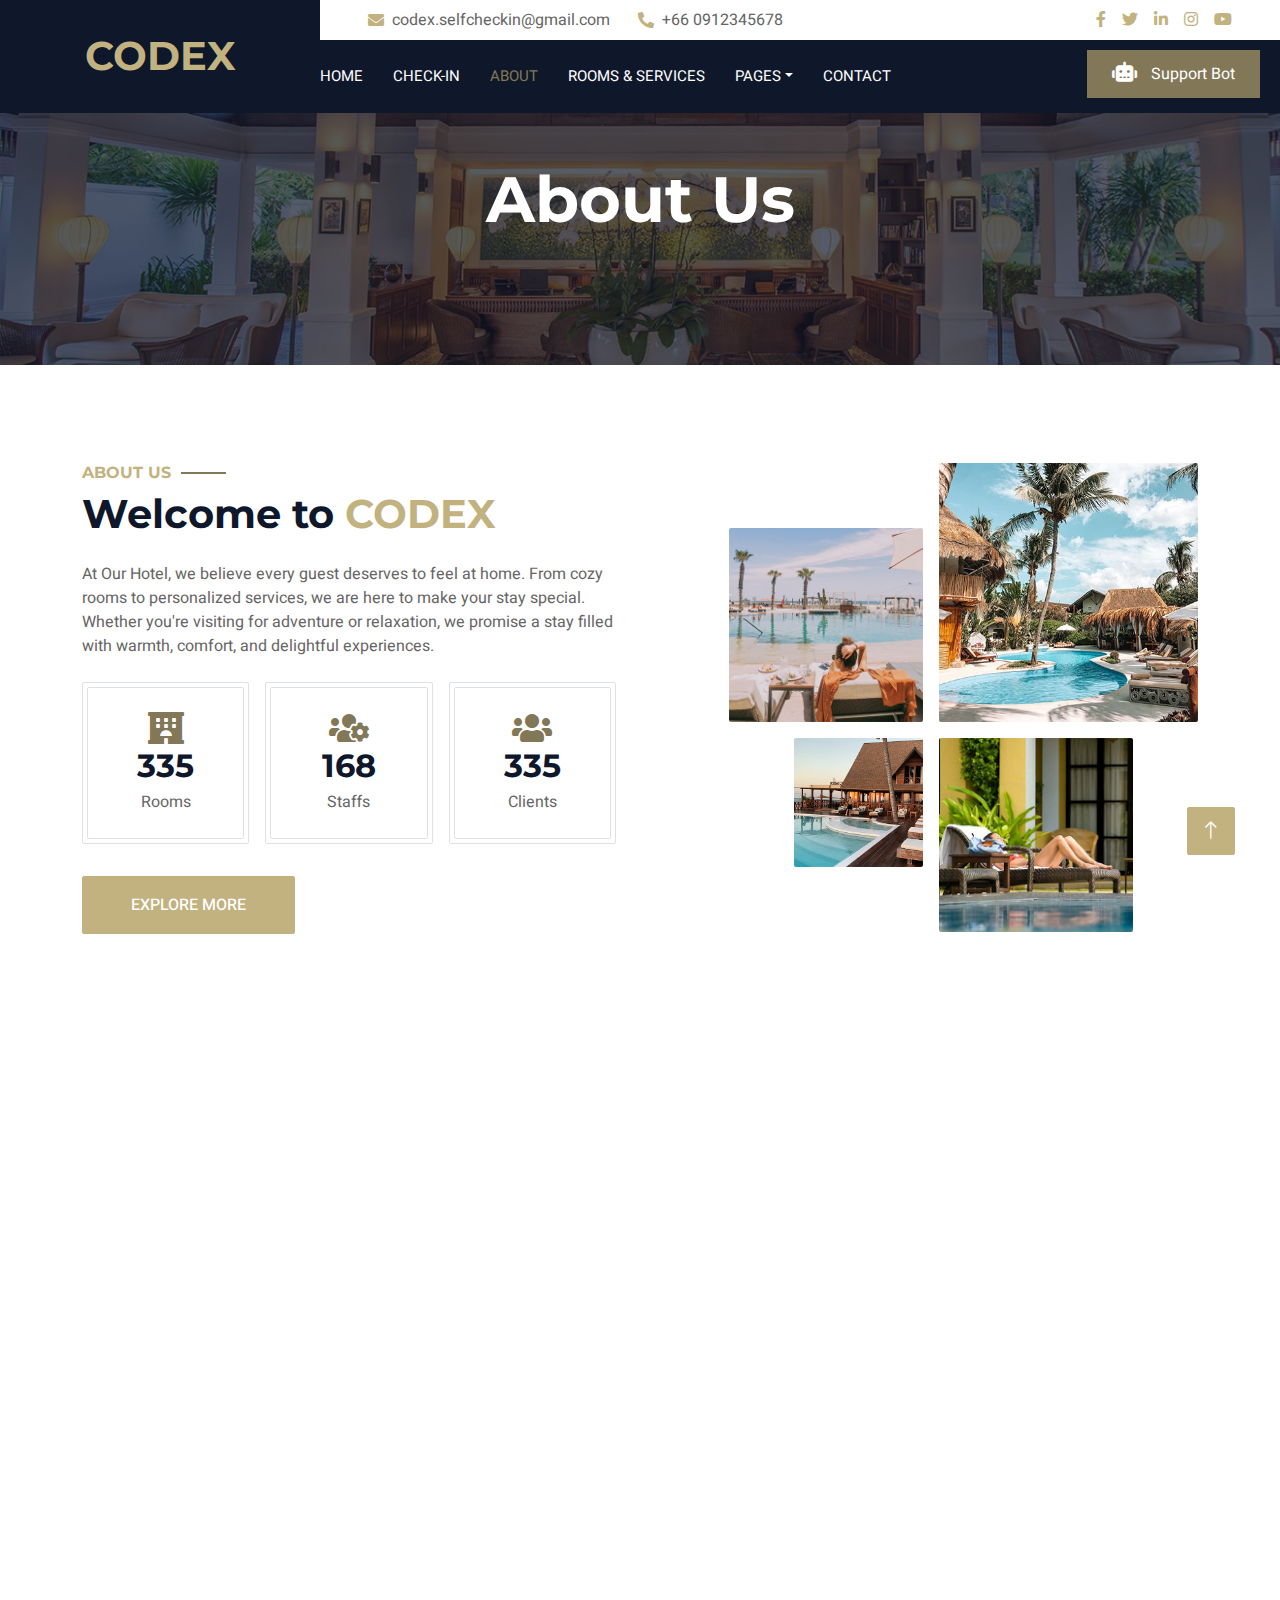
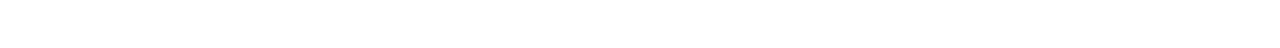
<file: Public/about.html>
<!DOCTYPE html>
<html lang="en">

<head>
    <meta charset="utf-8">
    <title>Codex - Hotel HTML Template</title>
    <meta content="width=device-width, initial-scale=1.0" name="viewport">
    <meta content="" name="keywords">
    <meta content="" name="description">

    <!-- Favicon -->
    <link href="img/favicon.ico" rel="icon">

    <!-- Google Web Fonts -->
    <link rel="preconnect" href="https://fonts.googleapis.com">
    <link rel="preconnect" href="https://fonts.gstatic.com" crossorigin>
    <link href="https://fonts.googleapis.com/css2?family=Heebo:wght@400;500;600;700&family=Montserrat:wght@400;500;600;700&display=swap" rel="stylesheet">  

    <!-- Icon Font Stylesheet -->
    <link href="https://cdnjs.cloudflare.com/ajax/libs/font-awesome/5.10.0/css/all.min.css" rel="stylesheet">
    <link href="https://cdn.jsdelivr.net/npm/bootstrap-icons@1.4.1/font/bootstrap-icons.css" rel="stylesheet">

    <!-- Libraries Stylesheet -->
    <link href="lib/animate/animate.min.css" rel="stylesheet">
    <link href="lib/owlcarousel/assets/owl.carousel.min.css" rel="stylesheet">
    <link href="lib/tempusdominus/css/tempusdominus-bootstrap-4.min.css" rel="stylesheet" />

    <!-- Customized Bootstrap Stylesheet -->
    <link href="css/bootstrap.min.css" rel="stylesheet">

    <!-- Template Stylesheet -->
    <link href="css/style.css" rel="stylesheet">
</head>

<body>
    <div class="container-xxl bg-white p-0">
        <!-- Spinner Start -->
        <div id="spinner" class="show bg-white position-fixed translate-middle w-100 vh-100 top-50 start-50 d-flex align-items-center justify-content-center">
            <div class="spinner-border text-primary" style="width: 3rem; height: 3rem;" role="status">
                <span class="sr-only">Loading...</span>
            </div>
        </div>
        <!-- Spinner End -->

        <!-- Header Start -->
        <div class="container-fluid bg-dark px-0">
            <div class="row gx-0">
                <div class="col-lg-3 bg-dark d-none d-lg-block">
                    <a href="index.html" class="navbar-brand w-100 h-100 m-0 p-0 d-flex align-items-center justify-content-center">
                        <h1 class="m-0 text-primary text-uppercase" style="color: #C2B280 !important;">CODEX</h1>
                    </a>
                </div>
                <div class="col-lg-9">
                    <div class="row gx-0 bg-white d-none d-lg-flex">
                        <div class="col-lg-7 px-5 text-start">
                            <div class="h-100 d-inline-flex align-items-center py-2 me-4">
                                <i class="fa fa-envelope me-2" style="color: #C2B280"></i>
                                <p class="mb-0">
                                    <a href="mailto:codex.selfcheck@gmail.com" style="text-decoration: none; color: inherit;">
                                        codex.selfcheckin@gmail.com
                                    </a>
                                </p>
                            </div>
                            <div class="h-100 d-inline-flex align-items-center py-2">
                                <i class="fa fa-phone-alt me-2" style="color: #C2B280"></i>
                                <p class="mb-0">
                                    <a href="tel:+660912345678" style="text-decoration: none; color: inherit;">
                                        +66 0912345678
                                    </a>
                                </p>
                            </div>
                        </div>
                    <div class="col-lg-5 px-5 text-end">
                        <div class="d-inline-flex align-items-center py-2">
                            <a class="me-3" href="" style="color: #C2B280;"><i class="fab fa-facebook-f"></i></a>
                            <a class="me-3" href="" style="color: #C2B280;"><i class="fab fa-twitter"></i></a>
                            <a class="me-3" href="" style="color: #C2B280;"><i class="fab fa-linkedin-in"></i></a>
                            <a class="me-3" href="" style="color: #C2B280;"><i class="fab fa-instagram"></i></a>
                            <a class="" href="" style="color: #C2B280;"><i class="fab fa-youtube"></i></a>
                        </div>
                    </div>
                </div>
                <nav class="navbar navbar-expand-lg bg-dark navbar-dark p-3 p-lg-0">
                    <a href="index.html" class="navbar-brand d-block d-lg-none">
                        <h1 class="m-0 text-primary text-uppercase">Codex</h1>
                    </a>
                    <button type="button" class="navbar-toggler" data-bs-toggle="collapse" data-bs-target="#navbarCollapse">
                        <span class="navbar-toggler-icon"></span>
                    </button>
                    <div class="collapse navbar-collapse justify-content-between" id="navbarCollapse">
                        <div class="navbar-nav mr-auto py-0">
                            <a href="index.html" class="nav-item nav-link ">Home</a>
                            <a href="checkin.html" class="nav-item nav-link ">Check-In</a>
                            <a href="about.html" class="nav-item nav-link active">About</a>
                            <a href="rooms&services.html" class="nav-item nav-link">Rooms & Services</a>
                            <div class="nav-item dropdown">
                                <a href="#" class="nav-link dropdown-toggle " data-bs-toggle="dropdown">Pages</a>
                                <div class="dropdown-menu rounded-0 m-0">
                                    <a href="team.html" class="dropdown-item">Our Team</a>
                                    <a href="testimonial.html" class="dropdown-item">Customer Reviews</a>
                                </div>
                            </div>
                            <a href="contact.html" class="nav-item nav-link">Contact</a>
                        </div>
                       <!-- Chat Window -->
<div class="chat-window" id="chat-window" style="display: none; flex-direction: column;">
    <div class="chat-header">
        Support Chatbot 
        <button class="close-chat" onclick="toggleChatBubble()">×</button>
    </div>
    <div class="chat-messages" id="chat-messages" style="overflow-y: auto; flex-grow: 1;"></div>
    <div class="chat-input">
        <input type="text" id="userInput" placeholder="Type your message..." />
        <button onclick="sendMessage()">Send</button>
    </div>
</div>

<!-- Chatbot Button -->
<a href="javascript:void(0);" onclick="toggleChatBubble()" class="chatbot-button">
    <div class="chatbot-content" >
        <span class="status-indicator"></span>  
        <div style="color: #ffffff;">
            <i class="fa fa-robot"></i> Support Bot
          </div>
          
</a>
                    </nav>
                </div>
            </div>
        </div>
        <!-- Header End -->

        <script>
            function toggleChatBubble() {
               const chatWindow = document.getElementById("chat-window");
               if (chatWindow.style.display === "none" || chatWindow.style.display === "") {
                   chatWindow.style.display = "flex";  // Show chat window
               } else {
                   chatWindow.style.display = "none";  // Hide chat window
               }
            }
            
            function sendMessage() {
               const userMessage = document.getElementById("userInput").value.trim();
               if (!userMessage) return;
               appendMessage(userMessage, "user-message");
               document.getElementById("userInput").value = "";  
               fetch("/chat", {
                   method: "POST",
                   headers: { "Content-Type": "application/json" },
                   body: JSON.stringify({ message: userMessage })
               })
               .then(response => response.json())
               .then(data => {
                   appendMessage(data.reply, "bot-message");
               })
               .catch(error => {
                   console.error("Error:", error);
                   appendMessage("Sorry, something went wrong. Please try again.", "bot-message");
               });
            }
            
            function appendMessage(message, sender) {
               const messageContainer = document.createElement("p");
               const bubble = document.createElement("div");
               bubble.classList.add("chat-bubble", sender);
               bubble.textContent = message;
               messageContainer.appendChild(bubble);
               document.getElementById("chat-messages").appendChild(messageContainer);
               document.getElementById("chat-messages").scrollTop = document.getElementById("chat-messages").scrollHeight;
            }
            </script>


        <!-- Page Header Start -->
        <div class="container-fluid page-header mb-5 p-0" style="background-image: url(img/carousel-1.jpg);">
            <div class="container-fluid page-header-inner py-5">
                <div class="container text-center pb-5">
                    <h1 class="display-3 text-white mb-3 animated slideInDown">About Us</h1>
                    <nav aria-label="breadcrumb">
                        <ol class="breadcrumb justify-content-center text-uppercase">
                           
                        </ol>
                    </nav>
                </div>
            </div>
        </div>
        <!-- Page Header End -->


        

         <!-- About Start -->
<div class="container-xxl py-5">
    <div class="container">
        <div class="row g-5 align-items-center">
            <div class="col-lg-6">
                <!-- About Us Title -->
                <h6 class="section-title text-start text-uppercase" style="color: #C2B280;">About Us</h6>
                <!-- Welcome to Codex -->
                <h1 class="mb-4">Welcome to <span class="text-uppercase" style="color: #C2B280;">Codex</span></h1>
                <p class="mb-4">At Our Hotel, we believe every guest deserves to feel at home. From cozy rooms to personalized services, we are here to make your stay special. Whether you're visiting for adventure or relaxation, we promise a stay filled with warmth, comfort, and delightful experiences.</p>
                <div class="row g-3 pb-4">
                    <div class="col-sm-4 wow fadeIn" data-wow-delay="0.1s">
                        <div class="border rounded p-1">
                            <div class="border rounded text-center p-4">
                                <i class="fa fa-hotel fa-2x" style="color: #827756;" class="mb-2"></i>
                                <h2 class="mb-1" data-toggle="counter-up">999</h2>
                                <p class="mb-0">Rooms</p>
                            </div>
                        </div>
                    </div>
                    <div class="col-sm-4 wow fadeIn" data-wow-delay="0.3s">
                        <div class="border rounded p-1">
                            <div class="border rounded text-center p-4">
                                <i class="fa fa-users-cog fa-2x" style="color: #827756;" class="mb-2"></i>
                                <h2 class="mb-1" data-toggle="counter-up">500</h2>
                                <p class="mb-0">Staffs</p>
                            </div>
                        </div>
                    </div>
                    <div class="col-sm-4 wow fadeIn" data-wow-delay="0.5s">
                        <div class="border rounded p-1">
                            <div class="border rounded text-center p-4">
                                <i class="fa fa-users fa-2x" style="color: #827756;" class="mb-2"></i>
                                <h2 class="mb-1" data-toggle="counter-up">1000</h2>
                                <p class="mb-0">Clients</p>
                            </div>
                        </div>
                    </div>
                </div>
                <!-- Explore More Button -->
                <a class="btn btn-primary py-3 px-5 mt-2" style="background-color: #C2B280; border-color: #C2B280; color: white;" href="about.html">Explore More</a>
            </div>
            <div class="col-lg-6">
                <div class="row g-3">
                    <div class="col-6 text-end">
                        <img class="img-fluid rounded w-75 wow zoomIn" data-wow-delay="0.1s" src="img/about-1.jpg" style="margin-top: 25%;">
                    </div>
                    <div class="col-6 text-start">
                        <img class="img-fluid rounded w-100 wow zoomIn" data-wow-delay="0.3s" src="img/about-2.jpg">
                    </div>
                    <div class="col-6 text-end">
                        <img class="img-fluid rounded w-50 wow zoomIn" data-wow-delay="0.5s" src="img/about-3.jpg">
                    </div>
                    <div class="col-6 text-start">
                        <img class="img-fluid rounded w-75 wow zoomIn" data-wow-delay="0.7s" src="img/about-4.jpg">
                    </div>
                </div>
            </div>
        </div>
    </div>
</div>
<!-- About End -->


        <!-- Newsletter Start -->
<div class="container newsletter mt-5 wow fadeIn" data-wow-delay="0.1s">
    <div class="row justify-content-center">
        <div class="col-lg-10 border rounded p-1">
            <div class="border rounded text-center p-1">
                <div class="bg-white rounded text-center p-5" style="background-color: #C2B280;">
                    <h4 class="mb-4" style="color: #0c0c0c;">Subscribe Our <span class="text-uppercase" style="color: #C2B280;">Newsletter</span></h4>
                    <div class="position-relative mx-auto" style="max-width: 400px;">
                        <input class="form-control w-100 py-3 ps-4 pe-5" type="text" placeholder="Enter your email" style="border: 1px solid #C2B280; color: #333;">
                        <button type="button" class="btn btn-primary py-2 px-3 position-absolute top-0 end-0 mt-2 me-2" style="background-color: #C2B280; border-color: #C2B280; color: white;">Submit</button>
                    </div>
                </div>
            </div>
        </div>
    </div>
</div>
<!-- Newsletter End -->
       
 
       <!-- Footer Start -->
<div class="container-fluid bg-dark text-light footer wow fadeIn" data-wow-delay="0.1s">
    <div class="container pb-5">
        <div class="row g-5">
             <!-- Codex Section -->
             <div class="col-md-6 col-lg-4">
                <div class=" rounded p-4" style="background-color: #C2B280;">
                    <a href="index.html"><h1 class="text-uppercase"  style="color:#0c0c0c" class="mb-3">Codex</h1></a>
                    <p class="text-white mb-0">
                        We are <a class="text-white fw-medium" href="index.html">Codex</a>, building a professional website for your hotel business and grabbing the attention of new visitors upon your site’s launch.
                    </p>
                </div>
            </div>
            <!-- Contact Section -->
            <div class="col-md-6 col-lg-3">
                <h6 class="section-title text-start text-uppercase" style="color:#C2B280" class="mb-4">Contact</h6>
                <p class="mb-2"><i class="fa fa-map-marker-alt me-3"></i>52/347 Meaung Ek,Lak Hok, Pathum Thani Province, Thailand </p>
                <p class="mb-2"><i class="fa fa-phone-alt me-3"></i>+012 345 67890</p>
                <p class="mb-2"><i class="fa fa-envelope me-3"></i>codex@gmail.com</p>
                <div class="d-flex pt-2">
                    <a class="btn btn-outline-light btn-social" href="https://www.twitter.com" target="_blank"><i class="fab fa-twitter"></i></a>
                    <a class="btn btn-outline-light btn-social" href="https://www.facebook.com" target="_blank"><i class="fab fa-facebook-f"></i></a>
                    <a class="btn btn-outline-light btn-social" href="https://www.youtube.com" target="_blank"><i class="fab fa-youtube"></i></a>
                    <a class="btn btn-outline-light btn-social" href="https://www.linkedin.com" target="_blank"><i class="fab fa-linkedin-in"></i></a>
                </div>
            </div>
            <!-- Links Section -->
            <div class="col-lg-5 col-md-12">
                <div class="row gy-5 g-4">
                    <div class="col-md-6">
                        <h6 class="section-title text-start text-uppercase" style="color:#C2B280" class="mb-4">Company</h6>
                        <a class="btn btn-link" href="about.html">About Us</a>
                        <a class="btn btn-link" href="contact.html">Contact Us</a>
                        <a class="btn btn-link" href="">Privacy Policy</a>
                        <a class="btn btn-link" href="">Terms & Condition</a>
                        <a class="btn btn-link" href="">Support</a>
                    </div>
                    <div class="col-md-6">
                        <h6 class="section-title text-start text-uppercase" style="color:#C2B280" class="mb-4">Rooms & Services</h6>
                        <a class="btn btn-link" href="room.html">Food & Restaurant</a>
                        <a class="btn btn-link" href="room.html">Spa & Fitness</a>
                        <a class="btn btn-link" href="room.html">Sports & Gaming</a>
                        <a class="btn btn-link" href="room.html">Event & Party</a>
                        <a class="btn btn-link" href="room.html">GYM & Yoga</a>
                    </div>
                </div>
            </div>
        </div>
    </div>
    <div class="container">
        <div class="copyright">
            <div class="row">
                <div class="col-md-6 text-center text-md-start mb-3 mb-md-0">
                    &copy; <a class="border-bottom" href="#">Codex</a>, All Right Reserved. 
                    Designed By <a class="border-bottom" href="https://htmlcodex.com">HTML Codex</a>
                </div>
                <div class="col-md-6 text-center text-md-end">
                    <div class="footer-menu">
                        <a href="">Home</a>
                        <a href="">Cookies</a>
                        <a href="">Help</a>
                        <a href="">FQAs</a>
                    </div>
                </div>
            </div>
        </div>
    </div>
</div>
<!-- Footer End -->

<!-- Back to Top -->
<a href="#" class="btn btn-lg btn-primary bg-custom btn-lg-square back-to-top" style="background-color: #C2B280; border-color: #C2B280;">
    <i class="bi bi-arrow-up" style="color: white;"></i>
</a>


    <!-- JavaScript Libraries -->
    <script src="https://code.jquery.com/jquery-3.4.1.min.js"></script>
    <script src="https://cdn.jsdelivr.net/npm/bootstrap@5.0.0/dist/js/bootstrap.bundle.min.js"></script>
    <script src="lib/wow/wow.min.js"></script>
    <script src="lib/easing/easing.min.js"></script>
    <script src="lib/waypoints/waypoints.min.js"></script>
    <script src="lib/counterup/counterup.min.js"></script>
    <script src="lib/owlcarousel/owl.carousel.min.js"></script>
    <script src="lib/tempusdominus/js/moment.min.js"></script>
    <script src="lib/tempusdominus/js/moment-timezone.min.js"></script>
    <script src="lib/tempusdominus/js/tempusdominus-bootstrap-4.min.js"></script>

    <!-- Template Javascript -->
    <script src="js/main.js"></script>
</body>

</html>
</file>
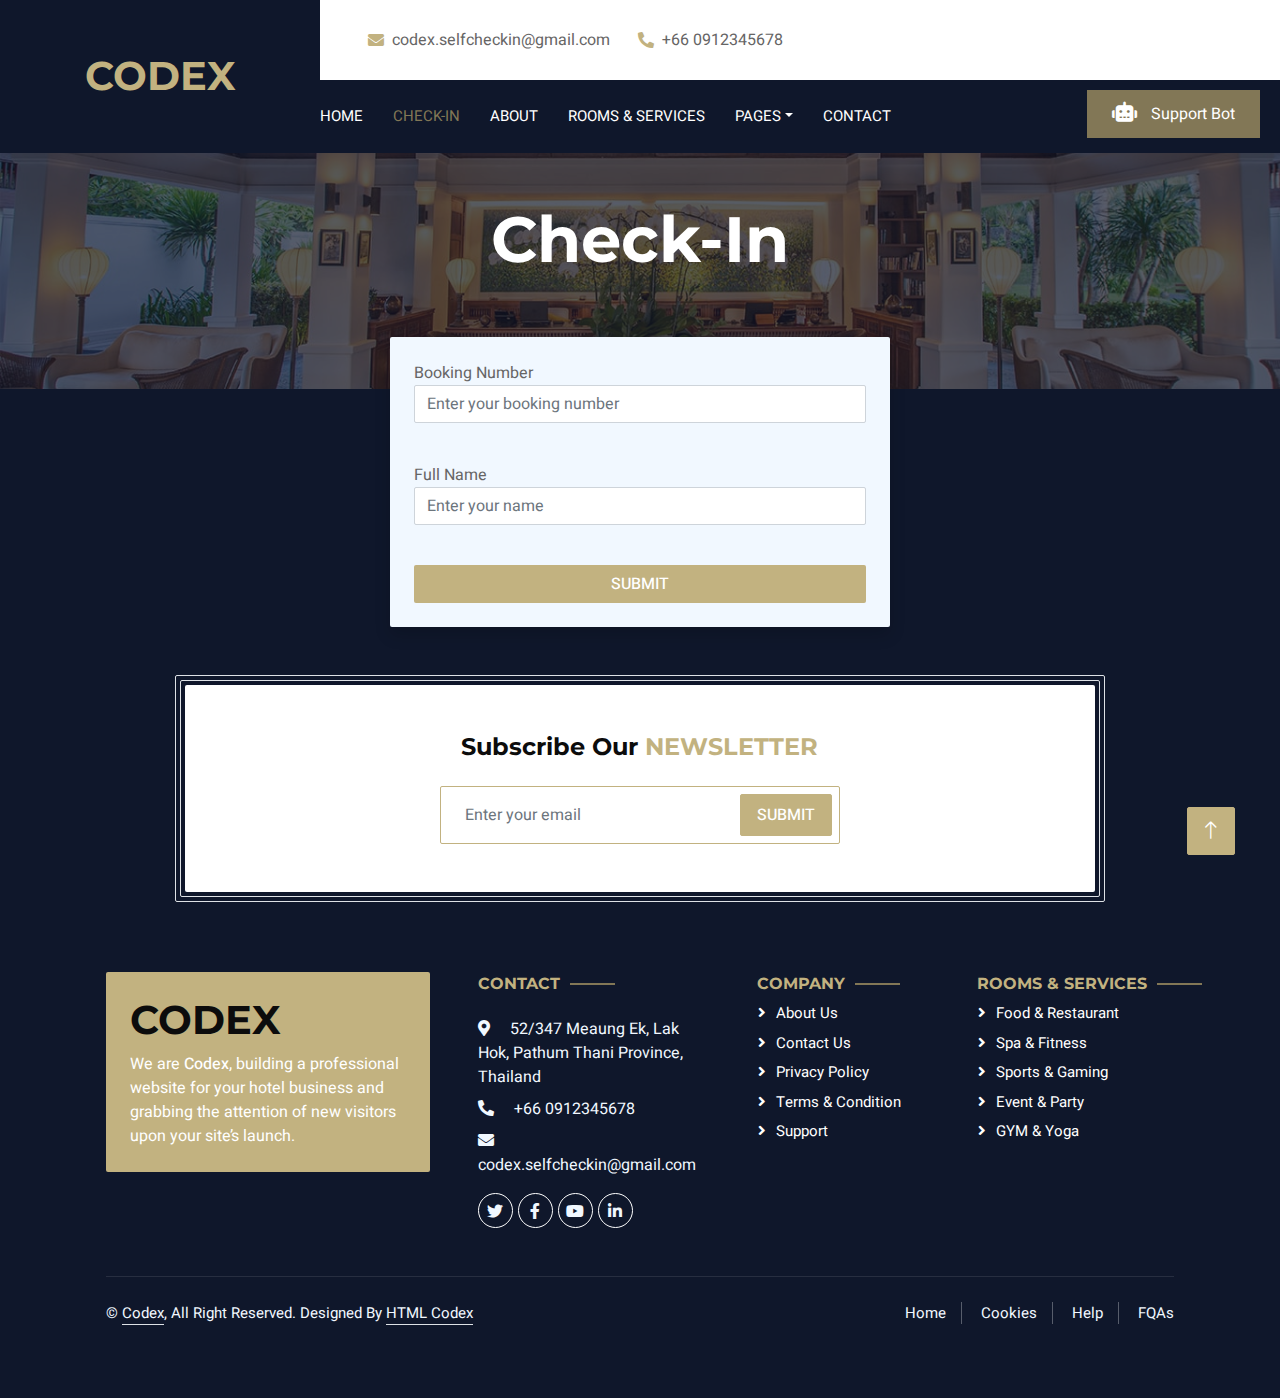
<file: Public/checkin.html>
<!DOCTYPE html>
<html lang="en">
<head>
<meta charset="UTF-8">
<meta name="viewport" content="width=device-width, initial-scale=1.0">
</form>
</body>
</html> 
<!DOCTYPE html>
<html lang="en">

<head>
    <meta charset="utf-8">
    <title>Codex - Hotel Self-Check-In</title>
    <meta content="width=device-width, initial-scale=1.0" name="viewport">
    <meta content="" name="keywords">
    <meta content="" name="description">

    <!-- Favicon -->
    <link href="img/favicon.ico" rel="icon">

    <!-- Google Web Fonts -->
    <link rel="preconnect" href="https://fonts.googleapis.com">
    <link rel="preconnect" href="https://fonts.gstatic.com" crossorigin>
    <link href="https://fonts.googleapis.com/css2?family=Heebo:wght@400;500;600;700&family=Montserrat:wght@400;500;600;700&display=swap" rel="stylesheet">  

    <!-- Icon Font Stylesheet -->
    <link href="https://cdnjs.cloudflare.com/ajax/libs/font-awesome/5.10.0/css/all.min.css" rel="stylesheet">
    <link href="https://cdn.jsdelivr.net/npm/bootstrap-icons@1.4.1/font/bootstrap-icons.css" rel="stylesheet">

    <!-- Libraries Stylesheet -->
    <link href="lib/animate/animate.min.css" rel="stylesheet">
    <link href="lib/owlcarousel/assets/owl.carousel.min.css" rel="stylesheet">
    <link href="lib/tempusdominus/css/tempusdominus-bootstrap-4.min.css" rel="stylesheet" />

    <!-- Customized Bootstrap Stylesheet -->
    <link href="css/bootstrap.min.css" rel="stylesheet">

    <!-- Template Stylesheet -->
    <link href="css/style.css" rel="stylesheet">
</head>

<body>
    <div class="container-xxl bg-white p-0">
        <!-- Spinner Start -->
        <div id="spinner" class="show bg-white position-fixed translate-middle w-100 vh-100 top-50 start-50 d-flex align-items-center justify-content-center">
            <div class="spinner-border text-primary" style="width: 3rem; height: 3rem;" role="status">
                <span class="sr-only">Loading...</span>
            </div>
        </div>
        <!-- Spinner End -->

       <!-- Header Start -->
       <div class="container-fluid bg-dark px-0">
        <div class="row gx-0">
            <div class="col-lg-3 bg-dark d-none d-lg-block">
                <a href="index.html" class="navbar-brand w-100 h-100 m-0 p-0 d-flex align-items-center justify-content-center">
                    <h1 class="m-0 text-primary text-uppercase" style="color: #C2B280 !important;">CODEX</h1>
                </a>
            </div>
            <div class="col-lg-9">
                <div class="row gx-0 bg-white d-none d-lg-flex">
                    <div class="col-lg-7 px-5 text-start">
                        <div class="h-100 d-inline-flex align-items-center py-2 me-4">
                            <i class="fa fa-envelope me-2" style="color: #C2B280"></i>
                            <p class="mb-0">
                                <a href="mailto:codex.selfcheck@gmail.com" style="text-decoration: none; color: inherit;">
                                    codex.selfcheckin@gmail.com
                                </a>
                            </p>
                        </div>
                        <div class="h-100 d-inline-flex align-items-center py-2">
                            <i class="fa fa-phone-alt me-2" style="color: #C2B280"></i>
                            <p class="mb-0">
                                <a href="tel:+660912345678" style="text-decoration: none; color: inherit;">
                                    +66 0912345678
                                </a>
                            </p>
                        </div>
                    <div class="col-lg-5 px-5 text-end">
                        <div class="d-inline-flex align-items-center py-2">
                            <a class="me-3" href="" style="color: #C2B280;"><i class="fab fa-facebook-f"></i></a>
                            <a class="me-3" href="" style="color: #C2B280;"><i class="fab fa-twitter"></i></a>
                            <a class="me-3" href="" style="color: #C2B280;"><i class="fab fa-linkedin-in"></i></a>
                            <a class="me-3" href="" style="color: #C2B280;"><i class="fab fa-instagram"></i></a>
                            <a class="" href="" style="color: #C2B280;"><i class="fab fa-youtube"></i></a>
                        </div>
                    </div>
                </div>
                <nav class="navbar navbar-expand-lg bg-dark navbar-dark p-3 p-lg-0">
                    <a href="index.html" class="navbar-brand d-block d-lg-none">
                        <h1 class="m-0 text-primary text-uppercase">Codex</h1>
                    </a>
                    <button type="button" class="navbar-toggler" data-bs-toggle="collapse" data-bs-target="#navbarCollapse">
                        <span class="navbar-toggler-icon"></span>
                    </button>
                    <div class="collapse navbar-collapse justify-content-between" id="navbarCollapse">
                        <div class="navbar-nav mr-auto py-0">
                            <a href="index.html" class="nav-item nav-link ">Home</a>
                            <a href="checkin.html" class="nav-item nav-link active">Check-In</a>
                            <a href="about.html" class="nav-item nav-link">About</a>
                            <a href="rooms&services.html" class="nav-item nav-link">Rooms & Services</a>
                            <div class="nav-item dropdown">
                                <a href="#" class="nav-link dropdown-toggle " data-bs-toggle="dropdown">Pages</a>
                                <div class="dropdown-menu rounded-0 m-0">
                                    <a href="team.html" class="dropdown-item">Our Team</a>
                                    <a href="testimonial.html" class="dropdown-item">Customer Reviews</a>
                                </div>
                            </div>
                            <a href="contact.html" class="nav-item nav-link">Contact</a>
                        </div>
                       <!-- Chat Window -->
<div class="chat-window" id="chat-window" style="display: none; flex-direction: column;">
    <div class="chat-header">
        Support Chatbot 
        <button class="close-chat" onclick="toggleChatBubble()">×</button>
    </div>
    <div class="chat-messages" id="chat-messages" style="overflow-y: auto; flex-grow: 1;"></div>
    <div class="chat-input">
        <input type="text" id="userInput" placeholder="Type your message..." />
        <button onclick="sendMessage()">Send</button>
    </div>
</div>

<!-- Chatbot Button -->
<a href="javascript:void(0);" onclick="toggleChatBubble()" class="chatbot-button">
    <div class="chatbot-content" >
        <span class="status-indicator"></span>  
        <div style="color: #ffffff;">
            <i class="fa fa-robot"></i> Support Bot
          </div>
          
</a>
                    </nav>
                </div>
            </div>
        </div>
        <!-- Header End -->

        <!-- Page Header Start -->
        <div class="container-fluid page-header mb-5 p-0" style="background-image: url(img/carousel-1.jpg);">
            <div class="container-fluid page-header-inner py-5">
                <div class="container text-center pb-5">
                    <h1 class="display-3 text-white mb-3 animated slideInDown">Check-In</h1>
                </div>
            </div>
        </div>
        <!-- Page Header End -->

        <!-- Booking Form Start -->
            <form>
               <!-- Booking Form Start -->
               <div class="container-fluid booking pb-5 wow fadeIn" data-wow-delay="0.1s">
                <div class="container">
                    <div class="bg-light shadow p-4 rounded" style="max-width: 500px; margin: auto;">
                        <div class="d-flex flex-column gap-3">
            <!-- Booking Number Box -->
            <div class="form-group mb-4">
                <label for="bookingNumber">Booking Number</label>
                <input type="text" class="form-control" id="bookingNumber" 
                       placeholder="Enter your booking number" 
                       pattern="\d{9}" 
                       required>
            </div>
            

            <!-- Name Box -->
            <div class="form-group mb-4">
                <label for="name">Full Name</label>
                <input type="text" class="form-control" id="name" placeholder="Enter your name" required>
            </div>

           <!-- Submit Button -->
<button type="button" class="btn btn-block" style="background-color: #C2B280; color: white;" onclick="submitForm()">Submit</button>        </form>
    </div>
</div>
<!-- Booking Form End -->


        <script>
            document.getElementById('bookingNumber').addEventListener('input', function (e) {
             this.value = this.value.replace(/\D/g, '').slice(0, 9); // Only allow up to 9 digits
         });
        </script>
        <script>
            function submitForm() {
                var bookingNumber = document.getElementById("bookingNumber").value;
                var name = document.getElementById("name").value;
        
                if (bookingNumber && name) {
                    // Redirect to passport.html with query parameters
                    window.location.href = 'passport.html?bookingNumber=' + encodeURIComponent(bookingNumber) + '&name=' + encodeURIComponent(name);
                } else {
                    alert("Please fill in both the booking number and your name.");
                }
            }
        </script>
        
        <script>
            function toggleChatBubble() {
               const chatWindow = document.getElementById("chat-window");
               if (chatWindow.style.display === "none" || chatWindow.style.display === "") {
                   chatWindow.style.display = "flex";  // Show chat window
               } else {
                   chatWindow.style.display = "none";  // Hide chat window
               }
            }
            
            function sendMessage() {
               const userMessage = document.getElementById("userInput").value.trim();
               if (!userMessage) return;
               appendMessage(userMessage, "user-message");
               document.getElementById("userInput").value = "";  
               fetch("/chat", {
                   method: "POST",
                   headers: { "Content-Type": "application/json" },
                   body: JSON.stringify({ message: userMessage })
               })
               .then(response => response.json())
               .then(data => {
                   appendMessage(data.reply, "bot-message");
               })
               .catch(error => {
                   console.error("Error:", error);
                   appendMessage("Sorry, something went wrong. Please try again.", "bot-message");
               });
            }
            
            function appendMessage(message, sender) {
               const messageContainer = document.createElement("p");
               const bubble = document.createElement("div");
               bubble.classList.add("chat-bubble", sender);
               bubble.textContent = message;
               messageContainer.appendChild(bubble);
               document.getElementById("chat-messages").appendChild(messageContainer);
               document.getElementById("chat-messages").scrollTop = document.getElementById("chat-messages").scrollHeight;
            }
            </script>
            
        <!-- Newsletter Start -->
<div class="container newsletter mt-5 wow fadeIn" data-wow-delay="0.1s">
    <div class="row justify-content-center">
        <div class="col-lg-10 border rounded p-1">
            <div class="border rounded text-center p-1">
                <div class="bg-white rounded text-center p-5" style="background-color: #C2B280;">
                    <h4 class="mb-4" style="color: #0c0c0c;">Subscribe Our <span class="text-uppercase" style="color: #C2B280;">Newsletter</span></h4>
                    <div class="position-relative mx-auto" style="max-width: 400px;">
                        <input class="form-control w-100 py-3 ps-4 pe-5" type="text" placeholder="Enter your email" style="border: 1px solid #C2B280; color: #333;">
                        <button type="button" class="btn btn-primary py-2 px-3 position-absolute top-0 end-0 mt-2 me-2" style="background-color: #C2B280; border-color: #C2B280; color: white;">Submit</button>
                    </div>
                </div>
            </div>
        </div>
    </div>
</div>
<!-- Newsletter End -->
       
 
        
        <!-- Footer Start -->
<div class="container-fluid bg-dark text-light footer wow fadeIn" data-wow-delay="0.1s">
    <div class="container pb-5">
        <div class="row g-5">
             <!-- Codex Section -->
             <div class="col-md-6 col-lg-4">
                <div class=" rounded p-4" style="background-color: #C2B280;">
                    <a href="index.html"><h1 class="text-uppercase"  style="color:#0c0c0c" class="mb-3">Codex</h1></a>
                    <p class="text-white mb-0">
                        We are <a class="text-white fw-medium" href="index.html">Codex</a>, building a professional website for your hotel business and grabbing the attention of new visitors upon your site’s launch.
                    </p>
                </div>
            </div>
            <!-- Contact Section -->
            <div class="col-md-6 col-lg-3">
                <h6 class="section-title text-start text-uppercase mb-4" style="color:#C2B280">Contact</h6>
                <p class="mb-2">
                    <i class="fa fa-map-marker-alt me-3"></i>
                    52/347 Meaung Ek, Lak Hok, Pathum Thani Province, Thailand
                </p>
                <p class="mb-2">
                    <i class="fa fa-phone-alt me-3"></i>
                    <a href="tel:+660912345678" style="text-decoration: none; color: inherit;">
                        +66 0912345678
                    </a>
                </p>
                <p class="mb-2">
                    <i class="fa fa-envelope me-3"></i>
                    <a href="mailto:codex.selfcheck@gmail.com" style="text-decoration: none; color: inherit;">
                        codex.selfcheckin@gmail.com
                    </a>
                </p>
                <div class="d-flex pt-2">
                    <a class="btn btn-outline-light btn-social" href="https://www.twitter.com" target="_blank">
                        <i class="fab fa-twitter"></i>
                    </a>
                    <a class="btn btn-outline-light btn-social" href="https://www.facebook.com" target="_blank">
                        <i class="fab fa-facebook-f"></i>
                    </a>
                    <a class="btn btn-outline-light btn-social" href="https://www.youtube.com" target="_blank">
                        <i class="fab fa-youtube"></i>
                    </a>
                    <a class="btn btn-outline-light btn-social" href="https://www.linkedin.com" target="_blank">
                        <i class="fab fa-linkedin-in"></i>
                    </a>
                </div>
            </div>
            
            <!-- Links Section -->
            <div class="col-lg-5 col-md-12">
                <div class="row gy-5 g-4">
                    <div class="col-md-6">
                        <h6 class="section-title text-start text-uppercase" style="color:#C2B280" class="mb-4">Company</h6>
                        <a class="btn btn-link" href="about.html">About Us</a>
                        <a class="btn btn-link" href="contact.html">Contact Us</a>
                        <a class="btn btn-link" href="">Privacy Policy</a>
                        <a class="btn btn-link" href="">Terms & Condition</a>
                        <a class="btn btn-link" href="">Support</a>
                    </div>
                    <div class="col-md-6">
                        <h6 class="section-title text-start text-uppercase" style="color:#C2B280" class="mb-4">Rooms & Services</h6>
                        <a class="btn btn-link" href="room.html">Food & Restaurant</a>
                        <a class="btn btn-link" href="room.html">Spa & Fitness</a>
                        <a class="btn btn-link" href="room.html">Sports & Gaming</a>
                        <a class="btn btn-link" href="room.html">Event & Party</a>
                        <a class="btn btn-link" href="room.html">GYM & Yoga</a>
                    </div>
                </div>
            </div>
        </div>
    </div>
    <div class="container">
        <div class="copyright">
            <div class="row">
                <div class="col-md-6 text-center text-md-start mb-3 mb-md-0">
                    &copy; <a class="border-bottom" href="#">Codex</a>, All Right Reserved. 
                    Designed By <a class="border-bottom" href="https://htmlcodex.com">HTML Codex</a>
                </div>
                <div class="col-md-6 text-center text-md-end">
                    <div class="footer-menu">
                        <a href="">Home</a>
                        <a href="">Cookies</a>
                        <a href="">Help</a>
                        <a href="">FQAs</a>
                    </div>
                </div>
            </div>
        </div>
    </div>
</div>
<!-- Footer End -->

<!-- Back to Top -->
<a href="#" class="btn btn-lg btn-primary bg-custom btn-lg-square back-to-top" style="background-color: #C2B280; border-color: #C2B280;">
    <i class="bi bi-arrow-up" style="color: white;"></i>
</a>


    <!-- JavaScript Libraries -->
    <script src="https://code.jquery.com/jquery-3.4.1.min.js"></script>
    <script src="https://cdn.jsdelivr.net/npm/bootstrap@5.0.0/dist/js/bootstrap.bundle.min.js"></script>
    <script src="lib/wow/wow.min.js"></script>
    <script src="lib/easing/easing.min.js"></script>
    <script src="lib/waypoints/waypoints.min.js"></script>
    <script src="lib/counterup/counterup.min.js"></script>
    <script src="lib/owlcarousel/owl.carousel.min.js"></script>
    <script src="lib/tempusdominus/js/moment.min.js"></script>
    <script src="lib/tempusdominus/js/moment-timezone.min.js"></script>
    <script src="lib/tempusdominus/js/tempusdominus-bootstrap-4.min.js"></script>

    <!-- Template Javascript -->
    <script src="js/main.js"></script>
</body>

</html>
</file>
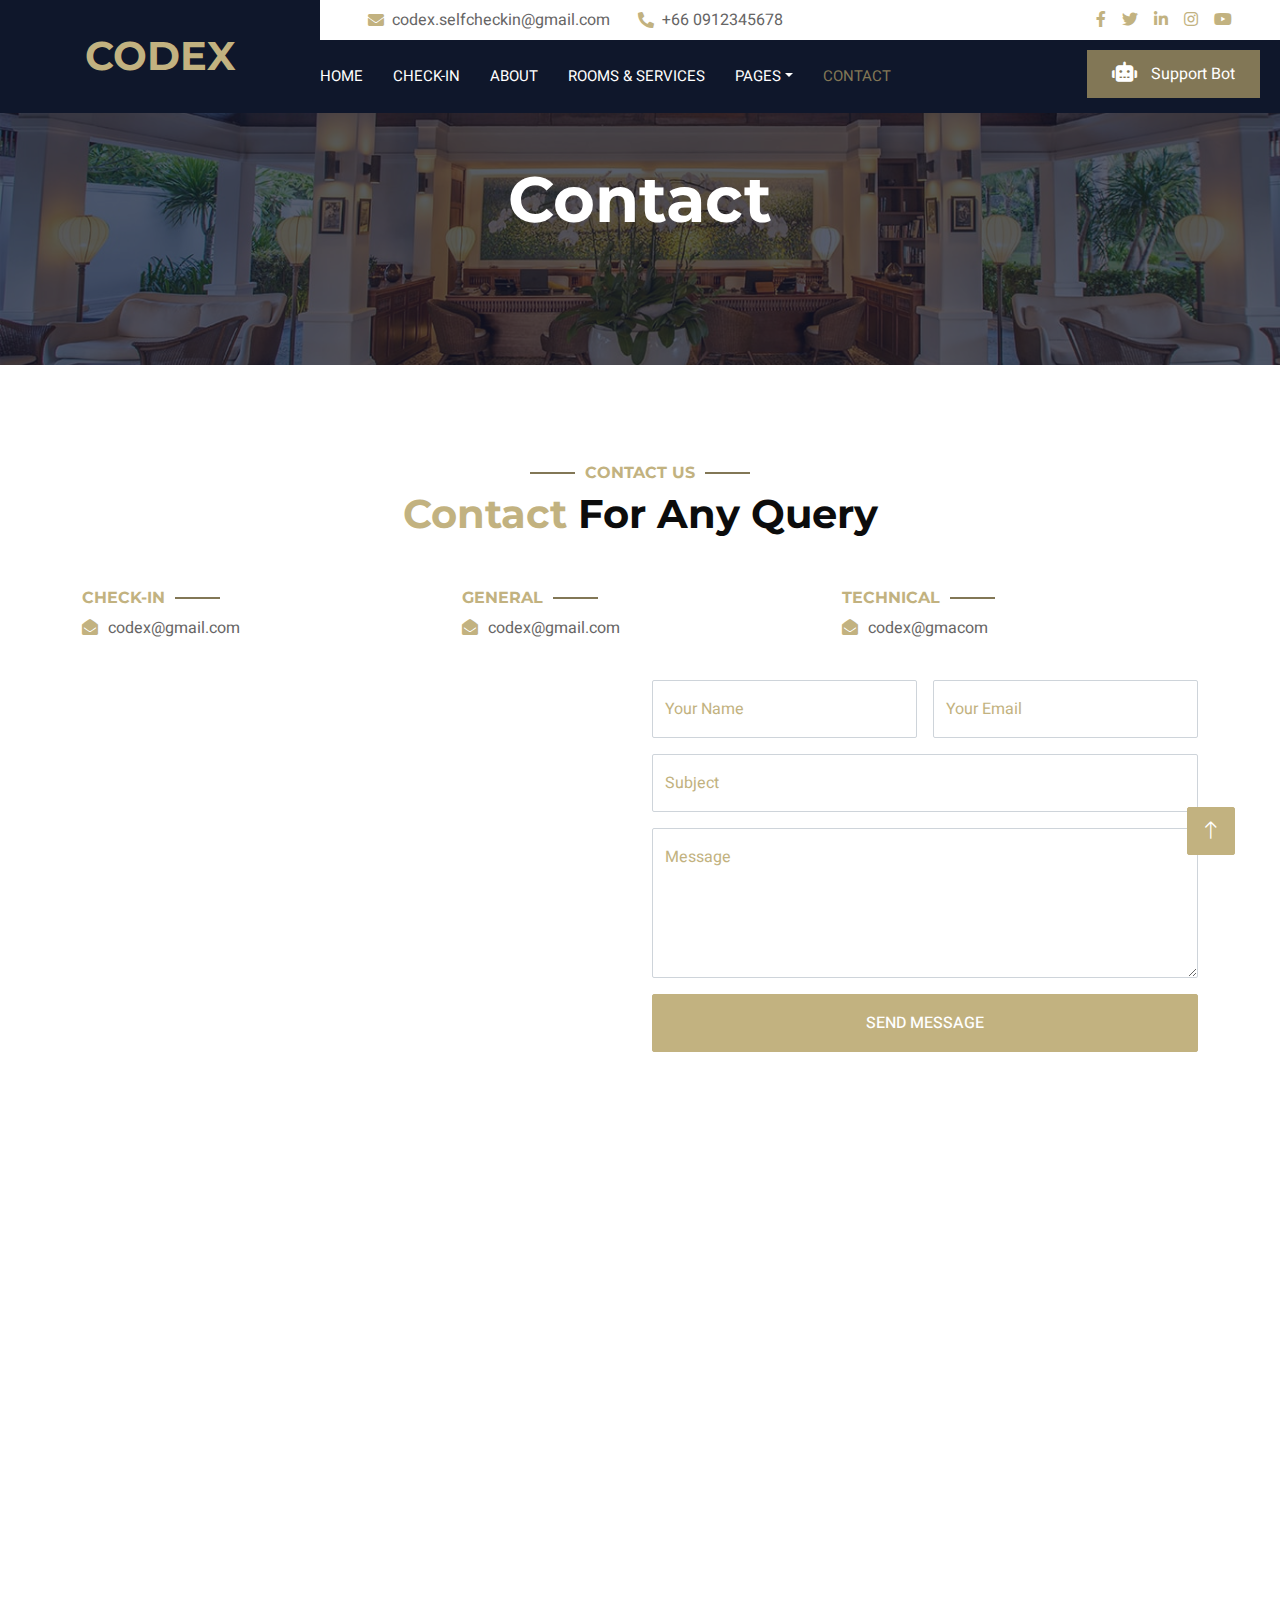
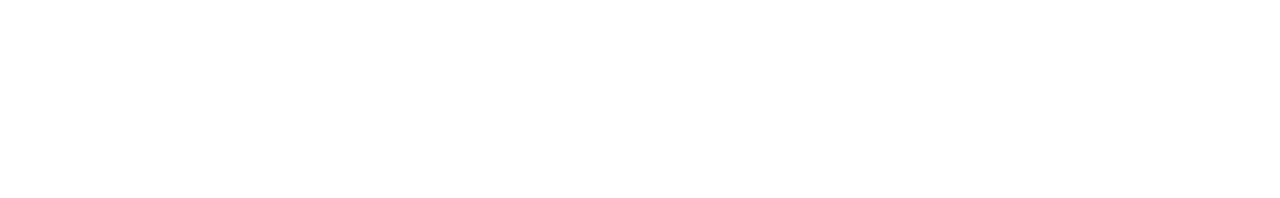
<file: Public/contact.html>
<!DOCTYPE html>
<html lang="en">

<head>
    <meta charset="utf-8">
    <title>Codex - Hotel HTML Template</title>
    <meta content="width=device-width, initial-scale=1.0" name="viewport">
    <meta content="" name="keywords">
    <meta content="" name="description">

    <!-- Favicon -->
    <link href="img/favicon.ico" rel="icon">

    <!-- Google Web Fonts -->
    <link rel="preconnect" href="https://fonts.googleapis.com">
    <link rel="preconnect" href="https://fonts.gstatic.com" crossorigin>
    <link href="https://fonts.googleapis.com/css2?family=Heebo:wght@400;500;600;700&family=Montserrat:wght@400;500;600;700&display=swap" rel="stylesheet">  

    <!-- Icon Font Stylesheet -->
    <link href="https://cdnjs.cloudflare.com/ajax/libs/font-awesome/5.10.0/css/all.min.css" rel="stylesheet">
    <link href="https://cdn.jsdelivr.net/npm/bootstrap-icons@1.4.1/font/bootstrap-icons.css" rel="stylesheet">

    <!-- Libraries Stylesheet -->
    <link href="lib/animate/animate.min.css" rel="stylesheet">
    <link href="lib/owlcarousel/assets/owl.carousel.min.css" rel="stylesheet">
    <link href="lib/tempusdominus/css/tempusdominus-bootstrap-4.min.css" rel="stylesheet" />

    <!-- Customized Bootstrap Stylesheet -->
    <link href="css/bootstrap.min.css" rel="stylesheet">

    <!-- Template Stylesheet -->
    <link href="css/style.css" rel="stylesheet">
</head>

<body>
    <div class="container-xxl bg-white p-0">
        <!-- Spinner Start -->
        <div id="spinner" class="show bg-white position-fixed translate-middle w-100 vh-100 top-50 start-50 d-flex align-items-center justify-content-center">
            <div class="spinner-border text-primary" style="width: 3rem; height: 3rem;" role="status">
                <span class="sr-only">Loading...</span>
            </div>
        </div>
        <!-- Spinner End -->

        <!-- Header Start -->
        <div class="container-fluid bg-dark px-0">
            <div class="row gx-0">
                <div class="col-lg-3 bg-dark d-none d-lg-block">
                    <a href="index.html" class="navbar-brand w-100 h-100 m-0 p-0 d-flex align-items-center justify-content-center">
                        <h1 class="m-0 text-primary text-uppercase" style="color: #C2B280 !important;">CODEX</h1>
                    </a>
                </div>
                <div class="col-lg-9">
                    <div class="row gx-0 bg-white d-none d-lg-flex">
                        <div class="col-lg-7 px-5 text-start">
                            <div class="h-100 d-inline-flex align-items-center py-2 me-4">
                                <i class="fa fa-envelope me-2" style="color: #C2B280"></i>
                                <p class="mb-0">
                                    <a href="mailto:codex.selfcheck@gmail.com" style="text-decoration: none; color: inherit;">
                                        codex.selfcheckin@gmail.com
                                    </a>
                                </p>
                            </div>
                            <div class="h-100 d-inline-flex align-items-center py-2">
                                <i class="fa fa-phone-alt me-2" style="color: #C2B280"></i>
                                <p class="mb-0">
                                    <a href="tel:+660912345678" style="text-decoration: none; color: inherit;">
                                        +66 0912345678
                                    </a>
                                </p>
                            </div>
                        </div>
                    <div class="col-lg-5 px-5 text-end">
                        <div class="d-inline-flex align-items-center py-2">
                            <a class="me-3" href="" style="color: #C2B280;"><i class="fab fa-facebook-f"></i></a>
                            <a class="me-3" href="" style="color: #C2B280;"><i class="fab fa-twitter"></i></a>
                            <a class="me-3" href="" style="color: #C2B280;"><i class="fab fa-linkedin-in"></i></a>
                            <a class="me-3" href="" style="color: #C2B280;"><i class="fab fa-instagram"></i></a>
                            <a class="" href="" style="color: #C2B280;"><i class="fab fa-youtube"></i></a>
                        </div>
                    </div>
                </div>
                <nav class="navbar navbar-expand-lg bg-dark navbar-dark p-3 p-lg-0">
                    <a href="index.html" class="navbar-brand d-block d-lg-none">
                        <h1 class="m-0 text-primary text-uppercase">Codex</h1>
                    </a>
                    <button type="button" class="navbar-toggler" data-bs-toggle="collapse" data-bs-target="#navbarCollapse">
                        <span class="navbar-toggler-icon"></span>
                    </button>
                    <div class="collapse navbar-collapse justify-content-between" id="navbarCollapse">
                        <div class="navbar-nav mr-auto py-0">
                            <a href="index.html" class="nav-item nav-link ">Home</a>
                            <a href="checkin.html" class="nav-item nav-link ">Check-In</a>
                            <a href="about.html" class="nav-item nav-link">About</a>
                            <a href="rooms&services.html" class="nav-item nav-link">Rooms & Services</a>
                            <div class="nav-item dropdown">
                                <a href="#" class="nav-link dropdown-toggle " data-bs-toggle="dropdown">Pages</a>
                                <div class="dropdown-menu rounded-0 m-0">
                                    <a href="team.html" class="dropdown-item">Our Team</a>
                                    <a href="testimonial.html" class="dropdown-item">Customer Reviews</a>
                                </div>
                            </div>
                            <a href="contact.html" class="nav-item nav-link active">Contact</a>
                        </div>
                       <!-- Chat Window -->
<div class="chat-window" id="chat-window" style="display: none; flex-direction: column;">
    <div class="chat-header">
        Support Chatbot 
        <button class="close-chat" onclick="toggleChatBubble()">×</button>
    </div>
    <div class="chat-messages" id="chat-messages" style="overflow-y: auto; flex-grow: 1;"></div>
    <div class="chat-input">
        <input type="text" id="userInput" placeholder="Type your message..." />
        <button onclick="sendMessage()">Send</button>
    </div>
</div>

<!-- Chatbot Button -->
<a href="javascript:void(0);" onclick="toggleChatBubble()" class="chatbot-button">
    <div class="chatbot-content" >
        <span class="status-indicator"></span>  
        <div style="color: #ffffff;">
            <i class="fa fa-robot"></i> Support Bot
          </div>
          
</a>
                    </nav>
                </div>
            </div>
        </div>
        <!-- Header End -->


        <script>
            function toggleChatBubble() {
               const chatWindow = document.getElementById("chat-window");
               if (chatWindow.style.display === "none" || chatWindow.style.display === "") {
                   chatWindow.style.display = "flex";  // Show chat window
               } else {
                   chatWindow.style.display = "none";  // Hide chat window
               }
            }
            
            function sendMessage() {
               const userMessage = document.getElementById("userInput").value.trim();
               if (!userMessage) return;
               appendMessage(userMessage, "user-message");
               document.getElementById("userInput").value = "";  
               fetch("/chat", {
                   method: "POST",
                   headers: { "Content-Type": "application/json" },
                   body: JSON.stringify({ message: userMessage })
               })
               .then(response => response.json())
               .then(data => {
                   appendMessage(data.reply, "bot-message");
               })
               .catch(error => {
                   console.error("Error:", error);
                   appendMessage("Sorry, something went wrong. Please try again.", "bot-message");
               });
            }
            
            function appendMessage(message, sender) {
               const messageContainer = document.createElement("p");
               const bubble = document.createElement("div");
               bubble.classList.add("chat-bubble", sender);
               bubble.textContent = message;
               messageContainer.appendChild(bubble);
               document.getElementById("chat-messages").appendChild(messageContainer);
               document.getElementById("chat-messages").scrollTop = document.getElementById("chat-messages").scrollHeight;
            }
            </script>


        <!-- Page Header Start -->
        <div class="container-fluid page-header mb-5 p-0" style="background-image: url(img/carousel-1.jpg);">
            <div class="container-fluid page-header-inner py-5">
                <div class="container text-center pb-5">
                    <h1 class="display-3 text-white mb-3 animated slideInDown">Contact</h1>
                    <nav aria-label="breadcrumb">
                        <ol class="breadcrumb justify-content-center text-uppercase">
                           
                        </ol>
                    </nav>
                </div>
            </div>
        </div>
        <!-- Page Header End -->


        
       <!-- Contact Start -->
<div class="container-xxl py-5">
    <div class="container">
        <div class="text-center wow fadeInUp" data-wow-delay="0.1s">
            <h6 class="section-title text-center" style="color: #C2B280; text-transform: uppercase;">Contact Us</h6>
            <h1 class="mb-5" style="color: #0c0c0c;"><span style="color: #C2B280;">Contact</span> For Any Query</h1>
        </div>
        <div class="row g-4">
            <div class="col-12">
                <div class="row gy-4">
                    <div class="col-md-4">
                        <h6 class="section-title text-start" style="color: #C2B280; text-transform: uppercase;">Check-In</h6>
                        <p><i class="fa fa-envelope-open" style="color: #C2B280; margin-right: 10px;"></i>codex@gmail.com</p>
                    </div>
                    <div class="col-md-4">
                        <h6 class="section-title text-start" style="color: #C2B280; text-transform: uppercase;">General</h6>
                        <p><i class="fa fa-envelope-open" style="color: #C2B280; margin-right: 10px;"></i>codex@gmail.com</p>
                    </div>
                    <div class="col-md-4">
                        <h6 class="section-title text-start" style="color: #C2B280; text-transform: uppercase;">Technical</h6>
                        <p><i class="fa fa-envelope-open" style="color: #C2B280; margin-right: 10px;"></i>codex@gmacom</p>
                    </div>
                </div>
            </div>
            <div class="col-md-6 wow fadeIn" data-wow-delay="0.1s">
                <iframe class="position-relative rounded w-100 h-100"
                    src="https://www.google.com/maps/embed?pb=!1m18!1m12!1m3!1d3876.379771515846!2d100.5220!3d13.9743!2m3!1f0!2f0!3f0!3m2!1i1024!2i768!4f13.1!3m3!1m2!1s0x30e29d6360d7a79d%3A0xd3135ed9c14fa73e!2sRangsit%20University!5e0!3m2!1sen!2sth!4v1676466011155!5m2!1sen!2sth"
                    frameborder="0" style="min-height: 350px; border:0;" allowfullscreen="" aria-hidden="false"
                    tabindex="0"></iframe>
            </div>
            
            <div class="col-md-6">
                <div class="wow fadeInUp" data-wow-delay="0.2s">
                    <form>
                        <div class="row g-3">
                            <div class="col-md-6">
                                <div class="form-floating">
                                    <input type="text" class="form-control" id="name" placeholder="Your Name">
                                    <label for="name" style="color: #C2B280;">Your Name</label>
                                </div>
                            </div>
                            <div class="col-md-6">
                                <div class="form-floating">
                                    <input type="email" class="form-control" id="email" placeholder="Your Email">
                                    <label for="email" style="color: #C2B280;">Your Email</label>
                                </div>
                            </div>
                            <div class="col-12">
                                <div class="form-floating">
                                    <input type="text" class="form-control" id="subject" placeholder="Subject">
                                    <label for="subject" style="color: #C2B280;">Subject</label>
                                </div>
                            </div>
                            <div class="col-12">
                                <div class="form-floating">
                                    <textarea class="form-control" placeholder="Leave a message here" id="message" style="height: 150px"></textarea>
                                    <label for="message" style="color: #C2B280;">Message</label>
                                </div>
                            </div>
                            <div class="col-12">
                                <button class="btn btn-primary w-100 py-3" type="submit" style="background-color: #C2B280; border-color: #C2B280;">Send Message</button>
                            </div>
                        </div>
                    </form>
                </div>
            </div>
        </div>
    </div>
</div>
<!-- Contact End -->


        <!-- Newsletter Start -->
<div class="container newsletter mt-5 wow fadeIn" data-wow-delay="0.1s">
    <div class="row justify-content-center">
        <div class="col-lg-10 border rounded p-1">
            <div class="border rounded text-center p-1">
                <div class="bg-white rounded text-center p-5" style="background-color: #C2B280;">
                    <h4 class="mb-4" style="color: #0c0c0c;">Subscribe Our <span class="text-uppercase" style="color: #C2B280;">Newsletter</span></h4>
                    <div class="position-relative mx-auto" style="max-width: 400px;">
                        <input class="form-control w-100 py-3 ps-4 pe-5" type="text" placeholder="Enter your email" style="border: 1px solid #C2B280; color: #333;">
                        <button type="button" class="btn btn-primary py-2 px-3 position-absolute top-0 end-0 mt-2 me-2" style="background-color: #C2B280; border-color: #C2B280; color: white;">Submit</button>
                    </div>
                </div>
            </div>
        </div>
    </div>
</div>
<!-- Newsletter End -->
       
 
       <!-- Footer Start -->
<div class="container-fluid bg-dark text-light footer wow fadeIn" data-wow-delay="0.1s">
    <div class="container pb-5">
        <div class="row g-5">
             <!-- Codex Section -->
             <div class="col-md-6 col-lg-4">
                <div class=" rounded p-4" style="background-color: #C2B280;">
                    <a href="index.html"><h1 class="text-uppercase"  style="color:#0c0c0c" class="mb-3">Codex</h1></a>
                    <p class="text-white mb-0">
                        We are <a class="text-white fw-medium" href="index.html">Codex</a>, building a professional website for your hotel business and grabbing the attention of new visitors upon your site’s launch.
                    </p>
                </div>
            </div>
            <!-- Contact Section -->
            <div class="col-md-6 col-lg-3">
                <h6 class="section-title text-start text-uppercase mb-4" style="color:#C2B280">Contact</h6>
                <p class="mb-2">
                    <i class="fa fa-map-marker-alt me-3"></i>
                    52/347 Meaung Ek, Lak Hok, Pathum Thani Province, Thailand
                </p>
                <p class="mb-2">
                    <i class="fa fa-phone-alt me-3"></i>
                    <a href="tel:+660912345678" style="text-decoration: none; color: inherit;">
                        +66 0912345678
                    </a>
                </p>
                <p class="mb-2">
                    <i class="fa fa-envelope me-3"></i>
                    <a href="mailto:codex.selfcheck@gmail.com" style="text-decoration: none; color: inherit;">
                        codex.selfcheckin@gmail.com
                    </a>
                </p>
                <div class="d-flex pt-2">
                    <a class="btn btn-outline-light btn-social" href="https://www.twitter.com" target="_blank">
                        <i class="fab fa-twitter"></i>
                    </a>
                    <a class="btn btn-outline-light btn-social" href="https://www.facebook.com" target="_blank">
                        <i class="fab fa-facebook-f"></i>
                    </a>
                    <a class="btn btn-outline-light btn-social" href="https://www.youtube.com" target="_blank">
                        <i class="fab fa-youtube"></i>
                    </a>
                    <a class="btn btn-outline-light btn-social" href="https://www.linkedin.com" target="_blank">
                        <i class="fab fa-linkedin-in"></i>
                    </a>
                </div>
            </div>
            
            <!-- Links Section -->
            <div class="col-lg-5 col-md-12">
                <div class="row gy-5 g-4">
                    <div class="col-md-6">
                        <h6 class="section-title text-start text-uppercase" style="color:#C2B280" class="mb-4">Company</h6>
                        <a class="btn btn-link" href="about.html">About Us</a>
                        <a class="btn btn-link" href="contact.html">Contact Us</a>
                        <a class="btn btn-link" href="">Privacy Policy</a>
                        <a class="btn btn-link" href="">Terms & Condition</a>
                        <a class="btn btn-link" href="">Support</a>
                    </div>
                    <div class="col-md-6">
                        <h6 class="section-title text-start text-uppercase" style="color:#C2B280" class="mb-4">Rooms & Services</h6>
                        <a class="btn btn-link" href="room.html">Food & Restaurant</a>
                        <a class="btn btn-link" href="room.html">Spa & Fitness</a>
                        <a class="btn btn-link" href="room.html">Sports & Gaming</a>
                        <a class="btn btn-link" href="room.html">Event & Party</a>
                        <a class="btn btn-link" href="room.html">GYM & Yoga</a>
                    </div>
                </div>
            </div>
        </div>
    </div>
    <div class="container">
        <div class="copyright">
            <div class="row">
                <div class="col-md-6 text-center text-md-start mb-3 mb-md-0">
                    &copy; <a class="border-bottom" href="#">Codex</a>, All Right Reserved. 
                    Designed By <a class="border-bottom" href="https://htmlcodex.com">HTML Codex</a>
                </div>
                <div class="col-md-6 text-center text-md-end">
                    <div class="footer-menu">
                        <a href="">Home</a>
                        <a href="">Cookies</a>
                        <a href="">Help</a>
                        <a href="">FQAs</a>
                    </div>
                </div>
            </div>
        </div>
    </div>
</div>
<!-- Footer End -->

<!-- Back to Top -->
<a href="#" class="btn btn-lg btn-primary bg-custom btn-lg-square back-to-top" style="background-color: #C2B280; border-color: #C2B280;">
    <i class="bi bi-arrow-up" style="color: white;"></i>
</a>


    <!-- JavaScript Libraries -->
    <script src="https://code.jquery.com/jquery-3.4.1.min.js"></script>
    <script src="https://cdn.jsdelivr.net/npm/bootstrap@5.0.0/dist/js/bootstrap.bundle.min.js"></script>
    <script src="lib/wow/wow.min.js"></script>
    <script src="lib/easing/easing.min.js"></script>
    <script src="lib/waypoints/waypoints.min.js"></script>
    <script src="lib/counterup/counterup.min.js"></script>
    <script src="lib/owlcarousel/owl.carousel.min.js"></script>
    <script src="lib/tempusdominus/js/moment.min.js"></script>
    <script src="lib/tempusdominus/js/moment-timezone.min.js"></script>
    <script src="lib/tempusdominus/js/tempusdominus-bootstrap-4.min.js"></script>

    <!-- Template Javascript -->
    <script src="js/main.js"></script>
</body>

</html>
</file>
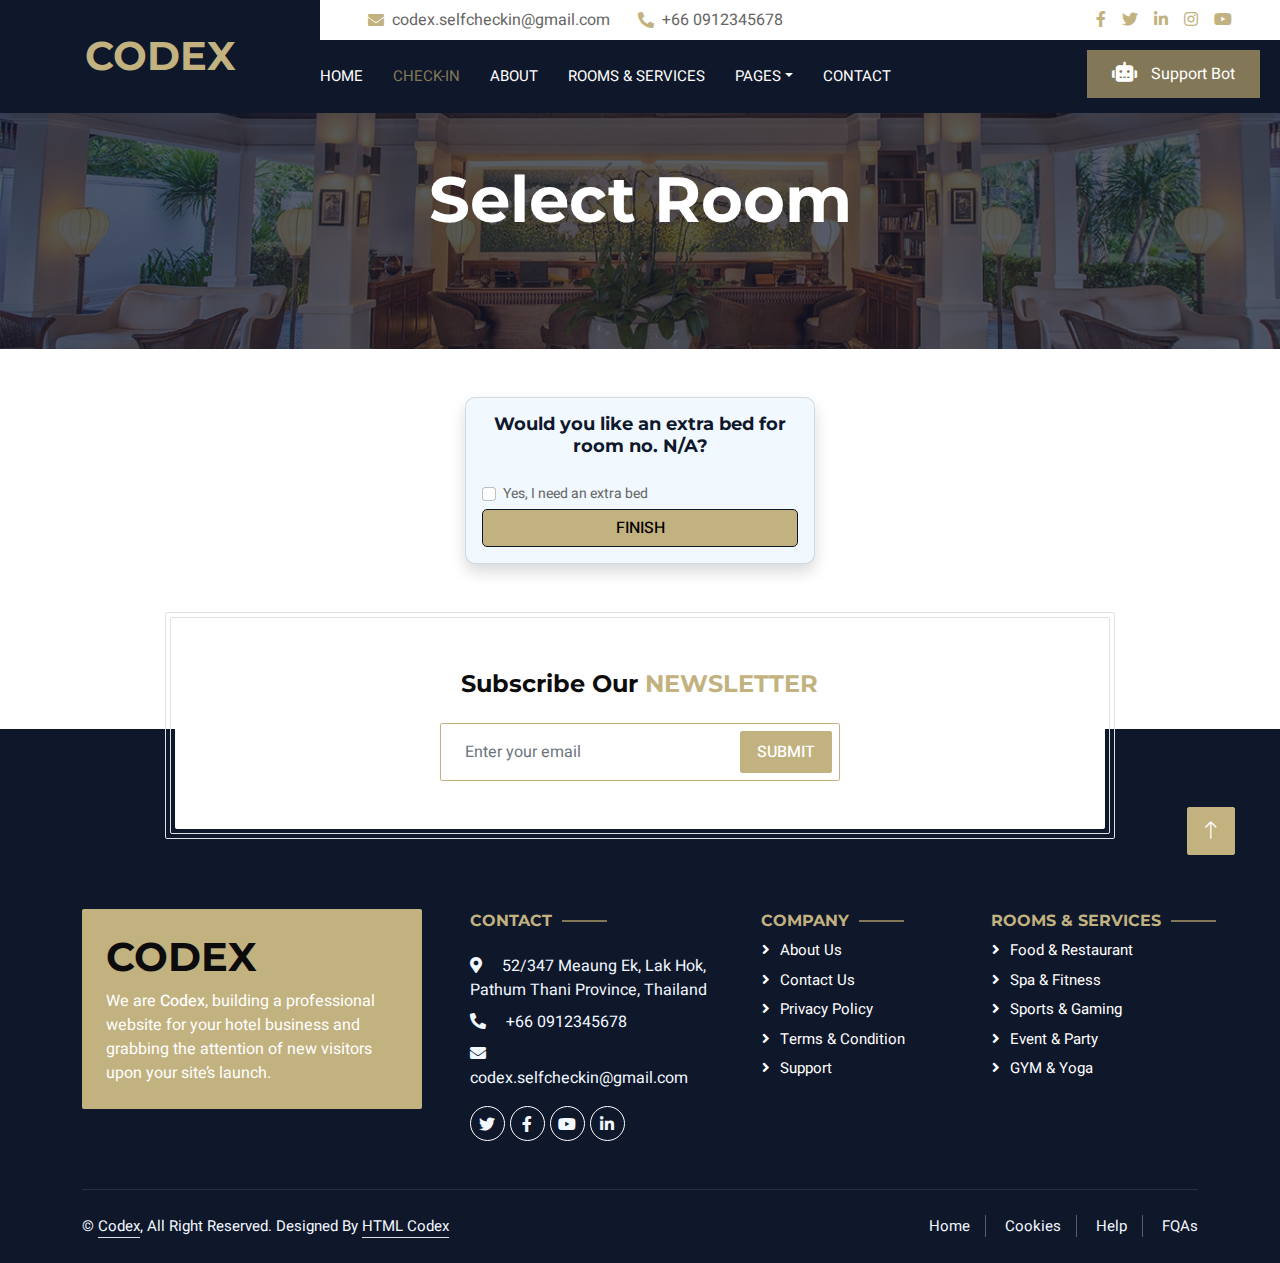
<file: Public/extrabed.html>
<!DOCTYPE html>
<html lang="en">
<head>
<meta charset="UTF-8">
<meta name="viewport" content="width=device-width, initial-scale=1.0">
</form>
</body>
</html>
<!DOCTYPE html>
<html lang="en">
 
 
<head>
    <meta charset="utf-8">
    <title>Codex - Hotel Self-Check-In</title>
    <meta content="width=device-width, initial-scale=1.0" name="viewport">
    <meta content="" name="keywords">
    <meta content="" name="description">
 
    <!-- Favicon -->
    <link href="img/favicon.ico" rel="icon">
 
    <!-- Google Web Fonts -->
    <link rel="preconnect" href="https://fonts.googleapis.com">
    <link rel="preconnect" href="https://fonts.gstatic.com" crossorigin>
    <link href="https://fonts.googleapis.com/css2?family=Heebo:wght@400;500;600;700&family=Montserrat:wght@400;500;600;700&display=swap" rel="stylesheet">  
 
    <!-- Icon Font Stylesheet -->
    <link href="https://cdnjs.cloudflare.com/ajax/libs/font-awesome/5.10.0/css/all.min.css" rel="stylesheet">
    <link href="https://cdn.jsdelivr.net/npm/bootstrap-icons@1.4.1/font/bootstrap-icons.css" rel="stylesheet">
 
    <!-- Libraries Stylesheet -->
    <link href="lib/animate/animate.min.css" rel="stylesheet">
    <link href="lib/owlcarousel/assets/owl.carousel.min.css" rel="stylesheet">
    <link href="lib/tempusdominus/css/tempusdominus-bootstrap-4.min.css" rel="stylesheet" />
 
    <!-- Customized Bootstrap Stylesheet -->
    <link href="css/bootstrap.min.css" rel="stylesheet">
 
    <!-- Template Stylesheet -->
    <link href="css/style.css" rel="stylesheet">
</head>
 
<body>
    <div class="container-xxl bg-white p-0">
        <!-- Spinner Start -->
        <div id="spinner" class="show bg-white position-fixed translate-middle w-100 vh-100 top-50 start-50 d-flex align-items-center justify-content-center">
            <div class="spinner-border text-primary" style="width: 3rem; height: 3rem;" role="status">
                <span class="sr-only">Loading...</span>
            </div>
        </div>
        <!-- Spinner End -->

        <!-- Header Start -->
        <div class="container-fluid bg-dark px-0">
            <div class="row gx-0">
                <div class="col-lg-3 bg-dark d-none d-lg-block">
                    <a href="index.html" class="navbar-brand w-100 h-100 m-0 p-0 d-flex align-items-center justify-content-center">
                        <h1 class="m-0 text-primary text-uppercase" style="color: #C2B280 !important;">CODEX</h1>
                    </a>
                </div>
                <div class="col-lg-9">
                    <div class="row gx-0 bg-white d-none d-lg-flex">
                        <div class="col-lg-7 px-5 text-start">
                            <div class="h-100 d-inline-flex align-items-center py-2 me-4">
                                <i class="fa fa-envelope me-2" style="color: #C2B280"></i>
                                <p class="mb-0">
                                    <a href="mailto:codex.selfcheck@gmail.com" style="text-decoration: none; color: inherit;">
                                        codex.selfcheckin@gmail.com
                                    </a>
                                </p>
                            </div>
                            <div class="h-100 d-inline-flex align-items-center py-2">
                                <i class="fa fa-phone-alt me-2" style="color: #C2B280"></i>
                                <p class="mb-0">
                                    <a href="tel:+660912345678" style="text-decoration: none; color: inherit;">
                                        +66 0912345678
                                    </a>
                                </p>
                            </div>
                        </div>
                    <div class="col-lg-5 px-5 text-end">
                        <div class="d-inline-flex align-items-center py-2">
                            <a class="me-3" href="" style="color: #C2B280;"><i class="fab fa-facebook-f"></i></a>
                            <a class="me-3" href="" style="color: #C2B280;"><i class="fab fa-twitter"></i></a>
                            <a class="me-3" href="" style="color: #C2B280;"><i class="fab fa-linkedin-in"></i></a>
                            <a class="me-3" href="" style="color: #C2B280;"><i class="fab fa-instagram"></i></a>
                            <a class="" href="" style="color: #C2B280;"><i class="fab fa-youtube"></i></a>
                        </div>
                    </div>
                </div>
                <nav class="navbar navbar-expand-lg bg-dark navbar-dark p-3 p-lg-0">
                    <a href="index.html" class="navbar-brand d-block d-lg-none">
                        <h1 class="m-0 text-primary text-uppercase">Codex</h1>
                    </a>
                    <button type="button" class="navbar-toggler" data-bs-toggle="collapse" data-bs-target="#navbarCollapse">
                        <span class="navbar-toggler-icon"></span>
                    </button>
                    <div class="collapse navbar-collapse justify-content-between" id="navbarCollapse">
                        <div class="navbar-nav mr-auto py-0">
                            <a href="index.html" class="nav-item nav-link ">Home</a>
                            <a href="checkin.html" class="nav-item nav-link active">Check-In</a>
                            <a href="about.html" class="nav-item nav-link">About</a>
                            <a href="rooms&services.html" class="nav-item nav-link">Rooms & Services</a>
                            <div class="nav-item dropdown">
                                <a href="#" class="nav-link dropdown-toggle " data-bs-toggle="dropdown">Pages</a>
                                <div class="dropdown-menu rounded-0 m-0">
                                    <a href="team.html" class="dropdown-item">Our Team</a>
                                    <a href="testimonial.html" class="dropdown-item">Customer Reviews</a>
                                </div>
                            </div>
                            <a href="contact.html" class="nav-item nav-link">Contact</a>
                        </div>
                       <!-- Chat Window -->
<div class="chat-window" id="chat-window" style="display: none; flex-direction: column;">
    <div class="chat-header">
        Support Chatbot 
        <button class="close-chat" onclick="toggleChatBubble()">×</button>
    </div>
    <div class="chat-messages" id="chat-messages" style="overflow-y: auto; flex-grow: 1;"></div>
    <div class="chat-input">
        <input type="text" id="userInput" placeholder="Type your message..." />
        <button onclick="sendMessage()">Send</button>
    </div>
</div>

<!-- Chatbot Button -->
<a href="javascript:void(0);" onclick="toggleChatBubble()" class="chatbot-button">
    <div class="chatbot-content" >
        <span class="status-indicator"></span>  
        <div style="color: #ffffff;">
            <i class="fa fa-robot"></i> Support Bot
          </div>
          
</a>
                    </nav>
                </div>
            </div>
        </div>
        <!-- Header End -->

 
        
        
        <script>
            function toggleChatBubble() {
               const chatWindow = document.getElementById("chat-window");
               if (chatWindow.style.display === "none" || chatWindow.style.display === "") {
                   chatWindow.style.display = "flex";  // Show chat window
               } else {
                   chatWindow.style.display = "none";  // Hide chat window
               }
            }
           
            function sendMessage() {
               const userMessage = document.getElementById("userInput").value.trim();
               if (!userMessage) return;
               appendMessage(userMessage, "user-message");
               document.getElementById("userInput").value = "";  
               fetch("/chat", {
                   method: "POST",
                   headers: { "Content-Type": "application/json" },
                   body: JSON.stringify({ message: userMessage })
               })
               .then(response => response.json())
               .then(data => {
                   appendMessage(data.reply, "bot-message");
               })
               .catch(error => {
                   console.error("Error:", error);
                   appendMessage("Sorry, something went wrong. Please try again.", "bot-message");
               });
            }
           
            function appendMessage(message, sender) {
               const messageContainer = document.createElement("p");
               const bubble = document.createElement("div");
               bubble.classList.add("chat-bubble", sender);
               bubble.textContent = message;
               messageContainer.appendChild(bubble);
               document.getElementById("chat-messages").appendChild(messageContainer);
               document.getElementById("chat-messages").scrollTop = document.getElementById("chat-messages").scrollHeight;
            }
            </script>
 
         <!-- Page Header Start -->
         <div class="container-fluid page-header mb-5 p-0" style="background-image: url(img/carousel-1.jpg);">
            <div class="container-fluid page-header-inner py-5">
                <div class="container text-center pb-5">
                    <h1 class="display-3 text-white mb-3 animated slideInDown">Select Room</h1>
                    <nav aria-label="breadcrumb">
                       
                        </ol>
                    </nav>
                </div>
            </div>
        </div>
        <!-- Page Header End -->
 
        <!-- Updated Form Card with Light Blue Background -->
<div class="container mt-2">
    <div class="card p-3 shadow" style="max-width: 350px; margin: auto; font-size: 14px; background-color: #f1f9ff; border-radius: 10px;">
        <h3 class="text-center" style="font-size: 18px; margin-bottom: 10px;">
            Would you like an extra bed for room no. <span id="roomNumber"></span>?
        </h3>
 
        <!-- Checkbox for Extra Bed -->
        <div class="form-check mt-3">
            <input class="form-check-input" type="checkbox" id="extraBed" onchange="togglePassportInput()">
            <label class="form-check-label" for="extraBed">Yes, I need an extra bed</label>
        </div>
 
        <!-- Passport/NRC Selection -->
        <div id="passportContainer" class="mt-3" style="display: none;">
            <label for="documentType">Select Document Type:</label>
            <select id="documentType" class="form-select" onchange="updateInputField()" style="background-color: #e3f2fd; border: 1px solid #ccc; border-radius: 5px;">
                <option value="">-- Select --</option>
                <option value="passport">Passport</option>
                <option value="nrc">NRC</option>
            </select>
 
            <!-- Passport Fields -->
            <div id="passportInput" class="mt-2" style="display: none;">
                <input type="text" class="form-control" placeholder="Enter Passport Number (Max 8 characters)" maxlength="8" id="passportNumber" style="background-color: #e3f2fd; border: 1px solid #ccc;">
                <input type="file" class="form-control mt-2" accept="image/*" placeholder="Upload Passport Photo" id="passportPhoto" style="background-color: #e3f2fd; border: 1px solid #ccc;">
                <input type="file" class="form-control mt-2" accept="image/*" placeholder="Upload Selfie" id="passportSelfie" style="background-color: #e3f2fd; border: 1px solid #ccc;">
                <input type="date" class="form-control mt-2" placeholder="Enter Expiry Date" id="passportExpiryDate" min="2025-01-01" max="2100-12-31" style="background-color: #e3f2fd; border: 1px solid #ccc;">

            </div>
 
            <!-- NRC Fields -->
            <div id="nrcInput" class="mt-2" style="display: none;">
                <input type="text" class="form-control" placeholder="Enter NRC Number (8 digits only)" maxlength="8" id="nrcNumber" style="background-color: #e3f2fd; border: 1px solid #ccc;">
                <input type="file" class="form-control mt-2" accept="image/*" placeholder="Upload NRC Photo" id="nrcPhoto" style="background-color: #e3f2fd; border: 1px solid #ccc;">
                <input type="file" class="form-control mt-2" accept="image/*" placeholder="Upload Selfie" id="nrcSelfie" style="background-color: #e3f2fd; border: 1px solid #ccc;">
            </div>
        </div>
 
        <!-- Finish Button -->
        <button class="btn btn-dark w-100" id="submitBtn" onclick="finishAction()" style="background-color: #C2B280; color: black; border-radius: 5px;">Finish</button>
    </div>
</div>
 <script>
    // Get the room number from the URL parameter
const urlParams = new URLSearchParams(window.location.search);
const roomNumber = urlParams.get("room") || "N/A"; // Default to 'N/A' if no room number is found

// Display the room number in the HTML
document.getElementById("roomNumber").innerText = roomNumber;

// Function to toggle the passport and NRC inputs based on checkbox
function togglePassportInput() {
    var extraBedCheckbox = document.getElementById("extraBed");
    var passportContainer = document.getElementById("passportContainer");
    passportContainer.style.display = extraBedCheckbox.checked ? "block" : "none";
}

// Function to show/hide Passport and NRC inputs based on the selected document type
function updateInputField() {
    var documentType = document.getElementById("documentType").value;
    document.getElementById("passportInput").style.display = documentType === "passport" ? "block" : "none";
    document.getElementById("nrcInput").style.display = documentType === "nrc" ? "block" : "none";
}

// Function to enforce expiry date range (2025-2100)
document.getElementById("passportExpiryDate").addEventListener("input", function () {
    let dateValue = this.value;

    // Ensure the user has typed at least 4 digits in YYYY format
    if (dateValue.length >= 4) {
        let parts = dateValue.split("-");
        let year = parseInt(parts[0], 10); // Extract the year

        if (!isNaN(year)) {
            if (year < 2025) {
                parts[0] = "2025"; // Set to 2025 if below range
            } else if (year > 2100) {
                parts[0] = "2100"; // Set to 2100 if above range
            }
            this.value = parts.join("-"); // Update input field
        }
    }
});


// Function to validate inputs and finalize the action
function finishAction() {
    var extraBedChecked = document.getElementById("extraBed").checked;
    var documentType = document.getElementById("documentType").value;
    var isValid = true;

    // If extra bed is checked, validate document inputs
    if (extraBedChecked) {
        if (documentType === "") {
            alert("Please select a document type.");
            isValid = false;
        }

        // If passport is selected, validate passport inputs
        if (documentType === "passport") {
            var passportNumber = document.getElementById("passportNumber").value.trim();
            var passportPhoto = document.getElementById("passportPhoto").files.length;
            var passportSelfie = document.getElementById("passportSelfie").files.length;
            var passportExpiryDate = document.getElementById("passportExpiryDate").value;

            if (!passportNumber || passportPhoto === 0 || passportSelfie === 0 || !passportExpiryDate) {
                alert("Please fill in all passport details.");
                isValid = false;
            } else {
                // Validate expiry date range (2025 - 2100)
                var minDate = new Date("2025-01-01");
                var maxDate = new Date("2100-12-31");
                var selectedDate = new Date(passportExpiryDate);

                if (selectedDate < minDate || selectedDate > maxDate) {
                    alert("Passport expiry date must be between 2025 and 2100.");
                    isValid = false;
                }
            }
        }

        // If NRC is selected, validate NRC inputs
        if (documentType === "nrc") {
            var nrcNumber = document.getElementById("nrcNumber").value.trim();
            var nrcPhoto = document.getElementById("nrcPhoto").files.length;
            var nrcSelfie = document.getElementById("nrcSelfie").files.length;

            if (!nrcNumber || nrcPhoto === 0 || nrcSelfie === 0) {
                alert("Please fill in all NRC details.");
                isValid = false;
            }
        }
    }

    // If all checks pass, proceed with form submission
    if (isValid) {
        alert("Form submission successful");
        window.location.href = `complete.html?room=${roomNumber}`; // Redirect with room number
    }
}


 </script>
 
       <!-- Newsletter Start -->
<div class="container newsletter mt-5 wow fadeIn" data-wow-delay="0.1s">
    <div class="row justify-content-center">
        <div class="col-lg-10 border rounded p-1">
            <div class="border rounded text-center p-1">
                <div class="bg-white rounded text-center p-5" style="background-color: #C2B280;">
                    <h4 class="mb-4" style="color: #0c0c0c;">Subscribe Our <span class="text-uppercase" style="color: #C2B280;">Newsletter</span></h4>
                    <div class="position-relative mx-auto" style="max-width: 400px;">
                        <input class="form-control w-100 py-3 ps-4 pe-5" type="text" placeholder="Enter your email" style="border: 1px solid #C2B280; color: #333;">
                        <button type="button" class="btn btn-primary py-2 px-3 position-absolute top-0 end-0 mt-2 me-2" style="background-color: #C2B280; border-color: #C2B280; color: white;">Submit</button>
                    </div>
                </div>
            </div>
        </div>
    </div>
</div>
<!-- Newsletter End -->
       
       
 
       <!-- Footer Start -->
<div class="container-fluid bg-dark text-light footer wow fadeIn" data-wow-delay="0.1s">
    <div class="container pb-5">
        <div class="row g-5">
             <!-- Codex Section -->
             <div class="col-md-6 col-lg-4">
                <div class=" rounded p-4" style="background-color: #C2B280;">
                    <a href="index.html"><h1 class="text-uppercase"  style="color:#0c0c0c" class="mb-3">Codex</h1></a>
                    <p class="text-white mb-0">
                        We are <a class="text-white fw-medium" href="index.html">Codex</a>, building a professional website for your hotel business and grabbing the attention of new visitors upon your site’s launch.
                    </p>
                </div>
            </div>
            <!-- Contact Section -->
            <div class="col-md-6 col-lg-3">
                <h6 class="section-title text-start text-uppercase mb-4" style="color:#C2B280">Contact</h6>
                <p class="mb-2">
                    <i class="fa fa-map-marker-alt me-3"></i>
                    52/347 Meaung Ek, Lak Hok, Pathum Thani Province, Thailand
                </p>
                <p class="mb-2">
                    <i class="fa fa-phone-alt me-3"></i>
                    <a href="tel:+660912345678" style="text-decoration: none; color: inherit;">
                        +66 0912345678
                    </a>
                </p>
                <p class="mb-2">
                    <i class="fa fa-envelope me-3"></i>
                    <a href="mailto:codex.selfcheck@gmail.com" style="text-decoration: none; color: inherit;">
                        codex.selfcheckin@gmail.com
                    </a>
                </p>
                <div class="d-flex pt-2">
                    <a class="btn btn-outline-light btn-social" href="https://www.twitter.com" target="_blank">
                        <i class="fab fa-twitter"></i>
                    </a>
                    <a class="btn btn-outline-light btn-social" href="https://www.facebook.com" target="_blank">
                        <i class="fab fa-facebook-f"></i>
                    </a>
                    <a class="btn btn-outline-light btn-social" href="https://www.youtube.com" target="_blank">
                        <i class="fab fa-youtube"></i>
                    </a>
                    <a class="btn btn-outline-light btn-social" href="https://www.linkedin.com" target="_blank">
                        <i class="fab fa-linkedin-in"></i>
                    </a>
                </div>
            </div>
            
            <!-- Links Section -->
            <div class="col-lg-5 col-md-12">
                <div class="row gy-5 g-4">
                    <div class="col-md-6">
                        <h6 class="section-title text-start text-uppercase" style="color:#C2B280" class="mb-4">Company</h6>
                        <a class="btn btn-link" href="about.html">About Us</a>
                        <a class="btn btn-link" href="contact.html">Contact Us</a>
                        <a class="btn btn-link" href="">Privacy Policy</a>
                        <a class="btn btn-link" href="">Terms & Condition</a>
                        <a class="btn btn-link" href="">Support</a>
                    </div>
                    <div class="col-md-6">
                        <h6 class="section-title text-start text-uppercase" style="color:#C2B280" class="mb-4">Rooms & Services</h6>
                        <a class="btn btn-link" href="room.html">Food & Restaurant</a>
                        <a class="btn btn-link" href="room.html">Spa & Fitness</a>
                        <a class="btn btn-link" href="room.html">Sports & Gaming</a>
                        <a class="btn btn-link" href="room.html">Event & Party</a>
                        <a class="btn btn-link" href="room.html">GYM & Yoga</a>
                    </div>
                </div>
            </div>
        </div>
    </div>
    <div class="container">
        <div class="copyright">
            <div class="row">
                <div class="col-md-6 text-center text-md-start mb-3 mb-md-0">
                    &copy; <a class="border-bottom" href="#">Codex</a>, All Right Reserved. 
                    Designed By <a class="border-bottom" href="https://htmlcodex.com">HTML Codex</a>
                </div>
                <div class="col-md-6 text-center text-md-end">
                    <div class="footer-menu">
                        <a href="">Home</a>
                        <a href="">Cookies</a>
                        <a href="">Help</a>
                        <a href="">FQAs</a>
                    </div>
                </div>
            </div>
        </div>
    </div>
</div>
<!-- Footer End -->

<!-- Back to Top -->
<a href="#" class="btn btn-lg btn-primary bg-custom btn-lg-square back-to-top" style="background-color: #C2B280; border-color: #C2B280;">
    <i class="bi bi-arrow-up" style="color: white;"></i>
</a>


    <!-- JavaScript Libraries -->
    <script src="https://code.jquery.com/jquery-3.4.1.min.js"></script>
    <script src="https://cdn.jsdelivr.net/npm/bootstrap@5.0.0/dist/js/bootstrap.bundle.min.js"></script>
    <script src="lib/wow/wow.min.js"></script>
    <script src="lib/easing/easing.min.js"></script>
    <script src="lib/waypoints/waypoints.min.js"></script>
    <script src="lib/counterup/counterup.min.js"></script>
    <script src="lib/owlcarousel/owl.carousel.min.js"></script>
    <script src="lib/tempusdominus/js/moment.min.js"></script>
    <script src="lib/tempusdominus/js/moment-timezone.min.js"></script>
    <script src="lib/tempusdominus/js/tempusdominus-bootstrap-4.min.js"></script>

    <!-- Template Javascript -->
    <script src="js/main.js"></script>
</body>

</html>
</file>
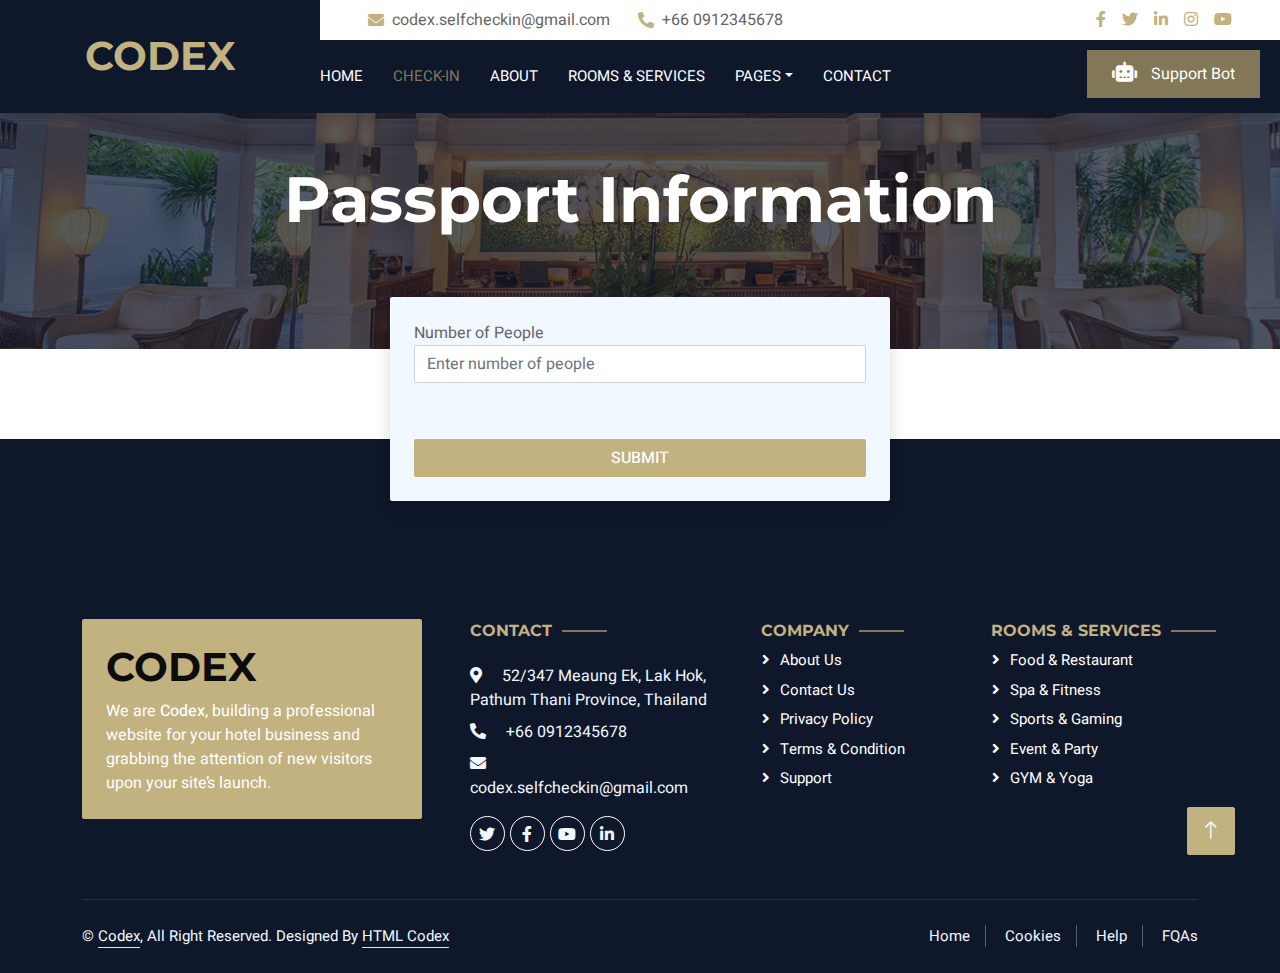
<file: Public/passport.html>
<!DOCTYPE html>
<html lang="en">
<head>
<meta charset="UTF-8">
<meta name="viewport" content="width=device-width, initial-scale=1.0">
</form>
</body>
</html> 
<!DOCTYPE html>
<html lang="en">

<head>
    <meta charset="utf-8">
    <title>Codex - Hotel Self-Check-In</title>
    <meta content="width=device-width, initial-scale=1.0" name="viewport">
    <meta content="" name="keywords">
    <meta content="" name="description">

    <!-- Favicon -->
    <link href="img/favicon.ico" rel="icon">

    <!-- Google Web Fonts -->
    <link rel="preconnect" href="https://fonts.googleapis.com">
    <link rel="preconnect" href="https://fonts.gstatic.com" crossorigin>
    <link href="https://fonts.googleapis.com/css2?family=Heebo:wght@400;500;600;700&family=Montserrat:wght@400;500;600;700&display=swap" rel="stylesheet">  

    <!-- Icon Font Stylesheet -->
    <link href="https://cdnjs.cloudflare.com/ajax/libs/font-awesome/5.10.0/css/all.min.css" rel="stylesheet">
    <link href="https://cdn.jsdelivr.net/npm/bootstrap-icons@1.4.1/font/bootstrap-icons.css" rel="stylesheet">

    <!-- Libraries Stylesheet -->
    <link href="lib/animate/animate.min.css" rel="stylesheet">
    <link href="lib/owlcarousel/assets/owl.carousel.min.css" rel="stylesheet">
    <link href="lib/tempusdominus/css/tempusdominus-bootstrap-4.min.css" rel="stylesheet" />

    <!-- Customized Bootstrap Stylesheet -->
    <link href="css/bootstrap.min.css" rel="stylesheet">

    <!-- Template Stylesheet -->
    <link href="css/style.css" rel="stylesheet">
</head>

<body>
    <div class="container-xxl bg-white p-0">
        <!-- Spinner Start -->
        <div id="spinner" class="show bg-white position-fixed translate-middle w-100 vh-100 top-50 start-50 d-flex align-items-center justify-content-center">
            <div class="spinner-border text-primary" style="width: 3rem; height: 3rem;" role="status">
                <span class="sr-only">Loading...</span>
            </div>
        </div>
        <!-- Spinner End -->

        <!-- Header Start -->
        <div class="container-fluid bg-dark px-0">
            <div class="row gx-0">
                <div class="col-lg-3 bg-dark d-none d-lg-block">
                    <a href="index.html" class="navbar-brand w-100 h-100 m-0 p-0 d-flex align-items-center justify-content-center">
                        <h1 class="m-0 text-primary text-uppercase" style="color: #C2B280 !important;">CODEX</h1>
                    </a>
                </div>
                <div class="col-lg-9">
                    <div class="row gx-0 bg-white d-none d-lg-flex">
                        <div class="col-lg-7 px-5 text-start">
                            <div class="h-100 d-inline-flex align-items-center py-2 me-4">
                                <i class="fa fa-envelope me-2" style="color: #C2B280"></i>
                                <p class="mb-0">
                                    <a href="mailto:codex.selfcheck@gmail.com" style="text-decoration: none; color: inherit;">
                                        codex.selfcheckin@gmail.com
                                    </a>
                                </p>
                            </div>
                            <div class="h-100 d-inline-flex align-items-center py-2">
                                <i class="fa fa-phone-alt me-2" style="color: #C2B280"></i>
                                <p class="mb-0">
                                    <a href="tel:+660912345678" style="text-decoration: none; color: inherit;">
                                        +66 0912345678
                                    </a>
                                </p>
                            </div>
                        </div>
                        <div class="col-lg-5 px-5 text-end">
                            <div class="d-inline-flex align-items-center py-2">
                                <a class="me-3" href="" style="color: #C2B280;"><i class="fab fa-facebook-f"></i></a>
                                <a class="me-3" href="" style="color: #C2B280;"><i class="fab fa-twitter"></i></a>
                                <a class="me-3" href="" style="color: #C2B280;"><i class="fab fa-linkedin-in"></i></a>
                                <a class="me-3" href="" style="color: #C2B280;"><i class="fab fa-instagram"></i></a>
                                <a class="" href="" style="color: #C2B280;"><i class="fab fa-youtube"></i></a>
                            </div>
                        </div>
                    </div>
                    <nav class="navbar navbar-expand-lg bg-dark navbar-dark p-3 p-lg-0">
                        <a href="index.html" class="navbar-brand d-block d-lg-none">
                            <h1 class="m-0 text-primary text-uppercase">Codex</h1>
                        </a>
                        <button type="button" class="navbar-toggler" data-bs-toggle="collapse" data-bs-target="#navbarCollapse">
                            <span class="navbar-toggler-icon"></span>
                        </button>
                        <div class="collapse navbar-collapse justify-content-between" id="navbarCollapse">
                            <div class="navbar-nav mr-auto py-0">
                                <a href="index.html" class="nav-item nav-link ">Home</a>
                                <a href="checkin.html" class="nav-item nav-link active">Check-In</a>
                                <a href="about.html" class="nav-item nav-link">About</a>
                                <a href="rooms&services.html" class="nav-item nav-link">Rooms & Services</a>
                                <div class="nav-item dropdown">
                                    <a href="#" class="nav-link dropdown-toggle " data-bs-toggle="dropdown">Pages</a>
                                    <div class="dropdown-menu rounded-0 m-0">
                                        <a href="team.html" class="dropdown-item">Our Team</a>
                                        <a href="testimonial.html" class="dropdown-item">Customer Reviews</a>
                                    </div>
                                </div>
                                <a href="contact.html" class="nav-item nav-link">Contact</a>
                            </div>
                           <!-- Chat Window -->
<div class="chat-window" id="chat-window" style="display: none; flex-direction: column;">
    <div class="chat-header">
        Support Chatbot 
        <button class="close-chat" onclick="toggleChatBubble()">×</button>
    </div>
    <div class="chat-messages" id="chat-messages" style="overflow-y: auto; flex-grow: 1;"></div>
    <div class="chat-input">
        <input type="text" id="userInput" placeholder="Type your message..." />
        <button onclick="sendMessage()">Send</button>
    </div>
</div>

<!-- Chatbot Button -->
<a href="javascript:void(0);" onclick="toggleChatBubble()" class="chatbot-button">
    <div class="chatbot-content" >
        <span class="status-indicator"></span>  
        <div style="color: #ffffff;">
            <i class="fa fa-robot"></i> Support Bot
          </div>
          
</a>
                    </nav>
                </div>
            </div>
        </div>
        <!-- Header End -->





        <script>
            function toggleChatBubble() {
               const chatWindow = document.getElementById("chat-window");
               if (chatWindow.style.display === "none" || chatWindow.style.display === "") {
                   chatWindow.style.display = "flex";  // Show chat window
               } else {
                   chatWindow.style.display = "none";  // Hide chat window
               }
            }
            
            function sendMessage() {
               const userMessage = document.getElementById("userInput").value.trim();
               if (!userMessage) return;
               appendMessage(userMessage, "user-message");
               document.getElementById("userInput").value = "";  
               fetch("/chat", {
                   method: "POST",
                   headers: { "Content-Type": "application/json" },
                   body: JSON.stringify({ message: userMessage })
               })
               .then(response => response.json())
               .then(data => {
                   appendMessage(data.reply, "bot-message");
               })
               .catch(error => {
                   console.error("Error:", error);
                   appendMessage("Sorry, something went wrong. Please try again.", "bot-message");
               });
            }
            
            function appendMessage(message, sender) {
               const messageContainer = document.createElement("p");
               const bubble = document.createElement("div");
               bubble.classList.add("chat-bubble", sender);
               bubble.textContent = message;
               messageContainer.appendChild(bubble);
               document.getElementById("chat-messages").appendChild(messageContainer);
               document.getElementById("chat-messages").scrollTop = document.getElementById("chat-messages").scrollHeight;
            }
            </script>
            
 
        <!-- Page Header Start -->
        <div class="container-fluid page-header mb-5 p-0" style="background-image: url(img/carousel-1.jpg);">
            <div class="container-fluid page-header-inner py-5">
                <div class="container text-center pb-5">
                    <h1 class="display-3 text-white mb-3 animated slideInDown">Passport Information</h1>
                </div>
            </div>
        </div>
        <!-- Page Header End -->

        <form id="passportForm">
            <div class="container-fluid booking pb-5 wow fadeIn" data-wow-delay="0.1s">
                <div class="container">
                    <div class="bg-light shadow p-4 rounded" style="max-width: 500px; margin: auto;">
                        <div class="d-flex flex-column gap-3">
                            <!-- Number of People -->
                            <div class="form-group mb-4">
                                <label for="peopleCount">Number of People</label>
                                <input type="number" class="form-control" id="peopleCount" 
                                       placeholder="Enter number of people" required 
                                       min="1" max="10" onchange="generateInputs()" />
                            </div>
                            
                            <div id="inputFieldsContainer"></div>
                            
                            <script>
                                function generateInputs() {
                                    let count = Math.min(Math.max(document.getElementById('peopleCount').value, 1), 10);
                                    let container = document.getElementById('inputFieldsContainer');
                                    container.innerHTML = ''; // Clear previous inputs
                            
                                    for (let i = 1; i <= count; i++) {
                                        container.innerHTML += `<div class="form-group mb-2">
                                                                    <label for="person${i}">Person ${i} Name</label>
                                                                    <input type="text" class="form-control" id="person${i}" placeholder="Enter name">
                                                                </div>`;
                                    }
                                }
                            </script>
                            
        
                            <!-- Submit Button -->
                            <!-- Submit Button -->
<button type="button" class="btn btn-block" style="background-color: #C2B280; color: white;" onclick="submitForm()">Submit</button>

                        </div>
                    </div>
                </div>
            </div>
        </form>
       
        <script>
            function submitForm() {
                var peopleCount = document.getElementById("peopleCount").value;
                var formData = [];
        
                // Collect data from each passenger's form
                for (let i = 0; i < peopleCount; i++) {
                    var passengerName = document.getElementById("name_" + i).value;
                    var documentType = document.getElementById("documentType_" + i).value;
                    var passportNumber = document.getElementById("passportNumber_" + i).value;
                    var nrcNumber = document.getElementById("nrcNumber_" + i).value;
        
                    // Adding the passenger data to formData
                    formData.push({
                        name: passengerName,
                        documentType: documentType,
                        passportNumber: passportNumber,
                        nrcNumber: nrcNumber
                    });
                }
        
                // Validate before redirecting
                if (formData.length > 0) {
                    let queryParams = new URLSearchParams();
        
                    // Append each passenger's data to the query string
                    formData.forEach((passenger, index) => {
                        queryParams.append(`passenger[${index}][name]`, passenger.name);
                        queryParams.append(`passenger[${index}][documentType]`, passenger.documentType);
                        queryParams.append(`passenger[${index}][passportNumber]`, passenger.passportNumber);
                        queryParams.append(`passenger[${index}][nrcNumber]`, passenger.nrcNumber);
                    });
        
                    // Redirect with encoded query parameters to visa.html
                    window.location.href = 'visa.html?' + queryParams.toString();
                } else {
                    alert("Please fill in all the required fields.");
                }
            }
        </script>
        
        <script>
            function validateForm() {
                var isValid = true;
                var peopleCount = document.getElementById("peopleCount").value;
        
                for (let i = 0; i < peopleCount; i++) {
                    var documentType = document.getElementById("documentType_" + i).value;
                    var nameInput = document.getElementById("name_" + i);
                    var passportNumberInput = document.getElementById("passportNumber_" + i);
                    var nrcNumberInput = document.getElementById("nrcNumber_" + i);
                    var expDateInput = document.getElementById("expDate_" + i);
                    var passportPhotoInput = document.getElementById("passportPhoto_" + i);
                    var nrcPhotoInput = document.getElementById("nrcPhoto_" + i);
                    var selfiePhotoInput = document.getElementById("selfiePhoto_" + i);
        
                    // Check if name and selfie photo are filled
                    if (nameInput.value.trim() === "" || selfiePhotoInput.files.length === 0) {
                        isValid = false;
                        break;
                    }
        
                    // Validate document type specific fields
                    if (documentType === "passport") {
                        if (passportNumberInput.value.trim() === "" || passportPhotoInput.files.length === 0 || expDateInput.value.trim() === "") {
                            isValid = false;
                            break;
                        }
                    } else if (documentType === "nrc") {
                        if (nrcNumberInput.value.trim() === "" || nrcPhotoInput.files.length === 0) {
                            isValid = false;
                            break;
                        }
                    }
                }
        
                // Enable/Disable submit button based on validation
                var submitBtn = document.getElementById("submitBtn");
                if (isValid && peopleCount > 0) {
                    submitBtn.disabled = false;
                    submitBtn.classList.remove("btn-secondary");
                    submitBtn.classList.add("btn-primary");
                } else {
                    submitBtn.disabled = true;
                    submitBtn.classList.remove("btn-primary");
                    submitBtn.classList.add("btn-secondary");
                }
            }
        </script>
        
        <script>
            function validateExpiryDate(expDate) {
                var selectedDate = new Date(expDate);
                var minDate = new Date("2025-01-01");
                var maxDate = new Date("2100-12-31");

            return selectedDate >= minDate && selectedDate <= maxDate;
            }
            function generateInputs() {
                var peopleCount = document.getElementById("peopleCount").value;
                var container = document.getElementById("inputFieldsContainer");
                container.innerHTML = "";
        
                for (let i = 0; i < peopleCount; i++) {
                    var personContainer = document.createElement("div");
                    personContainer.classList.add("person-container", "p-2", "border", "rounded");
        
                    var passengerLabel = document.createElement("h5");
                    passengerLabel.innerText = "Passenger " + (i + 1);
                    personContainer.appendChild(passengerLabel);
        
                    var documentTypeSelect = document.createElement("select");
                    documentTypeSelect.classList.add("form-select", "mt-2");
                    documentTypeSelect.id = "documentType_" + i;
                    documentTypeSelect.onchange = function() { updateInputField(this, i); validateForm(); };
        
                    var passportOption = new Option("Passport", "passport");
                    var nrcOption = new Option("NRC", "nrc");
                    documentTypeSelect.appendChild(passportOption);
                    documentTypeSelect.appendChild(nrcOption);
                    personContainer.appendChild(documentTypeSelect);
        
                    var passportInput = createInputField("text", "passportNumber_" + i, "Please enter your Passport number (Max 8 characters)", 8);
                    var nrcInput = createInputField("text", "nrcNumber_" + i, "Please enter your NRC number (8 digits only)", 8);
                    nrcInput.style.display = "none";
                    personContainer.appendChild(passportInput);
                    personContainer.appendChild(nrcInput);
        
                    var nameInput = createInputField("text", "name_" + i, "Please enter your Fullname");
                    personContainer.appendChild(nameInput);
        
                    var passportPhotoLabel = createLabel("passportPhotoLabel_" + i, "Upload passport photo here");
                    var passportPhoto = createFileInput("passportPhoto_" + i, "Please upload your passport photo");
                    var nrcPhotoLabel = createLabel("nrcPhotoLabel_" + i, "Upload NRC photo here");
                    var nrcPhoto = createFileInput("nrcPhoto_" + i, "Please upload your NRC photo");
                    var selfiePhotoLabel = createLabel("selfiePhotoLabel_" + i, "Upload selfie photo here");
                    var selfiePhoto = createFileInput("selfiePhoto_" + i, "Please upload your selfie photo");
        
                    nrcPhoto.style.display = "none";
                    passportPhotoLabel.style.display = "none";
                    nrcPhotoLabel.style.display = "none";
        
                    personContainer.appendChild(passportPhotoLabel);
                    personContainer.appendChild(passportPhoto);
                    personContainer.appendChild(nrcPhotoLabel);
                    personContainer.appendChild(nrcPhoto);
                    personContainer.appendChild(selfiePhotoLabel);
                    personContainer.appendChild(selfiePhoto);
        
                    var expDateContainer = document.createElement("div");
                    expDateContainer.id = "expDateContainer_" + i;
                    var expDateLabel = document.createElement("label");
                    expDateLabel.innerText = "Expiration Date";
                    var expDateInput = createInputField("date", "expDate_" + i, "");
                    expDateContainer.appendChild(expDateLabel);
                    expDateContainer.appendChild(expDateInput);
                    personContainer.appendChild(expDateContainer);
        
                    container.appendChild(personContainer);
                }
                validateForm();
            }
        
            function createInputField(type, id, placeholder, maxLength = "") {
                var input = document.createElement("input");
                input.type = type;
                input.classList.add("form-control", "mt-2");
                input.id = id;
                input.placeholder = placeholder;
                if (maxLength) input.maxLength = maxLength;
                input.oninput = validateForm;
                return input;
            }
        
            function createFileInput(id, placeholder) {
                var fileInput = document.createElement("input");
                fileInput.type = "file";
                fileInput.classList.add("form-control", "mt-2");
                fileInput.id = id;
                fileInput.onchange = validateForm;
                fileInput.setAttribute("data-placeholder", placeholder);
                return fileInput;
            }
        
            function createLabel(id, text) {
                var label = document.createElement("label");
                label.id = id;
                label.innerText = text;
                return label;
            }
        
            function updateInputField(selectElement, personIndex) {
                var documentType = selectElement.value;
                document.getElementById("passportNumber_" + personIndex).style.display = documentType === "passport" ? "block" : "none";
                document.getElementById("nrcNumber_" + personIndex).style.display = documentType === "nrc" ? "block" : "none";
                document.getElementById("expDateContainer_" + personIndex).style.display = documentType === "passport" ? "block" : "none";
                document.getElementById("passportPhotoLabel_" + personIndex).style.display = documentType === "passport" ? "block" : "none";
                document.getElementById("passportPhoto_" + personIndex).style.display = documentType === "passport" ? "block" : "none";
                document.getElementById("nrcPhotoLabel_" + personIndex).style.display = documentType === "nrc" ? "block" : "none";
                document.getElementById("nrcPhoto_" + personIndex).style.display = documentType === "nrc" ? "block" : "none";
                validateForm();
            }
        </script>

        <!-- Footer Start -->

 <div class="container-fluid bg-dark text-light footer wow fadeIn" data-wow-delay="0.1s">
    <div class="container pb-5">
        <div class="row g-5">
             <!-- Codex Section -->
             <div class="col-md-6 col-lg-4">
                <div class=" rounded p-4" style="background-color: #C2B280;">
                    <a href="index.html"><h1 class="text-uppercase"  style="color:#0c0c0c" class="mb-3">Codex</h1></a>
                    <p class="text-white mb-0">
                        We are <a class="text-white fw-medium" href="index.html">Codex</a>, building a professional website for your hotel business and grabbing the attention of new visitors upon your site’s launch.
                    </p>
                </div>
            </div>
            <!-- Contact Section -->
            <div class="col-md-6 col-lg-3">
                <h6 class="section-title text-start text-uppercase mb-4" style="color:#C2B280">Contact</h6>
                <p class="mb-2">
                    <i class="fa fa-map-marker-alt me-3"></i>
                    52/347 Meaung Ek, Lak Hok, Pathum Thani Province, Thailand
                </p>
                <p class="mb-2">
                    <i class="fa fa-phone-alt me-3"></i>
                    <a href="tel:+660912345678" style="text-decoration: none; color: inherit;">
                        +66 0912345678
                    </a>
                </p>
                <p class="mb-2">
                    <i class="fa fa-envelope me-3"></i>
                    <a href="mailto:codex.selfcheck@gmail.com" style="text-decoration: none; color: inherit;">
                        codex.selfcheckin@gmail.com
                    </a>
                </p>
                <div class="d-flex pt-2">
                    <a class="btn btn-outline-light btn-social" href="https://www.twitter.com" target="_blank">
                        <i class="fab fa-twitter"></i>
                    </a>
                    <a class="btn btn-outline-light btn-social" href="https://www.facebook.com" target="_blank">
                        <i class="fab fa-facebook-f"></i>
                    </a>
                    <a class="btn btn-outline-light btn-social" href="https://www.youtube.com" target="_blank">
                        <i class="fab fa-youtube"></i>
                    </a>
                    <a class="btn btn-outline-light btn-social" href="https://www.linkedin.com" target="_blank">
                        <i class="fab fa-linkedin-in"></i>
                    </a>
                </div>
            </div>
            
            <!-- Links Section -->
            <div class="col-lg-5 col-md-12">
                <div class="row gy-5 g-4">
                    <div class="col-md-6">
                        <h6 class="section-title text-start text-uppercase" style="color:#C2B280" class="mb-4">Company</h6>
                        <a class="btn btn-link" href="about.html">About Us</a>
                        <a class="btn btn-link" href="contact.html">Contact Us</a>
                        <a class="btn btn-link" href="">Privacy Policy</a>
                        <a class="btn btn-link" href="">Terms & Condition</a>
                        <a class="btn btn-link" href="">Support</a>
                    </div>
                    <div class="col-md-6">
                        <h6 class="section-title text-start text-uppercase" style="color:#C2B280" class="mb-4">Rooms & Services</h6>
                        <a class="btn btn-link" href="room.html">Food & Restaurant</a>
                        <a class="btn btn-link" href="room.html">Spa & Fitness</a>
                        <a class="btn btn-link" href="room.html">Sports & Gaming</a>
                        <a class="btn btn-link" href="room.html">Event & Party</a>
                        <a class="btn btn-link" href="room.html">GYM & Yoga</a>
                    </div>
                </div>
            </div>
        </div>
    </div>
    <div class="container">
        <div class="copyright">
            <div class="row">
                <div class="col-md-6 text-center text-md-start mb-3 mb-md-0">
                    &copy; <a class="border-bottom" href="#">Codex</a>, All Right Reserved. 
                    Designed By <a class="border-bottom" href="https://htmlcodex.com">HTML Codex</a>
                </div>
                <div class="col-md-6 text-center text-md-end">
                    <div class="footer-menu">
                        <a href="">Home</a>
                        <a href="">Cookies</a>
                        <a href="">Help</a>
                        <a href="">FQAs</a>
                    </div>
                </div>
            </div>
        </div>
    </div>
</div>
<!-- Footer End -->

<!-- Back to Top -->
<a href="#" class="btn btn-lg btn-primary bg-custom btn-lg-square back-to-top" style="background-color: #C2B280; border-color: #C2B280;">
    <i class="bi bi-arrow-up" style="color: white;"></i>
</a>


    <!-- JavaScript Libraries -->
    <script src="https://code.jquery.com/jquery-3.4.1.min.js"></script>
    <script src="https://cdn.jsdelivr.net/npm/bootstrap@5.0.0/dist/js/bootstrap.bundle.min.js"></script>
    <script src="lib/wow/wow.min.js"></script>
    <script src="lib/easing/easing.min.js"></script>
    <script src="lib/waypoints/waypoints.min.js"></script>
    <script src="lib/counterup/counterup.min.js"></script>
    <script src="lib/owlcarousel/owl.carousel.min.js"></script>
    <script src="lib/tempusdominus/js/moment.min.js"></script>
    <script src="lib/tempusdominus/js/moment-timezone.min.js"></script>
    <script src="lib/tempusdominus/js/tempusdominus-bootstrap-4.min.js"></script>

    <!-- Template Javascript -->
    <script src="js/main.js"></script>
</body>

</html>
</file>
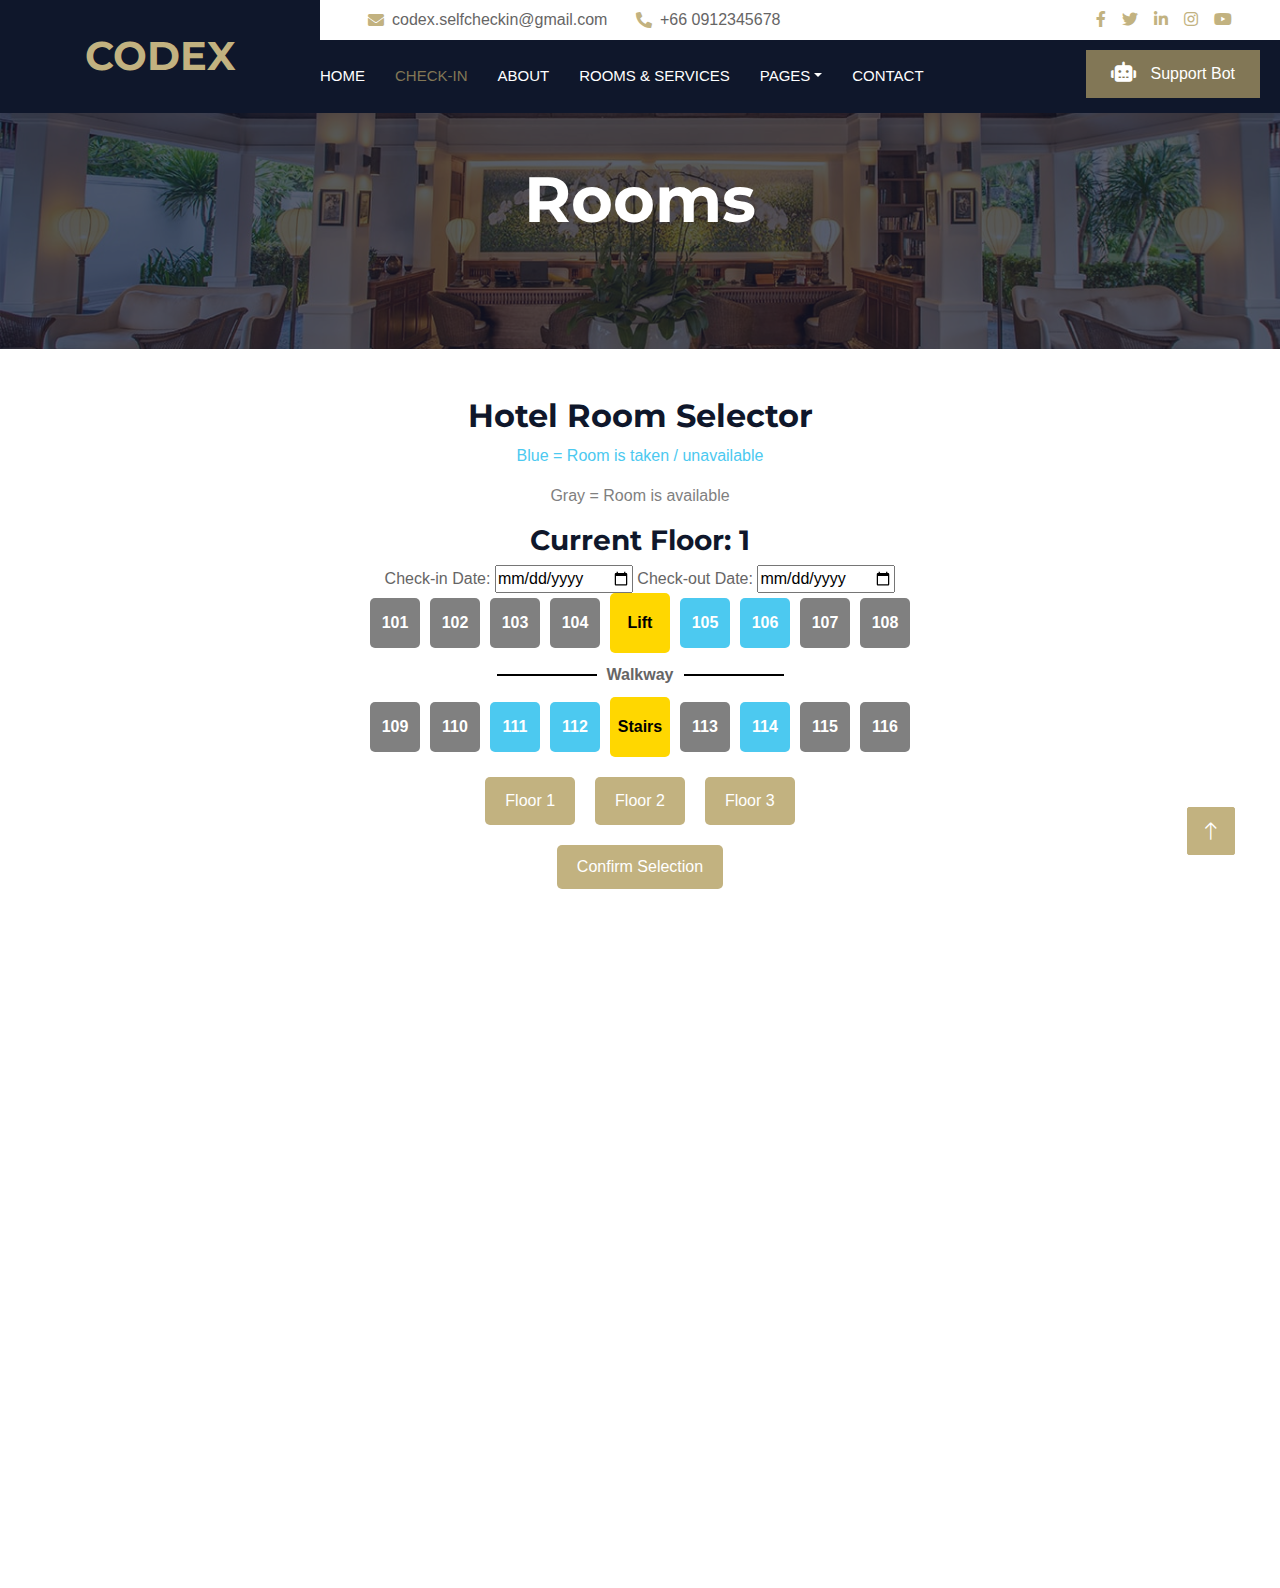
<file: Public/room.html>
<!DOCTYPE html>
<html lang="en">
<head>
    <meta charset="utf-8">
    <title>Codex - Hotel Self-Check-In</title>
    <meta content="width=device-width, initial-scale=1.0" name="viewport">
    <meta content="" name="keywords">
    <meta content="" name="description">
 
    <!-- Favicon -->
    <link href="img/favicon.ico" rel="icon">
 
    <!-- Google Web Fonts -->
    <link rel="preconnect" href="https://fonts.googleapis.com">
    <link rel="preconnect" href="https://fonts.gstatic.com" crossorigin>
    <link href="https://fonts.googleapis.com/css2?family=Heebo:wght@400;500;600;700&family=Montserrat:wght@400;500;600;700&display=swap" rel="stylesheet">  
 
    <!-- Icon Font Stylesheet -->
    <link href="https://cdnjs.cloudflare.com/ajax/libs/font-awesome/5.10.0/css/all.min.css" rel="stylesheet">
    <link href="https://cdn.jsdelivr.net/npm/bootstrap-icons@1.4.1/font/bootstrap-icons.css" rel="stylesheet">
 
    <!-- Libraries Stylesheet -->
    <link href="lib/animate/animate.min.css" rel="stylesheet">
    <link href="lib/owlcarousel/assets/owl.carousel.min.css" rel="stylesheet">
    <link href="lib/tempusdominus/css/tempusdominus-bootstrap-4.min.css" rel="stylesheet" />
 
    <!-- Customized Bootstrap Stylesheet -->
    <link href="css/bootstrap.min.css" rel="stylesheet">
 
    <!-- Template Stylesheet -->
    <link href="css/style.css" rel="stylesheet">
</head>
 
<body>
    <div class="container-xxl bg-white p-0">
        <!-- Spinner Start -->
        <div id="spinner" class="show bg-white position-fixed translate-middle w-100 vh-100 top-50 start-50 d-flex align-items-center justify-content-center">
            <div class="spinner-border text-primary" style="width: 3rem; height: 3rem;" role="status">
                <span class="sr-only">Loading...</span>
            </div>
        </div>
        <!-- Spinner End -->

         <!-- Header Start -->
         <div class="container-fluid bg-dark px-0">
            <div class="row gx-0">
                <div class="col-lg-3 bg-dark d-none d-lg-block">
                    <a href="index.html" class="navbar-brand w-100 h-100 m-0 p-0 d-flex align-items-center justify-content-center">
                        <h1 class="m-0 text-primary text-uppercase" style="color: #C2B280 !important;">CODEX</h1>
                    </a>
                </div>
                <div class="col-lg-9">
                    <div class="row gx-0 bg-white d-none d-lg-flex">
                        <div class="col-lg-7 px-5 text-start">
                            <div class="h-100 d-inline-flex align-items-center py-2 me-4">
                                <i class="fa fa-envelope me-2" style="color: #C2B280"></i>
                                <p class="mb-0">
                                    <a href="mailto:codex.selfcheck@gmail.com" style="text-decoration: none; color: inherit;">
                                        codex.selfcheckin@gmail.com
                                    </a>
                                </p>
                            </div>
                            <div class="h-100 d-inline-flex align-items-center py-2">
                                <i class="fa fa-phone-alt me-2" style="color: #C2B280"></i>
                                <p class="mb-0">
                                    <a href="tel:+660912345678" style="text-decoration: none; color: inherit;">
                                        +66 0912345678
                                    </a>
                                </p>
                            </div>
                        </div>
                    <div class="col-lg-5 px-5 text-end">
                        <div class="d-inline-flex align-items-center py-2">
                            <a class="me-3" href="" style="color: #C2B280;"><i class="fab fa-facebook-f"></i></a>
                            <a class="me-3" href="" style="color: #C2B280;"><i class="fab fa-twitter"></i></a>
                            <a class="me-3" href="" style="color: #C2B280;"><i class="fab fa-linkedin-in"></i></a>
                            <a class="me-3" href="" style="color: #C2B280;"><i class="fab fa-instagram"></i></a>
                            <a class="" href="" style="color: #C2B280;"><i class="fab fa-youtube"></i></a>
                        </div>
                    </div>
                </div>
                <nav class="navbar navbar-expand-lg bg-dark navbar-dark p-3 p-lg-0">
                    <a href="index.html" class="navbar-brand d-block d-lg-none">
                        <h1 class="m-0 text-primary text-uppercase">Codex</h1>
                    </a>
                    <button type="button" class="navbar-toggler" data-bs-toggle="collapse" data-bs-target="#navbarCollapse">
                        <span class="navbar-toggler-icon"></span>
                    </button>
                    <div class="collapse navbar-collapse justify-content-between" id="navbarCollapse">
                        <div class="navbar-nav mr-auto py-0">
                            <a href="index.html" class="nav-item nav-link ">Home</a>
                            <a href="checkin.html" class="nav-item nav-link active">Check-In</a>
                            <a href="about.html" class="nav-item nav-link">About</a>
                            <a href="rooms&services.html" class="nav-item nav-link">Rooms & Services</a>
                            <div class="nav-item dropdown">
                                <a href="#" class="nav-link dropdown-toggle " data-bs-toggle="dropdown">Pages</a>
                                <div class="dropdown-menu rounded-0 m-0">
                                    <a href="team.html" class="dropdown-item">Our Team</a>
                                    <a href="testimonial.html" class="dropdown-item">Customer Reviews</a>
                                </div>
                            </div>
                            <a href="contact.html" class="nav-item nav-link">Contact</a>
                        </div>
                     <!-- Chat Window -->
<div class="chat-window" id="chat-window" style="display: none; flex-direction: column;">
    <div class="chat-header">
        Support Chatbot 
        <button class="close-chat" onclick="toggleChatBubble()">×</button>
    </div>
    <div class="chat-messages" id="chat-messages" style="overflow-y: auto; flex-grow: 1;"></div>
    <div class="chat-input">
        <input type="text" id="userInput" placeholder="Type your message..." />
        <button onclick="sendMessage()">Send</button>
    </div>
</div>

<!-- Chatbot Button -->
<a href="javascript:void(0);" onclick="toggleChatBubble()" class="chatbot-button">
    <div class="chatbot-content" >
        <span class="status-indicator"></span>  
        <div style="color: #ffffff;">
            <i class="fa fa-robot"></i> Support Bot
          </div>
          
</a>
                    </nav>
                </div>
            </div>
        </div>
        <!-- Header End -->

       
       <!-- Page Header Start -->
<div class="container-fluid page-header mb-5 p-0" style="background-image: url(img/carousel-1.jpg);">
    <div class="container-fluid page-header-inner py-5">
        <div class="container text-center pb-5">
            <h1 class="display-3 text-white mb-3 animated slideInDown">Rooms</h1>
        </div>
    </div>
</div>
<!-- Page Header End -->

<!-- Custom Styles -->
<style>
    body {
        font-family: Arial, sans-serif;
        text-align: center;
    }

    .room-row {
        display: flex;
        justify-content: center;
        align-items: center;
        gap: 10px;
        margin-bottom: 10px;
    }

    .room {
        width: 50px;
        height: 50px;
        display: flex;
        align-items: center;
        justify-content: center;
        font-weight: bold;
        border-radius: 5px;
        cursor: pointer;
    }

    .available {
        background-color: gray;
        color: white;
    }

    .unavailable {
        background-color: #4CC9F0;
        color: white;
        cursor: not-allowed;
    }

    .selected {
        background-color: green !important;
    }

    
    .middle {
        width: 60px;
        height: 60px;
        font-weight: bold;
        line-height: 60px;
        background-color: #FFD700;
        color: black;
        border-radius: 5px;
        text-align: center;
    }

    .walkway-container {
        display: flex;
        align-items: center;
        justify-content: center;
        margin: 10px 0;
    }

    .walkway-line {
        width: 100px;
        height: 2px;
        background-color: black;
    }

    .walkway-text {
        margin: 0 10px;
        font-weight: bold;
    }

    .confirm-btn {
        margin-top: 20px;
        padding: 10px 20px;
        font-size: 16px;
        cursor: pointer;
        background-color: #C2B280; /* Changed button color to C2B280 */
        color: white;
        border: none;
        border-radius: 5px;
    }

    /* Centering the floor number selection box */
    .floor-selection {
        display: flex;
        justify-content: center;
        margin-top: 20px;
    }

    .floor-selection button {
        padding: 12px 20px;
        margin: 0 10px;
        cursor: pointer;
        font-size: 16px;
        background-color: #C2B280; /* Same background color as other buttons */
        color: white;
        border: none;
        border-radius: 5px;
    }
</style>
</head>

<body>
<div class="container">
    <h2>Hotel Room Selector</h2>
    <p style="color: #4CC9F0;">Blue = Room is taken / unavailable</p>
    <p style="color: gray;">Gray = Room is available</p>
    <h3>Current Floor: <span id="currentFloor">1</span></h3>


    <!-- Check-in and Check-out Date Inputs -->
    <label for="checkInDate">Check-in Date:</label>
    <input type="date" id="checkInDate" required>

    <label for="checkOutDate">Check-out Date:</label>
    <input type="date" id="checkOutDate" required>

    <div id="roomContainer"></div>

    <!-- Floor Number Selection -->
    <div class="floor-selection">
        <button onclick="changeFloor(1)">Floor 1</button>
        <button onclick="changeFloor(2)">Floor 2</button>
        <button onclick="changeFloor(3)">Floor 3</button>
    </div>

     <div>
        <button id="submitBtn" class="confirm-btn" style="background-color: #C2B280; color: white;" onclick="confirmSelection()" disabled>Confirm Selection</button>

    </div>
</div>

<script>
    let currentFloor = 1;
    let selectedRoom = null;

    function generateRooms() {
        const container = document.getElementById("roomContainer");
        container.innerHTML = "";

        let firstRow = document.createElement("div");
        firstRow.classList.add("room-row");

        for (let i = 1; i <= 4; i++) {
            firstRow.appendChild(createRoomDiv(i));
        }

        let liftDiv = document.createElement("div");
        liftDiv.classList.add("middle");
        liftDiv.innerText = "Lift";
        firstRow.appendChild(liftDiv);

        for (let i = 5; i <= 8; i++) {
            firstRow.appendChild(createRoomDiv(i));
        }

        container.appendChild(firstRow);

        let walkwayContainer = document.createElement("div");
        walkwayContainer.classList.add("walkway-container");

        let walkwayLine1 = document.createElement("div");
        walkwayLine1.classList.add("walkway-line");
        let walkwayText = document.createElement("div");
        walkwayText.classList.add("walkway-text");
        walkwayText.innerText = "Walkway";
        let walkwayLine2 = document.createElement("div");
        walkwayLine2.classList.add("walkway-line");

        walkwayContainer.appendChild(walkwayLine1);
        walkwayContainer.appendChild(walkwayText);
        walkwayContainer.appendChild(walkwayLine2);

        container.appendChild(walkwayContainer);

        let secondRow = document.createElement("div");
        secondRow.classList.add("room-row");

        for (let i = 9; i <= 12; i++) {
            secondRow.appendChild(createRoomDiv(i));
        }

        let stairsDiv = document.createElement("div");
        stairsDiv.classList.add("middle");
        stairsDiv.innerText = "Stairs";
        secondRow.appendChild(stairsDiv);

        for (let i = 13; i <= 16; i++) {
            secondRow.appendChild(createRoomDiv(i));
        }

        container.appendChild(secondRow);
    }

    function createRoomDiv(roomIndex) {
        let roomNumber = currentFloor * 100 + roomIndex;
        let roomDiv = document.createElement("div");
        roomDiv.classList.add("room");
        roomDiv.innerText = roomNumber;

        let isAvailable = Math.random() > 0.3;
        roomDiv.classList.add(isAvailable ? "available" : "unavailable");

        if (isAvailable) {
            roomDiv.onclick = function () {
                selectRoom(this);
            };
        }

        return roomDiv;
    }

    function changeFloor(floor) {
        currentFloor = floor;
        document.getElementById("currentFloor").innerText = floor;
        generateRooms();
    }

    function selectRoom(room) {
        if (selectedRoom) {
            selectedRoom.classList.remove("selected");
        }

        room.classList.add("selected");
        selectedRoom = room;

        document.getElementById("submitBtn").disabled = false;
    }

    function confirmSelection() {
    if (!selectedRoom) {
        alert("Please select a room before confirming.");
        return;
    }

    const roomNumber = selectedRoom.innerText;
    const checkInDate = document.getElementById("checkInDate").value;
    const checkOutDate = document.getElementById("checkOutDate").value;

    if (!checkInDate || !checkOutDate) {
        alert("Please enter both check-in and check-out dates.");
        return;
    }

    const stayDuration = calculateStayDuration(checkInDate, checkOutDate);

    if (stayDuration <= 0) {
        alert("Check-out date must be after the check-in date.");
        return;
    }

    // ✅ Store booking data in sessionStorage
    const bookingData = {
        roomNumber: roomNumber,
        checkInDate: checkInDate,
        checkOutDate: checkOutDate,
        stayDuration: stayDuration
    };

    sessionStorage.setItem("bookingData", JSON.stringify(bookingData));

    
        alert(`You have selected room number ${roomNumber}. Your booking status is now active.`);
 
        // Redirect to the extra bed page or the final booking page
        window.location.href = `extrabed.html?room=${roomNumber}`;  // Passing the room number to the complete page
    }




    function calculateStayDuration(checkIn, checkOut) {
        const checkInDate = new Date(checkIn);
        const checkOutDate = new Date(checkOut);
        return Math.ceil((checkOutDate - checkInDate) / (1000 * 60 * 60 * 24));
        
    }

    document.addEventListener("DOMContentLoaded", generateRooms);

    
</script>
       
       <!-- Newsletter Start -->
<div class="container newsletter mt-5 wow fadeIn" data-wow-delay="0.1s">
    <div class="row justify-content-center">
        <div class="col-lg-10 border rounded p-1">
            <div class="border rounded text-center p-1">
                <div class="bg-white rounded text-center p-5" style="background-color: #C2B280;">
                    <h4 class="mb-4" style="color: #0c0c0c;">Subscribe Our <span class="text-uppercase" style="color: #C2B280;">Newsletter</span></h4>
                    <div class="position-relative mx-auto" style="max-width: 400px;">
                        <input class="form-control w-100 py-3 ps-4 pe-5" type="text" placeholder="Enter your email" style="border: 1px solid #C2B280; color: #333;">
                        <button type="button" class="btn btn-primary py-2 px-3 position-absolute top-0 end-0 mt-2 me-2" style="background-color: #C2B280; border-color: #C2B280; color: white;">Submit</button>
                    </div>
                </div>
            </div>
        </div>
    </div>
</div>
<!-- Newsletter End -->
       
 
       <!-- Footer Start -->
<div class="container-fluid bg-dark text-light footer wow fadeIn" data-wow-delay="0.1s">
    <div class="container pb-5">
        <div class="row g-5">
             <!-- Codex Section -->
             <div class="col-md-6 col-lg-4">
                <div class=" rounded p-4" style="background-color: #C2B280;">
                    <a href="index.html"><h1 class="text-uppercase"  style="color:#0c0c0c" class="mb-3">Codex</h1></a>
                    <p class="text-white mb-0">
                        We are <a class="text-white fw-medium" href="index.html">Codex</a>, building a professional website for your hotel business and grabbing the attention of new visitors upon your site’s launch.
                    </p>
                </div>
            </div>
            <!-- Contact Section -->
            <div class="col-md-6 col-lg-3">
                <h6 class="section-title text-start text-uppercase mb-4" style="color:#C2B280">Contact</h6>
                <p class="mb-2">
                    <i class="fa fa-map-marker-alt me-3"></i>
                    52/347 Meaung Ek, Lak Hok, Pathum Thani Province, Thailand
                </p>
                <p class="mb-2">
                    <i class="fa fa-phone-alt me-3"></i>
                    <a href="tel:+660912345678" style="text-decoration: none; color: inherit;">
                        +66 0912345678
                    </a>
                </p>
                <p class="mb-2">
                    <i class="fa fa-envelope me-3"></i>
                    <a href="mailto:codex.selfcheck@gmail.com" style="text-decoration: none; color: inherit;">
                        codex.selfcheckin@gmail.com
                    </a>
                </p>
                <div class="d-flex pt-2">
                    <a class="btn btn-outline-light btn-social" href="https://www.twitter.com" target="_blank">
                        <i class="fab fa-twitter"></i>
                    </a>
                    <a class="btn btn-outline-light btn-social" href="https://www.facebook.com" target="_blank">
                        <i class="fab fa-facebook-f"></i>
                    </a>
                    <a class="btn btn-outline-light btn-social" href="https://www.youtube.com" target="_blank">
                        <i class="fab fa-youtube"></i>
                    </a>
                    <a class="btn btn-outline-light btn-social" href="https://www.linkedin.com" target="_blank">
                        <i class="fab fa-linkedin-in"></i>
                    </a>
                </div>
            </div>
            
            <!-- Links Section -->
            <div class="col-lg-5 col-md-12">
                <div class="row gy-5 g-4">
                    <div class="col-md-6">
                        <h6 class="section-title text-start text-uppercase" style="color:#C2B280" class="mb-4">Company</h6>
                        <a class="btn btn-link" href="about.html">About Us</a>
                        <a class="btn btn-link" href="contact.html">Contact Us</a>
                        <a class="btn btn-link" href="">Privacy Policy</a>
                        <a class="btn btn-link" href="">Terms & Condition</a>
                        <a class="btn btn-link" href="">Support</a>
                    </div>
                    <div class="col-md-6">
                        <h6 class="section-title text-start text-uppercase" style="color:#C2B280" class="mb-4">Rooms & Services</h6>
                        <a class="btn btn-link" href="room.html">Food & Restaurant</a>
                        <a class="btn btn-link" href="room.html">Spa & Fitness</a>
                        <a class="btn btn-link" href="room.html">Sports & Gaming</a>
                        <a class="btn btn-link" href="room.html">Event & Party</a>
                        <a class="btn btn-link" href="room.html">GYM & Yoga</a>
                    </div>
                </div>
            </div>
        </div>
    </div>
    <div class="container">
        <div class="copyright">
            <div class="row">
                <div class="col-md-6 text-center text-md-start mb-3 mb-md-0">
                    &copy; <a class="border-bottom" href="#">Codex</a>, All Right Reserved. 
                    Designed By <a class="border-bottom" href="https://htmlcodex.com">HTML Codex</a>
                </div>
                <div class="col-md-6 text-center text-md-end">
                    <div class="footer-menu">
                        <a href="">Home</a>
                        <a href="">Cookies</a>
                        <a href="">Help</a>
                        <a href="">FQAs</a>
                    </div>
                </div>
            </div>
        </div>
    </div>
</div>
<!-- Footer End -->

<!-- Back to Top -->
<a href="#" class="btn btn-lg btn-primary bg-custom btn-lg-square back-to-top" style="background-color: #C2B280; border-color: #C2B280;">
    <i class="bi bi-arrow-up" style="color: white;"></i>
</a>


    <!-- JavaScript Libraries -->
    <script src="https://code.jquery.com/jquery-3.4.1.min.js"></script>
    <script src="https://cdn.jsdelivr.net/npm/bootstrap@5.0.0/dist/js/bootstrap.bundle.min.js"></script>
    <script src="lib/wow/wow.min.js"></script>
    <script src="lib/easing/easing.min.js"></script>
    <script src="lib/waypoints/waypoints.min.js"></script>
    <script src="lib/counterup/counterup.min.js"></script>
    <script src="lib/owlcarousel/owl.carousel.min.js"></script>
    <script src="lib/tempusdominus/js/moment.min.js"></script>
    <script src="lib/tempusdominus/js/moment-timezone.min.js"></script>
    <script src="lib/tempusdominus/js/tempusdominus-bootstrap-4.min.js"></script>

    <!-- Template Javascript -->
    <script src="js/main.js"></script>
</body>

</html>
</file>
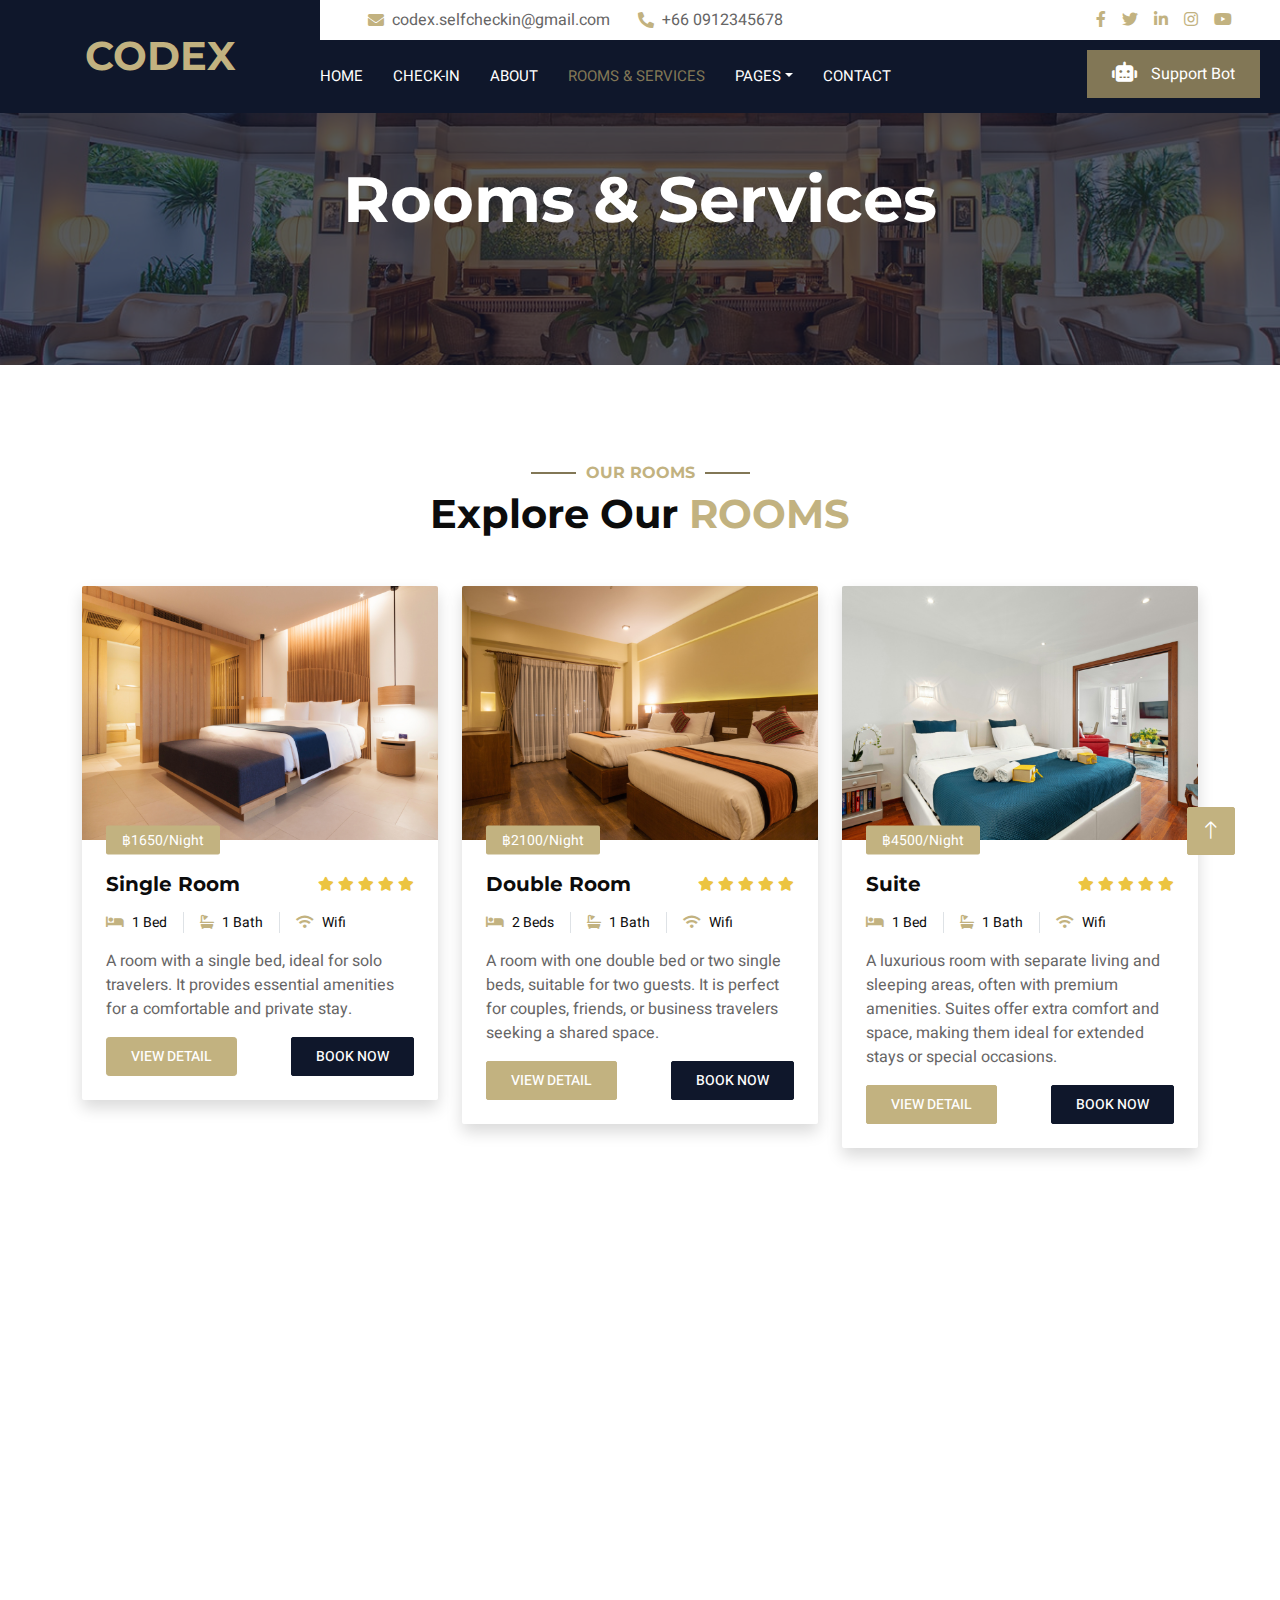
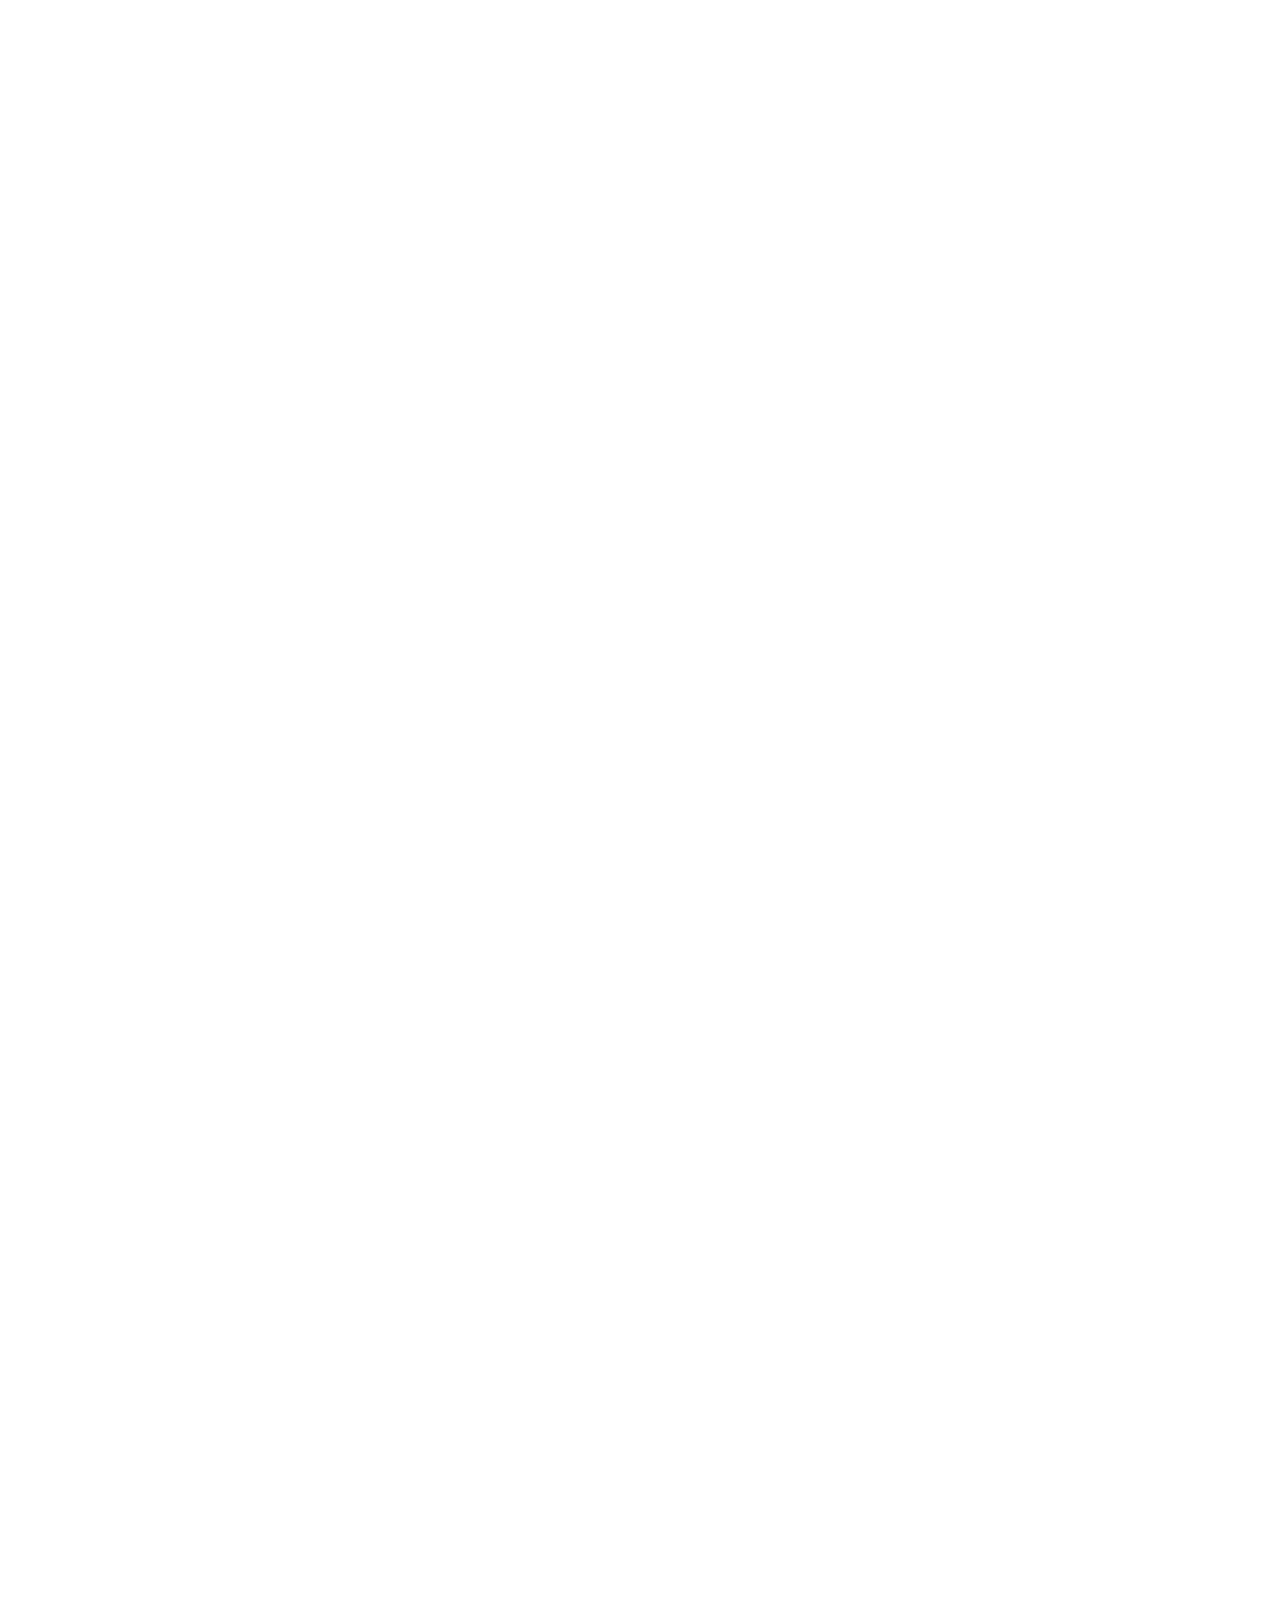
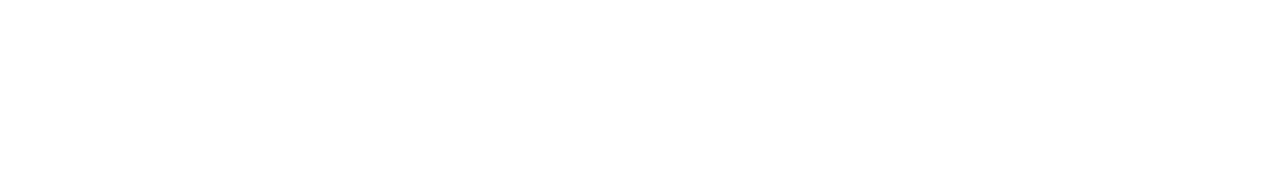
<file: Public/rooms&services.html>
<!DOCTYPE html>
<html lang="en">

<head>
    <meta charset="utf-8">
    <title>Codex - Hotel HTML Template</title>
    <meta content="width=device-width, initial-scale=1.0" name="viewport">
    <meta content="" name="keywords">
    <meta content="" name="description">

    <!-- Favicon -->
    <link href="img/favicon.ico" rel="icon">

    <!-- Google Web Fonts -->
    <link rel="preconnect" href="https://fonts.googleapis.com">
    <link rel="preconnect" href="https://fonts.gstatic.com" crossorigin>
    <link href="https://fonts.googleapis.com/css2?family=Heebo:wght@400;500;600;700&family=Montserrat:wght@400;500;600;700&display=swap" rel="stylesheet">  

    <!-- Icon Font Stylesheet -->
    <link href="https://cdnjs.cloudflare.com/ajax/libs/font-awesome/5.10.0/css/all.min.css" rel="stylesheet">
    <link href="https://cdn.jsdelivr.net/npm/bootstrap-icons@1.4.1/font/bootstrap-icons.css" rel="stylesheet">

    <!-- Libraries Stylesheet -->
    <link href="lib/animate/animate.min.css" rel="stylesheet">
    <link href="lib/owlcarousel/assets/owl.carousel.min.css" rel="stylesheet">
    <link href="lib/tempusdominus/css/tempusdominus-bootstrap-4.min.css" rel="stylesheet" />

    <!-- Customized Bootstrap Stylesheet -->
    <link href="css/bootstrap.min.css" rel="stylesheet">

    <!-- Template Stylesheet -->
    <link href="css/style.css" rel="stylesheet">
</head>

<body>
    <div class="container-xxl bg-white p-0">
        <!-- Spinner Start -->
        <div id="spinner" class="show bg-white position-fixed translate-middle w-100 vh-100 top-50 start-50 d-flex align-items-center justify-content-center">
            <div class="spinner-border text-primary" style="width: 3rem; height: 3rem;" role="status">
                <span class="sr-only">Loading...</span>
            </div>
        </div>
        <!-- Spinner End -->

       <!-- Header Start -->
       <div class="container-fluid bg-dark px-0">
        <div class="row gx-0">
            <div class="col-lg-3 bg-dark d-none d-lg-block">
                <a href="index.html" class="navbar-brand w-100 h-100 m-0 p-0 d-flex align-items-center justify-content-center">
                    <h1 class="m-0 text-primary text-uppercase" style="color: #C2B280 !important;">CODEX</h1>
                </a>
            </div>
            <div class="col-lg-9">
                <div class="row gx-0 bg-white d-none d-lg-flex">
                    <div class="col-lg-7 px-5 text-start">
                        <div class="h-100 d-inline-flex align-items-center py-2 me-4">
                            <i class="fa fa-envelope me-2" style="color: #C2B280"></i>
                            <p class="mb-0">
                                <a href="mailto:codex.selfcheck@gmail.com" style="text-decoration: none; color: inherit;">
                                    codex.selfcheckin@gmail.com
                                </a>
                            </p>
                        </div>
                        <div class="h-100 d-inline-flex align-items-center py-2">
                            <i class="fa fa-phone-alt me-2" style="color: #C2B280"></i>
                            <p class="mb-0">
                                <a href="tel:+660912345678" style="text-decoration: none; color: inherit;">
                                    +66 0912345678
                                </a>
                            </p>
                        </div>
                    </div>
                    <div class="col-lg-5 px-5 text-end">
                        <div class="d-inline-flex align-items-center py-2">
                            <a class="me-3" href="" style="color: #C2B280;"><i class="fab fa-facebook-f"></i></a>
                            <a class="me-3" href="" style="color: #C2B280;"><i class="fab fa-twitter"></i></a>
                            <a class="me-3" href="" style="color: #C2B280;"><i class="fab fa-linkedin-in"></i></a>
                            <a class="me-3" href="" style="color: #C2B280;"><i class="fab fa-instagram"></i></a>
                            <a class="" href="" style="color: #C2B280;"><i class="fab fa-youtube"></i></a>
                        </div>
                    </div>
                </div>
                <nav class="navbar navbar-expand-lg bg-dark navbar-dark p-3 p-lg-0">
                    <a href="index.html" class="navbar-brand d-block d-lg-none">
                        <h1 class="m-0 text-primary text-uppercase">Codex</h1>
                    </a>
                    <button type="button" class="navbar-toggler" data-bs-toggle="collapse" data-bs-target="#navbarCollapse">
                        <span class="navbar-toggler-icon"></span>
                    </button>
                    <div class="collapse navbar-collapse justify-content-between" id="navbarCollapse">
                        <div class="navbar-nav mr-auto py-0">
                            <a href="index.html" class="nav-item nav-link ">Home</a>
                            <a href="checkin.html" class="nav-item nav-link">Check-In</a>
                            <a href="about.html" class="nav-item nav-link">About</a>
                            <a href="rooms&services.html" class="nav-item nav-link active">Rooms & Services</a>
                            <div class="nav-item dropdown">
                                <a href="#" class="nav-link dropdown-toggle " data-bs-toggle="dropdown">Pages</a>
                                <div class="dropdown-menu rounded-0 m-0">
                                    <a href="team.html" class="dropdown-item">Our Team</a>
                                    <a href="testimonial.html" class="dropdown-item">Customer Reviews</a>
                                </div>
                            </div>
                            <a href="contact.html" class="nav-item nav-link">Contact</a>
                        </div>
                       <!-- Chat Window -->
<div class="chat-window" id="chat-window" style="display: none; flex-direction: column;">
    <div class="chat-header">
        Support Chatbot 
        <button class="close-chat" onclick="toggleChatBubble()">×</button>
    </div>
    <div class="chat-messages" id="chat-messages" style="overflow-y: auto; flex-grow: 1;"></div>
    <div class="chat-input">
        <input type="text" id="userInput" placeholder="Type your message..." />
        <button onclick="sendMessage()">Send</button>
    </div>
</div>

<!-- Chatbot Button -->
<a href="javascript:void(0);" onclick="toggleChatBubble()" class="chatbot-button">
    <div class="chatbot-content" >
        <span class="status-indicator"></span>  
        <div style="color: #ffffff;">
            <i class="fa fa-robot"></i> Support Bot
          </div>
          
</a>
                    </nav>
                </div>
            </div>
        </div>
        <!-- Header End -->



        <script>
            function toggleChatBubble() {
               const chatWindow = document.getElementById("chat-window");
               if (chatWindow.style.display === "none" || chatWindow.style.display === "") {
                   chatWindow.style.display = "flex";  // Show chat window
               } else {
                   chatWindow.style.display = "none";  // Hide chat window
               }
            }
            
            function sendMessage() {
               const userMessage = document.getElementById("userInput").value.trim();
               if (!userMessage) return;
               appendMessage(userMessage, "user-message");
               document.getElementById("userInput").value = "";  
               fetch("/chat", {
                   method: "POST",
                   headers: { "Content-Type": "application/json" },
                   body: JSON.stringify({ message: userMessage })
               })
               .then(response => response.json())
               .then(data => {
                   appendMessage(data.reply, "bot-message");
               })
               .catch(error => {
                   console.error("Error:", error);
                   appendMessage("Sorry, something went wrong. Please try again.", "bot-message");
               });
            }
            
            function appendMessage(message, sender) {
               const messageContainer = document.createElement("p");
               const bubble = document.createElement("div");
               bubble.classList.add("chat-bubble", sender);
               bubble.textContent = message;
               messageContainer.appendChild(bubble);
               document.getElementById("chat-messages").appendChild(messageContainer);
               document.getElementById("chat-messages").scrollTop = document.getElementById("chat-messages").scrollHeight;
            }
            </script>


        <!-- Page Header Start -->
        <div class="container-fluid page-header mb-5 p-0" style="background-image: url(img/carousel-1.jpg);">
            <div class="container-fluid page-header-inner py-5">
                <div class="container text-center pb-5">
                    <h1 class="display-3 text-white mb-3 animated slideInDown">Rooms & Services</h1>
                    <nav aria-label="breadcrumb">
                        <ol class="breadcrumb justify-content-center text-uppercase">
                         
                        </ol>
                    </nav>
                </div>
            </div>
        </div>
        <!-- Page Header End -->


       <!-- Room Start -->
<div class="container-xxl py-5">
    <div class="container">
        <div class="text-center wow fadeInUp" data-wow-delay="0.1s">
            <h6 class="section-title text-center" style="color: #C2B280; text-transform: uppercase;">Our Rooms</h6>
            <h1 class="mb-5" style="color: #0c0c0c;">Explore Our <span style="color: #C2B280; text-transform: uppercase;"> Rooms</span></h1>
        </div>
        <div class="row g-4">
            <!-- Single Room -->
            <div class="col-lg-4 col-md-6 wow fadeInUp" data-wow-delay="0.1s">
                <div class="room-item shadow rounded overflow-hidden">
                    <div class="position-relative">
                        <img class="img-fluid" src="img/Single Room.png" alt="">
                        <small class="position-absolute start-0 top-100 translate-middle-y bg-custom text-white rounded py-1 px-3 ms-4" style="background-color: #C2B280;">฿1650/Night</small>
                    </div>
                    <div class="p-4 mt-2">
                        <div class="d-flex justify-content-between mb-3">
                            <h5 class="mb-0" style="color: #0c0c0c;">Single Room</h5>
                            <div class="ps-2">
                                <small class="fa fa-star" style="color: #ecc440;"></small>
                                <small class="fa fa-star" style="color: #ecc440;"></small>
                                <small class="fa fa-star" style="color: #ecc440;"></small>
                                <small class="fa fa-star" style="color: #ecc440;"></small>
                                <small class="fa fa-star" style="color: #ecc440;"></small>
                            </div>
                        </div>
                        <div class="d-flex mb-3">
                            <small class="border-end me-3 pe-3" style="color: #0c0c0c;"><i class="fa fa-bed me-2" style="color: #C2B280;"></i>1 Bed</small>
                            <small class="border-end me-3 pe-3" style="color: #0c0c0c;"><i class="fa fa-bath me-2" style="color: #C2B280;"></i>1 Bath</small>
                            <small style="color: #0c0c0c;"><i class="fa fa-wifi me-2" style="color: #C2B280;"></i>Wifi</small>
                        </div>
                        <p class="text-body mb-3" style="color: #C2B280;">A room with a single bed, ideal for solo travelers. It provides essential amenities for a comfortable and private stay.</p>
                        <div class="d-flex justify-content-between">
                            <a class="btn btn-sm btn-primary bg-custom py-2 px-4" href="https://www.agoda.com" target="_blank" style="background-color: #C2B280; color: white; border-color: #C2B280;">View Detail</a>
                            <a class="btn btn-sm btn-dark rounded py-2 px-4" href="https://www.agoda.com" target="_blank">Book Now</a>
                        </div>
                    </div>
                </div>
            </div>
            <!-- Double Room -->
            <div class="col-lg-4 col-md-6 wow fadeInUp" data-wow-delay="0.3s">
                <div class="room-item shadow rounded overflow-hidden">
                    <div class="position-relative">
                        <img class="img-fluid" src="img/Double Room.png" alt="">
                        <small class="position-absolute start-0 top-100 translate-middle-y bg-custom text-white rounded py-1 px-3 ms-4" style="background-color: #C2B280;">฿2100/Night</small>
                    </div>
                    <div class="p-4 mt-2">
                        <div class="d-flex justify-content-between mb-3">
                            <h5 class="mb-0" style="color: #0c0c0c;">Double Room</h5>
                            <div class="ps-2">
                                <small class="fa fa-star" style="color: #ecc440;"></small>
                                <small class="fa fa-star" style="color: #ecc440;"></small>
                                <small class="fa fa-star" style="color: #ecc440;"></small>
                                <small class="fa fa-star" style="color: #ecc440;"></small>
                                <small class="fa fa-star" style="color: #ecc440;"></small>
                            </div>
                        </div>
                        <div class="d-flex mb-3">
                            <small class="border-end me-3 pe-3" style="color: #0c0c0c;"><i class="fa fa-bed me-2" style="color: #C2B280;"></i>2 Beds</small>
                            <small class="border-end me-3 pe-3" style="color: #0c0c0c;"><i class="fa fa-bath me-2" style="color: #C2B280;"></i>1 Bath</small>
                            <small style="color: #0c0c0c;"><i class="fa fa-wifi me-2" style="color: #C2B280;"></i>Wifi</small>
                        </div>
                        <p class="text-body mb-3" style="color: #C2B280;">A room with one double bed or two single beds, suitable for two guests. It is perfect for couples, friends, or business travelers seeking a shared space.</p>
                        <div class="d-flex justify-content-between">
                            <a class="btn btn-sm btn-primary bg-custom rounded py-2 px-4" href="https://www.agoda.com" target="_blank" style="background-color: #C2B280; color: white; border-color: #C2B280;">View Detail</a>
                            <a class="btn btn-sm btn-dark rounded py-2 px-4" href="https://www.agoda.com" target="_blank">Book Now</a>
                        </div>
                    </div>
                </div>
            </div>
            <!-- Suite Room -->
            <div class="col-lg-4 col-md-6 wow fadeInUp" data-wow-delay="0.6s">
                <div class="room-item shadow rounded overflow-hidden">
                    <div class="position-relative">
                        <img class="img-fluid" src="img/Suite Room.png" alt="">
                        <small class="position-absolute start-0 top-100 translate-middle-y bg-custom text-white rounded py-1 px-3 ms-4" style="background-color: #C2B280;">฿4500/Night</small>
                    </div>
                    <div class="p-4 mt-2">
                        <div class="d-flex justify-content-between mb-3">
                            <h5 class="mb-0" style="color: #0c0c0c;">Suite</h5>
                            <div class="ps-2">
                                <small class="fa fa-star" style="color: #ecc440;"></small>
                                <small class="fa fa-star" style="color: #ecc440;"></small>
                                <small class="fa fa-star" style="color: #ecc440;"></small>
                                <small class="fa fa-star" style="color: #ecc440;"></small>
                                <small class="fa fa-star" style="color: #ecc440;"></small>
                            </div>
                        </div>
                        <div class="d-flex mb-3">
                            <small class="border-end me-3 pe-3" style="color: #0c0c0c;"><i class="fa fa-bed me-2" style="color: #C2B280;"></i>1 Bed</small>
                            <small class="border-end me-3 pe-3" style="color: #0c0c0c;"><i class="fa fa-bath me-2" style="color: #C2B280;"></i>1 Bath</small>
                            <small style="color: #0c0c0c;"><i class="fa fa-wifi me-2" style="color: #C2B280;"></i>Wifi</small>
                        </div>
                        <p class="text-body mb-3" style="color: #C2B280;">A luxurious room with separate living and sleeping areas, often with premium amenities. Suites offer extra comfort and space, making them ideal for extended stays or special occasions.</p>
                        <div class="d-flex justify-content-between">
                            <a class="btn btn-sm btn-primary bg-custom rounded py-2 px-4" href="https://www.agoda.com" target="_blank" style="background-color: #C2B280; color: white; border-color: #C2B280;">View Detail</a>
                            <a class="btn btn-sm btn-dark rounded py-2 px-4" href="https://www.agoda.com" target="_blank">Book Now</a>
                        </div>
                    </div>
                </div>
            </div>
            <!-- Deluxe Room -->
            <div class="col-lg-4 col-md-6 wow fadeInUp" data-wow-delay="0.6s">
                <div class="room-item shadow rounded overflow-hidden">
                    <div class="position-relative">
                        <img class="img-fluid" src="img/Deluxe Room.png" alt="">
                        <small class="position-absolute start-0 top-100 translate-middle-y bg-custom text-white rounded py-1 px-3 ms-4" style="background-color: #C2B280;">฿5000/Night</small>
                    </div>
                    <div class="p-4 mt-2">
                        <div class="d-flex justify-content-between mb-3">
                            <h5 class="mb-0" style="color: #0c0c0c;">Deluxe Room</h5>
                            <div class="ps-2">
                                <small class="fa fa-star" style="color: #ecc440;"></small>
                                <small class="fa fa-star" style="color: #ecc440;"></small>
                                <small class="fa fa-star" style="color: #ecc440;"></small>
                                <small class="fa fa-star" style="color: #ecc440;"></small>
                                <small class="fa fa-star" style="color: #ecc440;"></small>
                            </div>
                        </div>
                        <div class="d-flex mb-3">
                            <small class="border-end me-3 pe-3" style="color: #0c0c0c;"><i class="fa fa-bed me-2" style="color: #C2B280;"></i>2 Beds</small>
                            <small class="border-end me-3 pe-3" style="color: #0c0c0c;"><i class="fa fa-bath me-2" style="color: #C2B280;"></i>1 Bath</small>
                            <small style="color: #0c0c0c;"><i class="fa fa-wifi me-2" style="color: #C2B280;"></i>Wifi</small>
                        </div>
                        <p class="text-body mb-3" style="color: #C2B280;">A high-end room with extra space, elegant décor, and upgraded features. Guests can enjoy a more refined experience with superior furnishings and better views.</p>
                        <div class="d-flex justify-content-between">
                            <a class="btn btn-sm btn-primary bg-custom rounded py-2 px-4" href="https://www.agoda.com" target="_blank" style="background-color: #C2B280; color: white; border-color: #C2B280;">View Detail</a>
                            <a class="btn btn-sm btn-dark rounded py-2 px-4" href="https://www.agoda.com" target="_blank">Book Now</a>
                        </div>
                    </div>
                </div>
            </div>
            <!-- Family Room -->
            <div class="col-lg-4 col-md-6 wow fadeInUp" data-wow-delay="0.1s">
                <div class="room-item shadow rounded overflow-hidden">
                    <div class="position-relative">
                        <img class="img-fluid" src="img/Family Room.png" alt="">
                        <small class="position-absolute start-0 top-100 translate-middle-y bg-custom text-white rounded py-1 px-3 ms-4" style="background-color: #C2B280;">฿7000/Night</small>
                    </div>
                    <div class="p-4 mt-2">
                        <div class="d-flex justify-content-between mb-3">
                            <h5 class="mb-0" style="color: #0c0c0c;">Family Room</h5>
                            <div class="ps-2">
                                <small class="fa fa-star" style="color: #ecc440;"></small>
                                <small class="fa fa-star" style="color: #ecc440;"></small>
                                <small class="fa fa-star" style="color: #ecc440;"></small>
                                <small class="fa fa-star" style="color: #ecc440;"></small>
                                <small class="fa fa-star" style="color: #ecc440;"></small>
                            </div>
                        </div>
                        <div class="d-flex mb-3">
                            <small class="border-end me-3 pe-3" style="color: #0c0c0c;"><i class="fa fa-bed me-2" style="color: #C2B280;"></i>3 Beds</small>
                            <small class="border-end me-3 pe-3" style="color: #0c0c0c;"><i class="fa fa-bath me-2" style="color: #C2B280;"></i>2 Baths</small>
                            <small style="color: #0c0c0c;"><i class="fa fa-wifi me-2" style="color: #C2B280;"></i>Wifi</small>
                        </div>
                        <p class="text-body mb-3" style="color: #C2B280;">A spacious room designed for families, typically with multiple beds or bunk beds. These rooms cater to groups, ensuring comfort and convenience for all family members.</p>
                        <div class="d-flex justify-content-between">
                            <a class="btn btn-sm btn-primary bg-custom rounded py-2 px-4" href="https://www.agoda.com" target="_blank" style="background-color: #C2B280; color: white; border-color: #C2B280;">View Detail</a>
                            <a class="btn btn-sm btn-dark rounded py-2 px-4" href="https://www.agoda.com" target="_blank">Book Now</a>
                        </div>
                    </div>
                </div>
            </div>
            <!-- Presidential Suite -->
            <div class="col-lg-4 col-md-6 wow fadeInUp" data-wow-delay="0.3s">
                <div class="room-item shadow rounded overflow-hidden">
                    <div class="position-relative">
                        <img class="img-fluid" src="img/Presidential Suite.png" alt="">
                        <small class="position-absolute start-0 top-100 translate-middle-y bg-custom text-white rounded py-1 px-3 ms-4" style="background-color: #C2B280;">฿10000/Night</small>
                    </div>
                    <div class="p-4 mt-2">
                        <div class="d-flex justify-content-between mb-3">
                            <h5 class="mb-0" style="color: #0c0c0c;">Presidential Suite</h5>
                            <div class="ps-2">
                                <small class="fa fa-star" style="color: #ecc440;"></small>
                                <small class="fa fa-star" style="color: #ecc440;"></small>
                                <small class="fa fa-star" style="color: #ecc440;"></small>
                                <small class="fa fa-star" style="color: #ecc440;"></small>
                                <small class="fa fa-star" style="color: #ecc440;"></small>
                            </div>
                        </div>
                        <div class="d-flex mb-3">
                            <small class="border-end me-3 pe-3" style="color: #0c0c0c;"><i class="fa fa-bed me-2" style="color: #C2B280;"></i>1 Bed</small>
                            <small class="border-end me-3 pe-3" style="color: #0c0c0c;"><i class="fa fa-bath me-2" style="color: #C2B280;"></i>1 Bath</small>
                            <small style="color: #0c0c0c;"><i class="fa fa-wifi me-2" style="color: #C2B280;"></i>Wifi</small>
                        </div>
                        <p class="text-body mb-3" style="color: #C2B280;">The most luxurious room in a hotel, offering top-tier services, multiple rooms, and exclusive amenities. It is designed for VIP guests, providing the highest level of elegance, privacy, and personalized services.</p>
                        <div class="d-flex justify-content-between">
                            <a class="btn btn-sm btn-primary bg-custom rounded py-2 px-4" href="https://www.agoda.com" target="_blank" style="background-color: #C2B280; color: white; border-color: #C2B280;">View Detail</a>
                            <a class="btn btn-sm btn-dark rounded py-2 px-4" href="https://www.agoda.com" target="_blank">Book Now</a>
                        </div>
                    </div>
                </div>
            </div>
        </div>
    </div>
</div>
<!-- Room End -->

 
        <!-- Service Start -->
<div class="container-xxl py-5">
    <div class="container">
        <div class="text-center wow fadeInUp" data-wow-delay="0.1s">
            <h6 class="section-title text-center" style="color: #C2B280; text-transform: uppercase;">Our Services</h6>
            <h1 class="mb-5" style="color: #0c0c0c;">Explore Our <span style="color: #C2B280; text-transform: uppercase;">Services</span></h1>
        </div>
        <div class="row g-4">
            <!-- Room & Appartment -->
            <div class="col-lg-4 col-md-6 wow fadeInUp" data-wow-delay="0.1s">
                <a class="service-item rounded" href="">
                    <div class="service-icon bg-transparent border rounded p-1">
                        <div class="w-100 h-100 border rounded d-flex align-items-center justify-content-center">
                            <i class="fa fa-hotel fa-2x" style="color: #C2B280;"></i>
                        </div>
                    </div>
                    <h5 class="mb-3" style="color: #0c0c0c;">Rooms & Appartment</h5>
                    <p class="text-body mb-0" style="color: #C2B280;">Experience ultimate comfort with our elegantly designed rooms and spacious apartments, perfect for relaxation and luxury.</p>
                </a>
            </div>
            <!-- Food & Restaurant -->
            <div class="col-lg-4 col-md-6 wow fadeInUp" data-wow-delay="0.2s">
                <a class="service-item rounded" href="">
                    <div class="service-icon bg-transparent border rounded p-1">
                        <div class="w-100 h-100 border rounded d-flex align-items-center justify-content-center">
                            <i class="fa fa-utensils fa-2x" style="color: #C2B280;"></i>
                        </div>
                    </div>
                    <h5 class="mb-3" style="color: #0c0c0c;">Food & Restaurant</h5>
                    <p class="text-body mb-0" style="color: #0c0c0c;">Indulge in a delightful culinary journey with our diverse menu, featuring exquisite flavors and top-quality ingredients.</p>
                </a>
            </div>
            <!-- Spa & Fitness -->
            <div class="col-lg-4 col-md-6 wow fadeInUp" data-wow-delay="0.3s">
                <a class="service-item rounded" href="">
                    <div class="service-icon bg-transparent border rounded p-1">
                        <div class="w-100 h-100 border rounded d-flex align-items-center justify-content-center">
                            <i class="fa fa-spa fa-2x" style="color: #C2B280;"></i>
                        </div>
                    </div>
                    <h5 class="mb-3" style="color: #0c0c0c;">Spa & Fitness</h5>
                    <p class="text-body mb-0" style="color: #C2B280;">Rejuvenate your body and mind with our premium spa treatments and state-of-the-art fitness facilities.</p>
                </a>
            </div>
            <!-- Sports & Gaming -->
            <div class="col-lg-4 col-md-6 wow fadeInUp" data-wow-delay="0.4s">
                <a class="service-item rounded" href="">
                    <div class="service-icon bg-transparent border rounded p-1">
                        <div class="w-100 h-100 border rounded d-flex align-items-center justify-content-center">
                            <i class="fa fa-swimmer fa-2x" style="color: #C2B280;"></i>
                        </div>
                    </div>
                    <h5 class="mb-3" style="color: #0c0c0c;">Sports & Gaming</h5>
                    <p class="text-body mb-0" style="color: #C2B280;">Enjoy an exciting blend of sports activities and gaming options, perfect for thrill-seekers and fun lovers. Whether you prefer outdoor adventures or indoor gaming, we have something for everyone.</p>
                </a>
            </div>
            <!-- Event & Party -->
            <div class="col-lg-4 col-md-6 wow fadeInUp" data-wow-delay="0.5s">
                <a class="service-item rounded" href="">
                    <div class="service-icon bg-transparent border rounded p-1">
                        <div class="w-100 h-100 border rounded d-flex align-items-center justify-content-center">
                            <i class="fa fa-glass-cheers fa-2x" style="color: #C2B280;"></i>
                        </div>
                    </div>
                    <h5 class="mb-3" style="color: #0c0c0c;">Event & Party</h5>
                    <p class="text-body mb-0" style="color: #C2B280;">Host unforgettable celebrations and corporate events with our stylish venues and exceptional service.</p>
                </a>
            </div>
            <!-- Gym & Yoga -->
            <div class="col-lg-4 col-md-6 wow fadeInUp" data-wow-delay="0.6s">
                <a class="service-item rounded" href="">
                    <div class="service-icon bg-transparent border rounded p-1">
                        <div class="w-100 h-100 border rounded d-flex align-items-center justify-content-center">
                            <i class="fa fa-dumbbell fa-2x" style="color: #C2B280;"></i>
                        </div>
                    </div>
                    <h5 class="mb-3" style="color: #0c0c0c;">GYM & Yoga</h5>
                    <p class="text-body mb-0" style="color: #C2B280;">Stay active and refreshed with our fully equipped gym and peaceful yoga sessions, designed for wellness and balance.</p>
                </a>
            </div>
        </div>
    </div>
</div>
<!-- Service End -->

         
         <!-- Newsletter Start -->
<div class="container newsletter mt-5 wow fadeIn" data-wow-delay="0.1s">
    <div class="row justify-content-center">
        <div class="col-lg-10 border rounded p-1">
            <div class="border rounded text-center p-1">
                <div class="bg-white rounded text-center p-5" style="background-color: #C2B280;">
                    <h4 class="mb-4" style="color: #0c0c0c;">Subscribe Our <span class="text-uppercase" style="color: #C2B280;">Newsletter</span></h4>
                    <div class="position-relative mx-auto" style="max-width: 400px;">
                        <input class="form-control w-100 py-3 ps-4 pe-5" type="text" placeholder="Enter your email" style="border: 1px solid #C2B280; color: #333;">
                        <button type="button" class="btn btn-primary py-2 px-3 position-absolute top-0 end-0 mt-2 me-2" style="background-color: #C2B280; border-color: #C2B280; color: white;">Submit</button>
                    </div>
                </div>
            </div>
        </div>
    </div>
</div>
<!-- Newsletter End -->
 
         <!-- Footer Start -->
<div class="container-fluid bg-dark text-light footer wow fadeIn" data-wow-delay="0.1s">
    <div class="container pb-5">
        <div class="row g-5">
             <!-- Codex Section -->
             <div class="col-md-6 col-lg-4">
                <div class=" rounded p-4" style="background-color: #C2B280;">
                    <a href="index.html"><h1 class="text-uppercase"  style="color:#0c0c0c" class="mb-3">Codex</h1></a>
                    <p class="text-white mb-0">
                        We are <a class="text-white fw-medium" href="index.html">Codex</a>, building a professional website for your hotel business and grabbing the attention of new visitors upon your site’s launch.
                    </p>
                </div>
            </div>
            <!-- Contact Section -->
            <div class="col-md-6 col-lg-3">
                <h6 class="section-title text-start text-uppercase mb-4" style="color:#C2B280">Contact</h6>
                <p class="mb-2">
                    <i class="fa fa-map-marker-alt me-3"></i>
                    52/347 Meaung Ek, Lak Hok, Pathum Thani Province, Thailand
                </p>
                <p class="mb-2">
                    <i class="fa fa-phone-alt me-3"></i>
                    <a href="tel:+660912345678" style="text-decoration: none; color: inherit;">
                        +66 0912345678
                    </a>
                </p>
                <p class="mb-2">
                    <i class="fa fa-envelope me-3"></i>
                    <a href="mailto:codex.selfcheck@gmail.com" style="text-decoration: none; color: inherit;">
                        codex.selfcheckin@gmail.com
                    </a>
                </p>
                <div class="d-flex pt-2">
                    <a class="btn btn-outline-light btn-social" href="https://www.twitter.com" target="_blank">
                        <i class="fab fa-twitter"></i>
                    </a>
                    <a class="btn btn-outline-light btn-social" href="https://www.facebook.com" target="_blank">
                        <i class="fab fa-facebook-f"></i>
                    </a>
                    <a class="btn btn-outline-light btn-social" href="https://www.youtube.com" target="_blank">
                        <i class="fab fa-youtube"></i>
                    </a>
                    <a class="btn btn-outline-light btn-social" href="https://www.linkedin.com" target="_blank">
                        <i class="fab fa-linkedin-in"></i>
                    </a>
                </div>
            </div>
            
            <!-- Links Section -->
            <div class="col-lg-5 col-md-12">
                <div class="row gy-5 g-4">
                    <div class="col-md-6">
                        <h6 class="section-title text-start text-uppercase" style="color:#C2B280" class="mb-4">Company</h6>
                        <a class="btn btn-link" href="about.html">About Us</a>
                        <a class="btn btn-link" href="contact.html">Contact Us</a>
                        <a class="btn btn-link" href="">Privacy Policy</a>
                        <a class="btn btn-link" href="">Terms & Condition</a>
                        <a class="btn btn-link" href="">Support</a>
                    </div>
                    <div class="col-md-6">
                        <h6 class="section-title text-start text-uppercase" style="color:#C2B280" class="mb-4">Rooms & Services</h6>
                        <a class="btn btn-link" href="room.html">Food & Restaurant</a>
                        <a class="btn btn-link" href="room.html">Spa & Fitness</a>
                        <a class="btn btn-link" href="room.html">Sports & Gaming</a>
                        <a class="btn btn-link" href="room.html">Event & Party</a>
                        <a class="btn btn-link" href="room.html">GYM & Yoga</a>
                    </div>
                </div>
            </div>
        </div>
    </div>
    <div class="container">
        <div class="copyright">
            <div class="row">
                <div class="col-md-6 text-center text-md-start mb-3 mb-md-0">
                    &copy; <a class="border-bottom" href="#">Codex</a>, All Right Reserved. 
                    Designed By <a class="border-bottom" href="https://htmlcodex.com">HTML Codex</a>
                </div>
                <div class="col-md-6 text-center text-md-end">
                    <div class="footer-menu">
                        <a href="">Home</a>
                        <a href="">Cookies</a>
                        <a href="">Help</a>
                        <a href="">FQAs</a>
                    </div>
                </div>
            </div>
        </div>
    </div>
</div>
<!-- Footer End -->

<!-- Back to Top -->
<a href="#" class="btn btn-lg btn-primary bg-custom btn-lg-square back-to-top" style="background-color: #C2B280; border-color: #C2B280;">
    <i class="bi bi-arrow-up" style="color: white;"></i>
</a>


    <!-- JavaScript Libraries -->
    <script src="https://code.jquery.com/jquery-3.4.1.min.js"></script>
    <script src="https://cdn.jsdelivr.net/npm/bootstrap@5.0.0/dist/js/bootstrap.bundle.min.js"></script>
    <script src="lib/wow/wow.min.js"></script>
    <script src="lib/easing/easing.min.js"></script>
    <script src="lib/waypoints/waypoints.min.js"></script>
    <script src="lib/counterup/counterup.min.js"></script>
    <script src="lib/owlcarousel/owl.carousel.min.js"></script>
    <script src="lib/tempusdominus/js/moment.min.js"></script>
    <script src="lib/tempusdominus/js/moment-timezone.min.js"></script>
    <script src="lib/tempusdominus/js/tempusdominus-bootstrap-4.min.js"></script>

    <!-- Template Javascript -->
    <script src="js/main.js"></script>
</body>

</html>
</file>
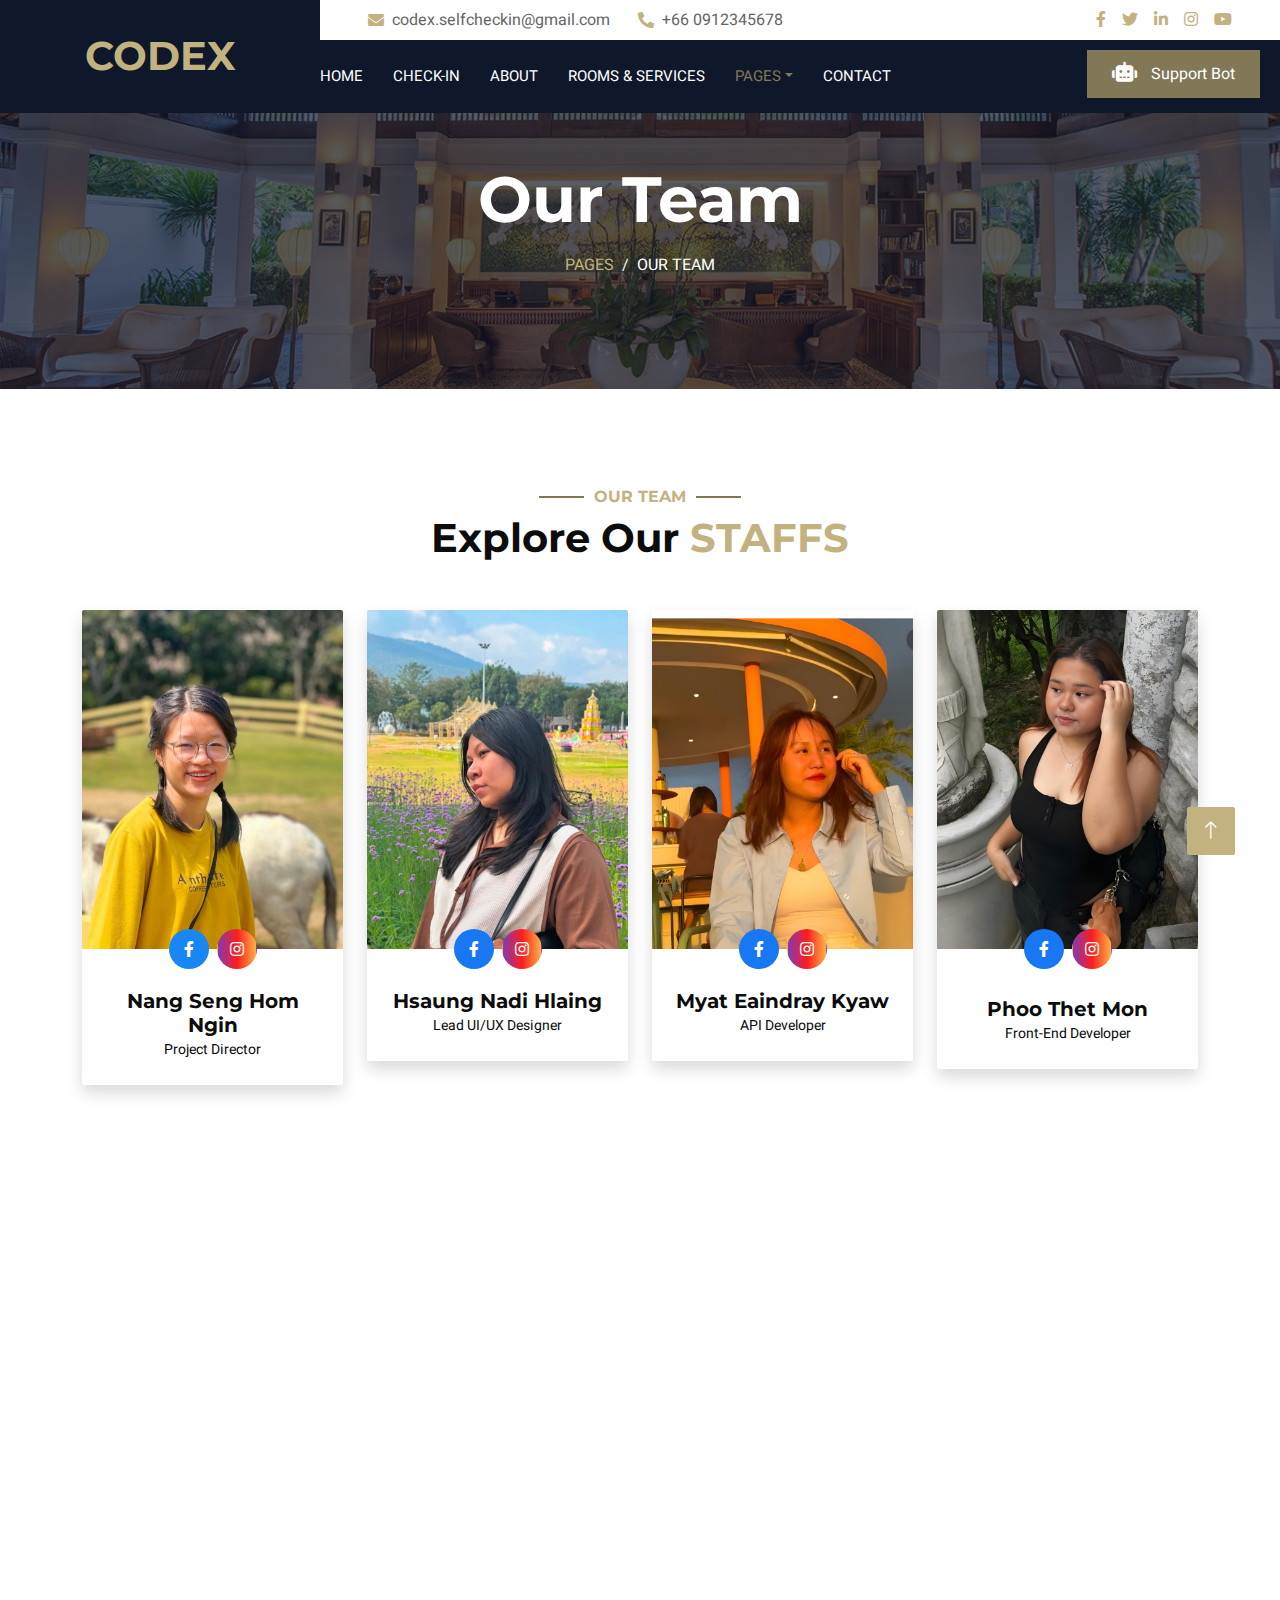
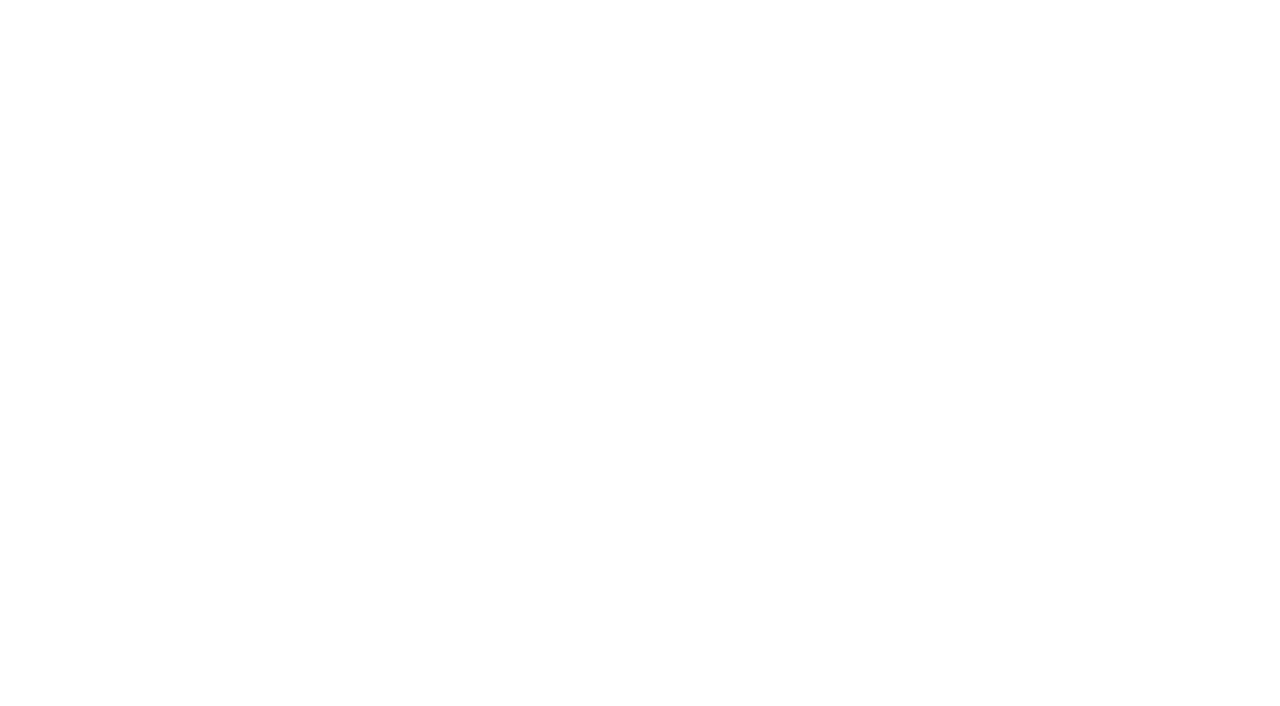
<file: Public/team.html>
<!DOCTYPE html>
<html lang="en">

<head>
    <meta charset="utf-8">
    <title>Codex - Hotel HTML Template</title>
    <meta content="width=device-width, initial-scale=1.0" name="viewport">
    <meta content="" name="keywords">
    <meta content="" name="description">

    <!-- Favicon -->
    <link href="img/favicon.ico" rel="icon">

    <!-- Google Web Fonts -->
    <link rel="preconnect" href="https://fonts.googleapis.com">
    <link rel="preconnect" href="https://fonts.gstatic.com" crossorigin>
    <link href="https://fonts.googleapis.com/css2?family=Heebo:wght@400;500;600;700&family=Montserrat:wght@400;500;600;700&display=swap" rel="stylesheet">  

    <!-- Icon Font Stylesheet -->
    <link href="https://cdnjs.cloudflare.com/ajax/libs/font-awesome/5.10.0/css/all.min.css" rel="stylesheet">
    <link href="https://cdn.jsdelivr.net/npm/bootstrap-icons@1.4.1/font/bootstrap-icons.css" rel="stylesheet">

    <!-- Libraries Stylesheet -->
    <link href="lib/animate/animate.min.css" rel="stylesheet">
    <link href="lib/owlcarousel/assets/owl.carousel.min.css" rel="stylesheet">
    <link href="lib/tempusdominus/css/tempusdominus-bootstrap-4.min.css" rel="stylesheet" />

    <!-- Customized Bootstrap Stylesheet -->
    <link href="css/bootstrap.min.css" rel="stylesheet">

    <!-- Template Stylesheet -->
    <link href="css/style.css" rel="stylesheet">
</head>

<body>
    <div class="container-xxl bg-white p-0">
        <!-- Spinner Start -->
        <div id="spinner" class="show bg-white position-fixed translate-middle w-100 vh-100 top-50 start-50 d-flex align-items-center justify-content-center">
            <div class="spinner-border text-primary" style="width: 3rem; height: 3rem;" role="status">
                <span class="sr-only">Loading...</span>
            </div>
        </div>
        <!-- Spinner End -->

       <!-- Header Start -->
       <div class="container-fluid bg-dark px-0">
        <div class="row gx-0">
            <div class="col-lg-3 bg-dark d-none d-lg-block">
                <a href="index.html" class="navbar-brand w-100 h-100 m-0 p-0 d-flex align-items-center justify-content-center">
                    <h1 class="m-0 text-primary text-uppercase" style="color: #C2B280 !important;">CODEX</h1>
                </a>
            </div>
            <div class="col-lg-9">
                <div class="row gx-0 bg-white d-none d-lg-flex">
                    <div class="col-lg-7 px-5 text-start">
                        <div class="h-100 d-inline-flex align-items-center py-2 me-4">
                            <i class="fa fa-envelope me-2" style="color: #C2B280"></i>
                            <p class="mb-0">
                                <a href="mailto:codex.selfcheck@gmail.com" style="text-decoration: none; color: inherit;">
                                    codex.selfcheckin@gmail.com
                                </a>
                            </p>
                        </div>
                        <div class="h-100 d-inline-flex align-items-center py-2">
                            <i class="fa fa-phone-alt me-2" style="color: #C2B280"></i>
                            <p class="mb-0">
                                <a href="tel:+660912345678" style="text-decoration: none; color: inherit;">
                                    +66 0912345678
                                </a>
                            </p>
                        </div>
                    </div>
                    <div class="col-lg-5 px-5 text-end">
                        <div class="d-inline-flex align-items-center py-2">
                            <a class="me-3" href="" style="color: #C2B280;"><i class="fab fa-facebook-f"></i></a>
                            <a class="me-3" href="" style="color: #C2B280;"><i class="fab fa-twitter"></i></a>
                            <a class="me-3" href="" style="color: #C2B280;"><i class="fab fa-linkedin-in"></i></a>
                            <a class="me-3" href="" style="color: #C2B280;"><i class="fab fa-instagram"></i></a>
                            <a class="" href="" style="color: #C2B280;"><i class="fab fa-youtube"></i></a>
                        </div>
                    </div>
                </div>
                <nav class="navbar navbar-expand-lg bg-dark navbar-dark p-3 p-lg-0">
                    <a href="index.html" class="navbar-brand d-block d-lg-none">
                        <h1 class="m-0 text-primary text-uppercase">Codex</h1>
                    </a>
                    <button type="button" class="navbar-toggler" data-bs-toggle="collapse" data-bs-target="#navbarCollapse">
                        <span class="navbar-toggler-icon"></span>
                    </button>
                    <div class="collapse navbar-collapse justify-content-between" id="navbarCollapse">
                        <div class="navbar-nav mr-auto py-0">
                            <a href="index.html" class="nav-item nav-link ">Home</a>
                            <a href="checkin.html" class="nav-item nav-link">Check-In</a>
                            <a href="about.html" class="nav-item nav-link">About</a>
                            <a href="rooms&services.html" class="nav-item nav-link">Rooms & Services</a>
                            <div class="nav-item dropdown">
                                <a href="#" class="nav-link dropdown-toggle active " data-bs-toggle="dropdown">Pages</a>
                                <div class="dropdown-menu rounded-0 m-0">
                                    <a href="team.html" class="dropdown-item active">Our Team</a>
                                    <a href="testimonial.html" class="dropdown-item">Customer Reviews</a>
                                </div>
                            </div>
                            <a href="contact.html" class="nav-item nav-link">Contact</a>
                        </div>
                       <!-- Chat Window -->
<div class="chat-window" id="chat-window" style="display: none; flex-direction: column;">
    <div class="chat-header">
        Support Chatbot 
        <button class="close-chat" onclick="toggleChatBubble()">×</button>
    </div>
    <div class="chat-messages" id="chat-messages" style="overflow-y: auto; flex-grow: 1;"></div>
    <div class="chat-input">
        <input type="text" id="userInput" placeholder="Type your message..." />
        <button onclick="sendMessage()">Send</button>
    </div>
</div>

<!-- Chatbot Button -->
<a href="javascript:void(0);" onclick="toggleChatBubble()" class="chatbot-button">
    <div class="chatbot-content" >
        <span class="status-indicator"></span>  
        <div style="color: #ffffff;">
            <i class="fa fa-robot"></i> Support Bot
          </div>
          
</a>
                    </nav>
                </div>
            </div>
        </div>
        <!-- Header End -->


        <script>
            function toggleChatBubble() {
               const chatWindow = document.getElementById("chat-window");
               if (chatWindow.style.display === "none" || chatWindow.style.display === "") {
                   chatWindow.style.display = "flex";  // Show chat window
               } else {
                   chatWindow.style.display = "none";  // Hide chat window
               }
            }
            
            function sendMessage() {
               const userMessage = document.getElementById("userInput").value.trim();
               if (!userMessage) return;
               appendMessage(userMessage, "user-message");
               document.getElementById("userInput").value = "";  
               fetch("/chat", {
                   method: "POST",
                   headers: { "Content-Type": "application/json" },
                   body: JSON.stringify({ message: userMessage })
               })
               .then(response => response.json())
               .then(data => {
                   appendMessage(data.reply, "bot-message");
               })
               .catch(error => {
                   console.error("Error:", error);
                   appendMessage("Sorry, something went wrong. Please try again.", "bot-message");
               });
            }
            
            function appendMessage(message, sender) {
               const messageContainer = document.createElement("p");
               const bubble = document.createElement("div");
               bubble.classList.add("chat-bubble", sender);
               bubble.textContent = message;
               messageContainer.appendChild(bubble);
               document.getElementById("chat-messages").appendChild(messageContainer);
               document.getElementById("chat-messages").scrollTop = document.getElementById("chat-messages").scrollHeight;
            }
            </script>
            


        <!-- Page Header Start -->
        <div class="container-fluid page-header mb-5 p-0" style="background-image: url(img/carousel-1.jpg);">
            <div class="container-fluid page-header-inner py-5">
                <div class="container text-center pb-5">
                    <h1 class="display-3 text-white mb-3 animated slideInDown">Our Team</h1>
                    <nav aria-label="breadcrumb">
                        <ol class="breadcrumb justify-content-center text-uppercase">
                            <li class="breadcrumb-item" ><a href="#" style="color:#C2B280">Pages</a></li>
                            <li class="breadcrumb-item text-white active" aria-current="page">Our Team</li>
                        </ol>
                    </nav>
                </div>
            </div>
        </div>
        <!-- Page Header End -->

       <!-- Team Start -->
<div class="container-xxl py-5">
    <div class="container">
        <div class="text-center wow fadeInUp" data-wow-delay="0.1s">
            <h6 class="section-title text-center" style="color: #C2B280; text-transform: uppercase;">Our Team</h6>
            <h1 class="mb-5" style="color: #0c0c0c;">Explore Our <span style="color: #C2B280; text-transform: uppercase;">Staffs</span></h1>
        </div>
        <div class="row g-4">
            <!-- Team Member 1 -->
            <div class="col-lg-3 col-md-6 wow fadeInUp" data-wow-delay="0.1s">
                <div class="rounded shadow overflow-hidden">
                    <div class="position-relative">
                        <img class="img-fluid" src="img/Pun.png" alt="">
                        <div class="position-absolute start-50 top-100 translate-middle d-flex align-items-center">
                            <a class="btn btn-square mx-1 rounded-circle" href="https://www.facebook.com" target="_blank" style="background-color: #1887f2; color: white; width: 40px; height: 40px; display: flex; justify-content: center; align-items: center;">
                                <i class="fab fa-facebook-f"></i>
                            </a>
                            <a class="btn btn-square mx-1 rounded-circle" href="https://www.instagram.com" target="_blank" style="background: linear-gradient(to right, #833ab4, #fd1d1d, #fcb045); color: white; width: 40px; height: 40px; display: flex; justify-content: center; align-items: center;">
                                <i class="fab fa-instagram"></i>
                            </a>
                        </div>                                                             
                    </div>
                    <div class="text-center p-4 mt-3">
                        <h5 class="fw-bold mb-0" style="color: #0c0c0c;">Nang Seng Hom Ngin</h5>
                        <small style="color: #0c0c0c;">Project Director</small>
                    </div>
                </div>
            </div>
            <!-- Team Member 2 -->
            <div class="col-lg-3 col-md-6 wow fadeInUp" data-wow-delay="0.3s">
                <div class="rounded shadow overflow-hidden">
                    <div class="position-relative">
                        <img class="img-fluid" src="img/Iris.png" alt="">
                        <div class="position-absolute start-50 top-100 translate-middle d-flex align-items-center">
                            <a class="btn btn-square mx-1 rounded-circle" href="https://www.facebook.com" target="_blank" style="background-color: #1877f2; color: white; width: 40px; height: 40px; display: flex; justify-content: center; align-items: center;">
                                <i class="fab fa-facebook-f"></i>
                            </a>
                            <a class="btn btn-square mx-1 rounded-circle" href="https://www.instagram.com" target="_blank" style="background: linear-gradient(to right, #833ab4, #fd1d1d, #fcb045); color: white; width: 40px; height: 40px; display: flex; justify-content: center; align-items: center;">
                                <i class="fab fa-instagram"></i>
                            </a>
                        </div>
                    </div>
                    <div class="text-center p-4 mt-3">
                        <h5 class="fw-bold mb-0" style="color: #0c0c0c;">Hsaung Nadi Hlaing</h5>
                        <small style="color: #0c0c0c;">Lead UI/UX Designer</small>
                    </div>
                </div>
            </div>
            <!-- Team Member 3 -->
            <div class="col-lg-3 col-md-6 wow fadeInUp" data-wow-delay="0.5s">
                <div class="rounded shadow overflow-hidden">
                    <div class="position-relative">
                        <img class="img-fluid" src="img/Myat.png" alt="">
                        <div class="position-absolute start-50 top-100 translate-middle d-flex align-items-center">
                            <a class="btn btn-square mx-1 rounded-circle" href="https://www.facebook.com" target="_blank" style="background-color: #1877f2; color: white; width: 40px; height: 40px; display: flex; justify-content: center; align-items: center;">
                                <i class="fab fa-facebook-f"></i>
                            </a>
                            <a class="btn btn-square mx-1 rounded-circle" href="https://www.instagram.com" target="_blank" style="background: linear-gradient(to right, #833ab4, #fd1d1d, #fcb045); color: white; width: 40px; height: 40px; display: flex; justify-content: center; align-items: center;">
                                <i class="fab fa-instagram"></i>
                            </a>
                        </div>
                    </div>
                    <div class="text-center p-4 mt-3">
                        <h5 class="fw-bold mb-0" style="color: #0c0c0c;">Myat Eaindray Kyaw</h5>
                        <small style="color: #0c0c0c;">API Developer</small>
                    </div>
                </div>
            </div>
            <!-- Team Member 4 -->
            <div class="col-lg-3 col-md-8 wow fadeInUp" data-wow-delay="0.5s">
                <div class="rounded shadow overflow-hidden">
                    <div class="position-relative">
                        <img class="img-fluid" src="img/Heather.png" alt="">
                        <div class="position-absolute start-50 top-100 translate-middle d-flex align-items-center">
                            <a class="btn btn-square mx-1 rounded-circle" href="https://www.facebook.com" target="_blank" style="background-color: #1877f2; color: white; width: 40px; height: 40px; display: flex; justify-content: center; align-items: center;">
                                <i class="fab fa-facebook-f"></i>
                            </a>
                            <a class="btn btn-square mx-1 rounded-circle" href="https://www.instagram.com" target="_blank" style="background: linear-gradient(to right, #833ab4, #fd1d1d, #fcb045); color: white; width: 40px; height: 40px; display: flex; justify-content: center; align-items: center;">
                                <i class="fab fa-instagram"></i>
                            </a>
                        </div>
                    </div>
                    <div class="text-center p-4 mt-4">
                        <h5 class="fw-bold mb-0" style="color: #0c0c0c;">Phoo Thet Mon</h5>
                        <small style="color: #0c0c0c;">Front-End Developer</small>
                    </div>
                </div>
            </div>
            <!-- Team Member 5 -->
            <div class="col-lg-3 col-md-6 wow fadeInUp" data-wow-delay="0.7s">
                <div class="rounded shadow overflow-hidden">
                    <div class="position-relative">
                        <img class="img-fluid" src="img/Ting.png" alt="">
                        <div class="position-absolute start-50 top-100 translate-middle d-flex align-items-center">
                            <a class="btn btn-square mx-1 rounded-circle" href="https://www.facebook.com" target="_blank" style="background-color: #1877f2; color: white; width: 40px; height: 40px; display: flex; justify-content: center; align-items: center;">
                                <i class="fab fa-facebook-f"></i>
                            </a>
                            <a class="btn btn-square mx-1 rounded-circle" href="https://www.instagram.com" target="_blank" style="background: linear-gradient(to right, #833ab4, #fd1d1d, #fcb045); color: white; width: 40px; height: 40px; display: flex; justify-content: center; align-items: center;">
                                <i class="fab fa-instagram"></i>
                            </a>
                        </div>
                    </div>
                    <div class="text-center p-4 mt-3">
                        <h5 class="fw-bold mb-0" style="color: #0c0c0c;">Khine Win Yee Soe</h5>
                        <small style="color: #0c0c0c;">Back-End Developer</small>
                    </div>
                </div>
            </div>
        </div>
    </div>
</div>
<!-- Team End -->


        <!-- Newsletter Start -->
<div class="container newsletter mt-5 wow fadeIn" data-wow-delay="0.1s">
    <div class="row justify-content-center">
        <div class="col-lg-10 border rounded p-1">
            <div class="border rounded text-center p-1">
                <div class="bg-white rounded text-center p-5" style="background-color: #C2B280;">
                    <h4 class="mb-4" style="color: #0c0c0c;">Subscribe Our <span class="text-uppercase" style="color: #C2B280;">Newsletter</span></h4>
                    <div class="position-relative mx-auto" style="max-width: 400px;">
                        <input class="form-control w-100 py-3 ps-4 pe-5" type="text" placeholder="Enter your email" style="border: 1px solid #C2B280; color: #333;">
                        <button type="button" class="btn btn-primary py-2 px-3 position-absolute top-0 end-0 mt-2 me-2" style="background-color: #C2B280; border-color: #C2B280; color: white;">Submit</button>
                    </div>
                </div>
            </div>
        </div>
    </div>
</div>
<!-- Newsletter End -->
 
        

           <!-- Footer Start -->
<div class="container-fluid bg-dark text-light footer wow fadeIn" data-wow-delay="0.1s">
    <div class="container pb-5">
        <div class="row g-5">
             <!-- Codex Section -->
             <div class="col-md-6 col-lg-4">
                <div class=" rounded p-4" style="background-color: #C2B280;">
                    <a href="index.html"><h1 class="text-uppercase"  style="color:#0c0c0c" class="mb-3">Codex</h1></a>
                    <p class="text-white mb-0">
                        We are <a class="text-white fw-medium" href="index.html">Codex</a>, building a professional website for your hotel business and grabbing the attention of new visitors upon your site’s launch.
                    </p>
                </div>
            </div>
            <!-- Contact Section -->
            <div class="col-md-6 col-lg-3">
                <h6 class="section-title text-start text-uppercase mb-4" style="color:#C2B280">Contact</h6>
                <p class="mb-2">
                    <i class="fa fa-map-marker-alt me-3"></i>
                    52/347 Meaung Ek, Lak Hok, Pathum Thani Province, Thailand
                </p>
                <p class="mb-2">
                    <i class="fa fa-phone-alt me-3"></i>
                    <a href="tel:+660912345678" style="text-decoration: none; color: inherit;">
                        +66 0912345678
                    </a>
                </p>
                <p class="mb-2">
                    <i class="fa fa-envelope me-3"></i>
                    <a href="mailto:codex.selfcheck@gmail.com" style="text-decoration: none; color: inherit;">
                        codex.selfcheckin@gmail.com
                    </a>
                </p>
                <div class="d-flex pt-2">
                    <a class="btn btn-outline-light btn-social" href="https://www.twitter.com" target="_blank">
                        <i class="fab fa-twitter"></i>
                    </a>
                    <a class="btn btn-outline-light btn-social" href="https://www.facebook.com" target="_blank">
                        <i class="fab fa-facebook-f"></i>
                    </a>
                    <a class="btn btn-outline-light btn-social" href="https://www.youtube.com" target="_blank">
                        <i class="fab fa-youtube"></i>
                    </a>
                    <a class="btn btn-outline-light btn-social" href="https://www.linkedin.com" target="_blank">
                        <i class="fab fa-linkedin-in"></i>
                    </a>
                </div>
            </div>
            
            <!-- Links Section -->
            <div class="col-lg-5 col-md-12">
                <div class="row gy-5 g-4">
                    <div class="col-md-6">
                        <h6 class="section-title text-start text-uppercase" style="color:#C2B280" class="mb-4">Company</h6>
                        <a class="btn btn-link" href="about.html">About Us</a>
                        <a class="btn btn-link" href="contact.html">Contact Us</a>
                        <a class="btn btn-link" href="">Privacy Policy</a>
                        <a class="btn btn-link" href="">Terms & Condition</a>
                        <a class="btn btn-link" href="">Support</a>
                    </div>
                    <div class="col-md-6">
                        <h6 class="section-title text-start text-uppercase" style="color:#C2B280" class="mb-4">Rooms & Services</h6>
                        <a class="btn btn-link" href="room.html">Food & Restaurant</a>
                        <a class="btn btn-link" href="room.html">Spa & Fitness</a>
                        <a class="btn btn-link" href="room.html">Sports & Gaming</a>
                        <a class="btn btn-link" href="room.html">Event & Party</a>
                        <a class="btn btn-link" href="room.html">GYM & Yoga</a>
                    </div>
                </div>
            </div>
        </div>
    </div>
    <div class="container">
        <div class="copyright">
            <div class="row">
                <div class="col-md-6 text-center text-md-start mb-3 mb-md-0">
                    &copy; <a class="border-bottom" href="#">Codex</a>, All Right Reserved. 
                    Designed By <a class="border-bottom" href="https://htmlcodex.com">HTML Codex</a>
                </div>
                <div class="col-md-6 text-center text-md-end">
                    <div class="footer-menu">
                        <a href="">Home</a>
                        <a href="">Cookies</a>
                        <a href="">Help</a>
                        <a href="">FQAs</a>
                    </div>
                </div>
            </div>
        </div>
    </div>
</div>
<!-- Footer End -->

<!-- Back to Top -->
<a href="#" class="btn btn-lg btn-primary bg-custom btn-lg-square back-to-top" style="background-color: #C2B280; border-color: #C2B280;">
    <i class="bi bi-arrow-up" style="color: white;"></i>
</a>


    <!-- JavaScript Libraries -->
    <script src="https://code.jquery.com/jquery-3.4.1.min.js"></script>
    <script src="https://cdn.jsdelivr.net/npm/bootstrap@5.0.0/dist/js/bootstrap.bundle.min.js"></script>
    <script src="lib/wow/wow.min.js"></script>
    <script src="lib/easing/easing.min.js"></script>
    <script src="lib/waypoints/waypoints.min.js"></script>
    <script src="lib/counterup/counterup.min.js"></script>
    <script src="lib/owlcarousel/owl.carousel.min.js"></script>
    <script src="lib/tempusdominus/js/moment.min.js"></script>
    <script src="lib/tempusdominus/js/moment-timezone.min.js"></script>
    <script src="lib/tempusdominus/js/tempusdominus-bootstrap-4.min.js"></script>

    <!-- Template Javascript -->
    <script src="js/main.js"></script>
</body>

</html>
</file>
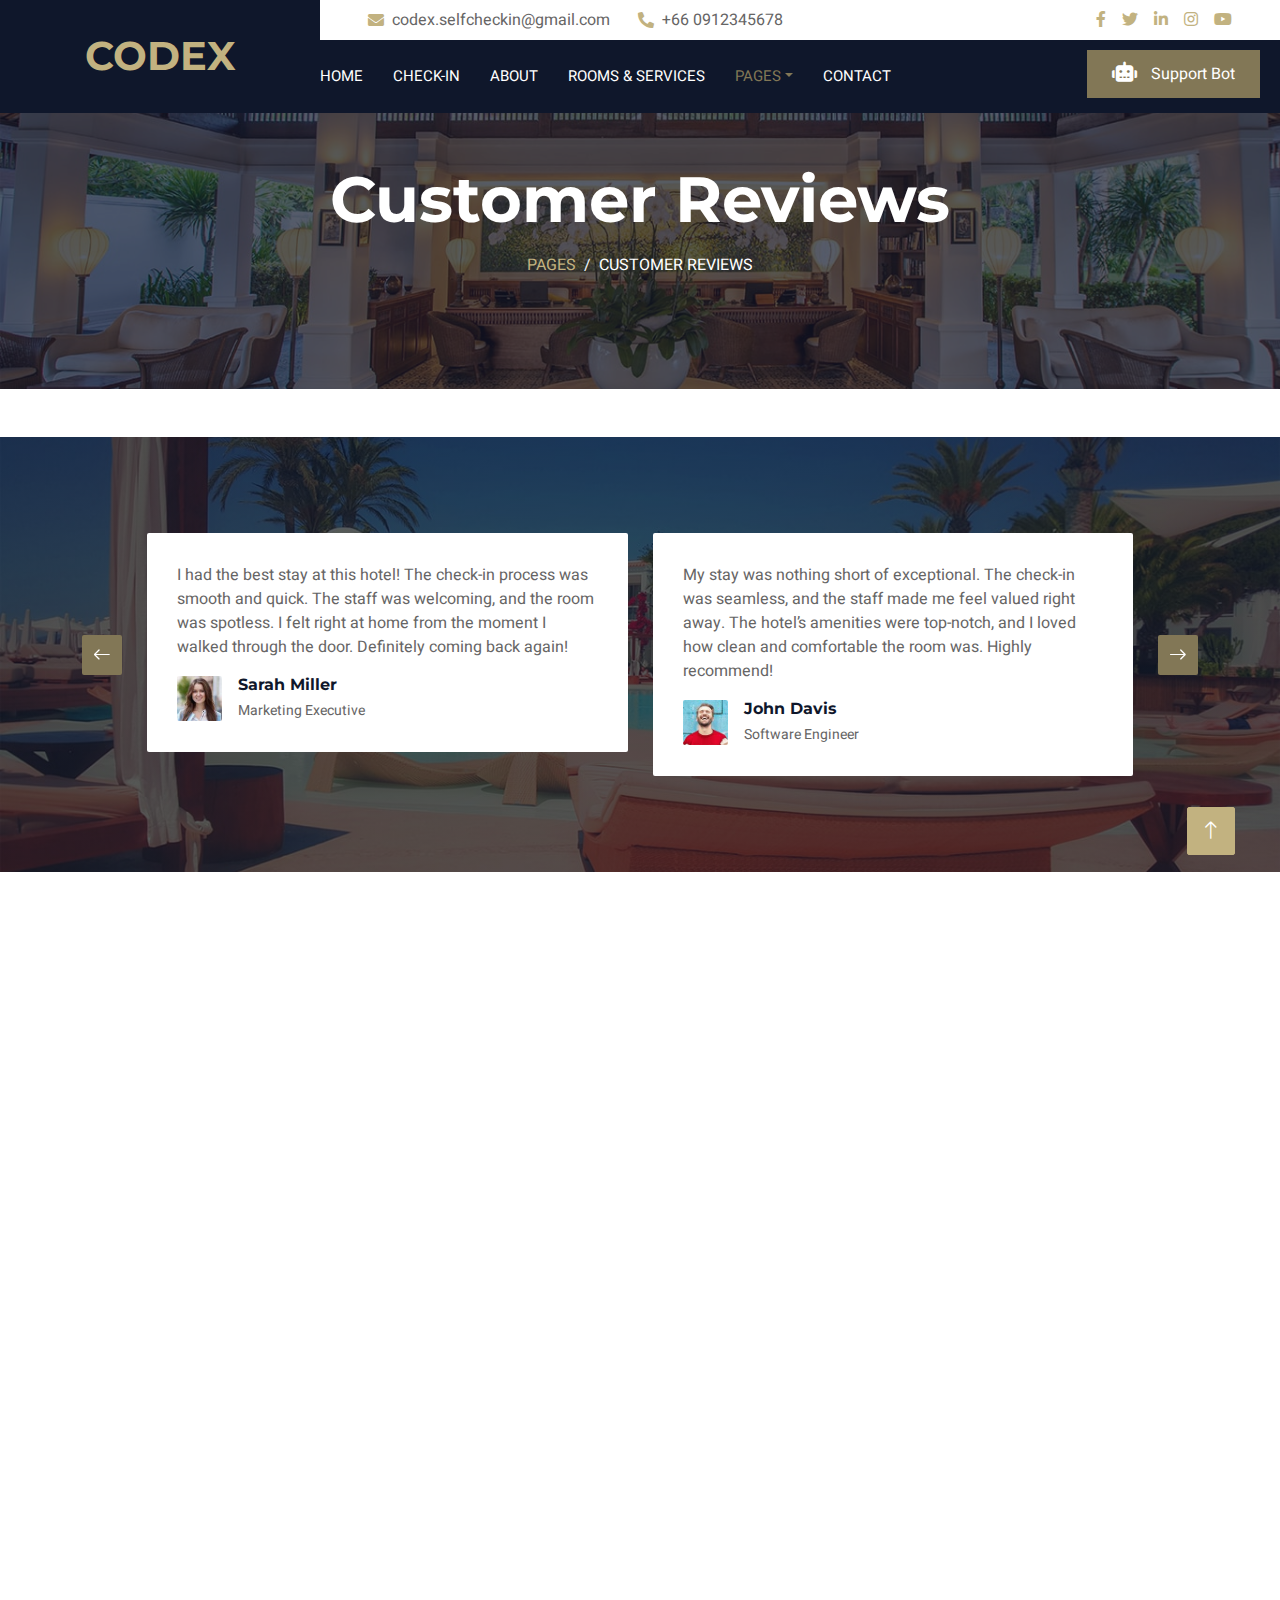
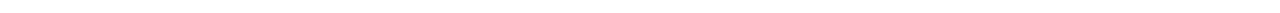
<file: Public/testimonial.html>
<!DOCTYPE html>
<html lang="en">

<head>
    <meta charset="utf-8">
    <title>Codex - Hotel HTML Template</title>
    <meta content="width=device-width, initial-scale=1.0" name="viewport">
    <meta content="" name="keywords">
    <meta content="" name="description">

    <!-- Favicon -->
    <link href="img/favicon.ico" rel="icon">

    <!-- Google Web Fonts -->
    <link rel="preconnect" href="https://fonts.googleapis.com">
    <link rel="preconnect" href="https://fonts.gstatic.com" crossorigin>
    <link href="https://fonts.googleapis.com/css2?family=Heebo:wght@400;500;600;700&family=Montserrat:wght@400;500;600;700&display=swap" rel="stylesheet">  

    <!-- Icon Font Stylesheet -->
    <link href="https://cdnjs.cloudflare.com/ajax/libs/font-awesome/5.10.0/css/all.min.css" rel="stylesheet">
    <link href="https://cdn.jsdelivr.net/npm/bootstrap-icons@1.4.1/font/bootstrap-icons.css" rel="stylesheet">

    <!-- Libraries Stylesheet -->
    <link href="lib/animate/animate.min.css" rel="stylesheet">
    <link href="lib/owlcarousel/assets/owl.carousel.min.css" rel="stylesheet">
    <link href="lib/tempusdominus/css/tempusdominus-bootstrap-4.min.css" rel="stylesheet" />

    <!-- Customized Bootstrap Stylesheet -->
    <link href="css/bootstrap.min.css" rel="stylesheet">

    <!-- Template Stylesheet -->
    <link href="css/style.css" rel="stylesheet">
</head>

<body>
    <div class="container-xxl bg-white p-0">
        <!-- Spinner Start -->
        <div id="spinner" class="show bg-white position-fixed translate-middle w-100 vh-100 top-50 start-50 d-flex align-items-center justify-content-center">
            <div class="spinner-border text-primary" style="width: 3rem; height: 3rem;" role="status">
                <span class="sr-only">Loading...</span>
            </div>
        </div>
        <!-- Spinner End -->

       <!-- Header Start -->
       <div class="container-fluid bg-dark px-0">
        <div class="row gx-0">
            <div class="col-lg-3 bg-dark d-none d-lg-block">
                <a href="index.html" class="navbar-brand w-100 h-100 m-0 p-0 d-flex align-items-center justify-content-center">
                    <h1 class="m-0 text-primary text-uppercase" style="color: #C2B280 !important;">CODEX</h1>
                </a>
            </div>
            <div class="col-lg-9">
                <div class="row gx-0 bg-white d-none d-lg-flex">
                    <div class="col-lg-7 px-5 text-start">
                        <div class="h-100 d-inline-flex align-items-center py-2 me-4">
                            <i class="fa fa-envelope me-2" style="color: #C2B280"></i>
                            <p class="mb-0">
                                <a href="mailto:codex.selfcheck@gmail.com" style="text-decoration: none; color: inherit;">
                                    codex.selfcheckin@gmail.com
                                </a>
                            </p>
                        </div>
                        <div class="h-100 d-inline-flex align-items-center py-2">
                            <i class="fa fa-phone-alt me-2" style="color: #C2B280"></i>
                            <p class="mb-0">
                                <a href="tel:+660912345678" style="text-decoration: none; color: inherit;">
                                    +66 0912345678
                                </a>
                            </p>
                        </div>
                    </div>
                    <div class="col-lg-5 px-5 text-end">
                        <div class="d-inline-flex align-items-center py-2">
                            <a class="me-3" href="" style="color: #C2B280;"><i class="fab fa-facebook-f"></i></a>
                            <a class="me-3" href="" style="color: #C2B280;"><i class="fab fa-twitter"></i></a>
                            <a class="me-3" href="" style="color: #C2B280;"><i class="fab fa-linkedin-in"></i></a>
                            <a class="me-3" href="" style="color: #C2B280;"><i class="fab fa-instagram"></i></a>
                            <a class="" href="" style="color: #C2B280;"><i class="fab fa-youtube"></i></a>
                        </div>
                    </div>
                </div>
                <nav class="navbar navbar-expand-lg bg-dark navbar-dark p-3 p-lg-0">
                    <a href="index.html" class="navbar-brand d-block d-lg-none">
                        <h1 class="m-0 text-primary text-uppercase">Codex</h1>
                    </a>
                    <button type="button" class="navbar-toggler" data-bs-toggle="collapse" data-bs-target="#navbarCollapse">
                        <span class="navbar-toggler-icon"></span>
                    </button>
                    <div class="collapse navbar-collapse justify-content-between" id="navbarCollapse">
                        <div class="navbar-nav mr-auto py-0">
                            <a href="index.html" class="nav-item nav-link ">Home</a>
                            <a href="checkin.html" class="nav-item nav-link">Check-In</a>
                            <a href="about.html" class="nav-item nav-link">About</a>
                            <a href="rooms&services.html" class="nav-item nav-link">Rooms & Services</a>
                            <div class="nav-item dropdown">
                                <a href="#" class="nav-link dropdown-toggle active " data-bs-toggle="dropdown">Pages</a>
                                <div class="dropdown-menu rounded-0 m-0">
                                    <a href="team.html" class="dropdown-item ">Our Team</a>
                                    <a href="testimonial.html" class="dropdown-item active">Customer Reviews</a>
                                </div>
                            </div>
                            <a href="contact.html" class="nav-item nav-link">Contact</a>
                        </div>
                       <!-- Chat Window -->
<div class="chat-window" id="chat-window" style="display: none; flex-direction: column;">
    <div class="chat-header">
        Support Chatbot 
        <button class="close-chat" onclick="toggleChatBubble()">×</button>
    </div>
    <div class="chat-messages" id="chat-messages" style="overflow-y: auto; flex-grow: 1;"></div>
    <div class="chat-input">
        <input type="text" id="userInput" placeholder="Type your message..." />
        <button onclick="sendMessage()">Send</button>
    </div>
</div>

<!-- Chatbot Button -->
<a href="javascript:void(0);" onclick="toggleChatBubble()" class="chatbot-button">
    <div class="chatbot-content" >
        <span class="status-indicator"></span>  
        <div style="color: #ffffff;">
            <i class="fa fa-robot"></i> Support Bot
          </div>
          
</a>
                    </nav>
                </div>
            </div>
        </div>
        <!-- Header End -->



        <script>
            function toggleChatBubble() {
               const chatWindow = document.getElementById("chat-window");
               if (chatWindow.style.display === "none" || chatWindow.style.display === "") {
                   chatWindow.style.display = "flex";  // Show chat window
               } else {
                   chatWindow.style.display = "none";  // Hide chat window
               }
            }
            
            function sendMessage() {
               const userMessage = document.getElementById("userInput").value.trim();
               if (!userMessage) return;
               appendMessage(userMessage, "user-message");
               document.getElementById("userInput").value = "";  
               fetch("/chat", {
                   method: "POST",
                   headers: { "Content-Type": "application/json" },
                   body: JSON.stringify({ message: userMessage })
               })
               .then(response => response.json())
               .then(data => {
                   appendMessage(data.reply, "bot-message");
               })
               .catch(error => {
                   console.error("Error:", error);
                   appendMessage("Sorry, something went wrong. Please try again.", "bot-message");
               });
            }
            
            function appendMessage(message, sender) {
               const messageContainer = document.createElement("p");
               const bubble = document.createElement("div");
               bubble.classList.add("chat-bubble", sender);
               bubble.textContent = message;
               messageContainer.appendChild(bubble);
               document.getElementById("chat-messages").appendChild(messageContainer);
               document.getElementById("chat-messages").scrollTop = document.getElementById("chat-messages").scrollHeight;
            }
            </script>
            


        <!-- Page Header Start -->
        <div class="container-fluid page-header mb-5 p-0" style="background-image: url(img/carousel-1.jpg);">
            <div class="container-fluid page-header-inner py-5">
                <div class="container text-center pb-5">
                    <h1 class="display-3 text-white mb-3 animated slideInDown">Customer Reviews</h1>
                    <nav aria-label="breadcrumb">
                        <ol class="breadcrumb justify-content-center text-uppercase">
                            <li class="breadcrumb-item"><a href="#" style="color:#C2B280">Pages</a></li>
                            <li class="breadcrumb-item text-white active" aria-current="page">Customer Reviews</li>
                        </ol>
                    </nav>
                </div>
            </div>
        </div>
        <!-- Page Header End -->


        


        <!-- Testimonial Start -->
        <div class="container-xxl testimonial mt-5 py-5 bg-dark wow zoomIn" data-wow-delay="0.1s" style="margin-bottom: 90px;">
            <div class="container">
                <div class="owl-carousel testimonial-carousel py-5">
                    <div class="testimonial-item position-relative bg-white rounded overflow-hidden">
                        <p>I had the best stay at this hotel! The check-in process was smooth and quick. The staff was welcoming, and the room was spotless. I felt right at home from the moment I walked through the door. Definitely coming back again!</p>
                        <div class="d-flex align-items-center">
                            <img class="img-fluid flex-shrink-0 rounded" src="img/testimonial-1.jpg" style="width: 45px; height: 45px;">
                            <div class="ps-3">
                                <h6 class="fw-bold mb-1">Sarah Miller</h6>
                                <small>Marketing Executive</small>
                            </div>
                        </div>
                       
                    </div>
                    <div class="testimonial-item position-relative bg-white rounded overflow-hidden">
                        <p>My stay was nothing short of exceptional. The check-in was seamless, and the staff made me feel valued right away. The hotel’s amenities were top-notch, and I loved how clean and comfortable the room was. Highly recommend!</p>
                        <div class="d-flex align-items-center">
                            <img class="img-fluid flex-shrink-0 rounded" src="img/testimonial-2.jpg" style="width: 45px; height: 45px;">
                            <div class="ps-3">
                                <h6 class="fw-bold mb-1">John Davis</h6>
                                <small>Software Engineer</small>
                            </div>
                        </div>
                        
                    </div>
                    <div class="testimonial-item position-relative bg-white rounded overflow-hidden">
                        <p>From the moment I checked in, everything was perfect! The hotel staff were so friendly and accommodating. The room was very cozy, and the hotel is perfectly located near all the attractions. Would definitely recommend to others!</p>
                        <div class="d-flex align-items-center">
                            <img class="img-fluid flex-shrink-0 rounded" src="img/testimonial-3.jpg" style="width: 45px; height: 45px;">
                            <div class="ps-3">
                                <h6 class="fw-bold mb-1">Michael Thompson</h6>
                                <small>Business Consultant</small>
                            </div>
                        </div>
                        
                    </div>
                </div>
            </div>
        </div>
        <!-- Testimonial End -->


         <!-- Newsletter Start -->
<div class="container newsletter mt-5 wow fadeIn" data-wow-delay="0.1s">
    <div class="row justify-content-center">
        <div class="col-lg-10 border rounded p-1">
            <div class="border rounded text-center p-1">
                <div class="bg-white rounded text-center p-5" style="background-color: #C2B280;">
                    <h4 class="mb-4" style="color: #0c0c0c;">Subscribe Our <span class="text-uppercase" style="color: #C2B280;">Newsletter</span></h4>
                    <div class="position-relative mx-auto" style="max-width: 400px;">
                        <input class="form-control w-100 py-3 ps-4 pe-5" type="text" placeholder="Enter your email" style="border: 1px solid #C2B280; color: #333;">
                        <button type="button" class="btn btn-primary py-2 px-3 position-absolute top-0 end-0 mt-2 me-2" style="background-color: #C2B280; border-color: #C2B280; color: white;">Submit</button>
                    </div>
                </div>
            </div>
        </div>
    </div>
</div>
<!-- Newsletter End -->
 
        

          <!-- Footer Start -->
<div class="container-fluid bg-dark text-light footer wow fadeIn" data-wow-delay="0.1s">
    <div class="container pb-5">
        <div class="row g-5">
             <!-- Codex Section -->
             <div class="col-md-6 col-lg-4">
                <div class=" rounded p-4" style="background-color: #C2B280;">
                    <a href="index.html"><h1 class="text-uppercase"  style="color:#0c0c0c" class="mb-3">Codex</h1></a>
                    <p class="text-white mb-0">
                        We are <a class="text-white fw-medium" href="index.html">Codex</a>, building a professional website for your hotel business and grabbing the attention of new visitors upon your site’s launch.
                    </p>
                </div>
            </div>
            <!-- Contact Section -->
            <div class="col-md-6 col-lg-3">
                <h6 class="section-title text-start text-uppercase mb-4" style="color:#C2B280">Contact</h6>
                <p class="mb-2">
                    <i class="fa fa-map-marker-alt me-3"></i>
                    52/347 Meaung Ek, Lak Hok, Pathum Thani Province, Thailand
                </p>
                <p class="mb-2">
                    <i class="fa fa-phone-alt me-3"></i>
                    <a href="tel:+660912345678" style="text-decoration: none; color: inherit;">
                        +66 0912345678
                    </a>
                </p>
                <p class="mb-2">
                    <i class="fa fa-envelope me-3"></i>
                    <a href="mailto:codex.selfcheck@gmail.com" style="text-decoration: none; color: inherit;">
                        codex.selfcheckin@gmail.com
                    </a>
                </p>
                <div class="d-flex pt-2">
                    <a class="btn btn-outline-light btn-social" href="https://www.twitter.com" target="_blank">
                        <i class="fab fa-twitter"></i>
                    </a>
                    <a class="btn btn-outline-light btn-social" href="https://www.facebook.com" target="_blank">
                        <i class="fab fa-facebook-f"></i>
                    </a>
                    <a class="btn btn-outline-light btn-social" href="https://www.youtube.com" target="_blank">
                        <i class="fab fa-youtube"></i>
                    </a>
                    <a class="btn btn-outline-light btn-social" href="https://www.linkedin.com" target="_blank">
                        <i class="fab fa-linkedin-in"></i>
                    </a>
                </div>
            </div>
            
            <!-- Links Section -->
            <div class="col-lg-5 col-md-12">
                <div class="row gy-5 g-4">
                    <div class="col-md-6">
                        <h6 class="section-title text-start text-uppercase" style="color:#C2B280" class="mb-4">Company</h6>
                        <a class="btn btn-link" href="about.html">About Us</a>
                        <a class="btn btn-link" href="contact.html">Contact Us</a>
                        <a class="btn btn-link" href="">Privacy Policy</a>
                        <a class="btn btn-link" href="">Terms & Condition</a>
                        <a class="btn btn-link" href="">Support</a>
                    </div>
                    <div class="col-md-6">
                        <h6 class="section-title text-start text-uppercase" style="color:#C2B280" class="mb-4">Rooms & Services</h6>
                        <a class="btn btn-link" href="room.html">Food & Restaurant</a>
                        <a class="btn btn-link" href="room.html">Spa & Fitness</a>
                        <a class="btn btn-link" href="room.html">Sports & Gaming</a>
                        <a class="btn btn-link" href="room.html">Event & Party</a>
                        <a class="btn btn-link" href="room.html">GYM & Yoga</a>
                    </div>
                </div>
            </div>
        </div>
    </div>
    <div class="container">
        <div class="copyright">
            <div class="row">
                <div class="col-md-6 text-center text-md-start mb-3 mb-md-0">
                    &copy; <a class="border-bottom" href="#">Codex</a>, All Right Reserved. 
                    Designed By <a class="border-bottom" href="https://htmlcodex.com">HTML Codex</a>
                </div>
                <div class="col-md-6 text-center text-md-end">
                    <div class="footer-menu">
                        <a href="">Home</a>
                        <a href="">Cookies</a>
                        <a href="">Help</a>
                        <a href="">FQAs</a>
                    </div>
                </div>
            </div>
        </div>
    </div>
</div>
<!-- Footer End -->

<!-- Back to Top -->
<a href="#" class="btn btn-lg btn-primary bg-custom btn-lg-square back-to-top" style="background-color: #C2B280; border-color: #C2B280;">
    <i class="bi bi-arrow-up" style="color: white;"></i>
</a>


    <!-- JavaScript Libraries -->
    <script src="https://code.jquery.com/jquery-3.4.1.min.js"></script>
    <script src="https://cdn.jsdelivr.net/npm/bootstrap@5.0.0/dist/js/bootstrap.bundle.min.js"></script>
    <script src="lib/wow/wow.min.js"></script>
    <script src="lib/easing/easing.min.js"></script>
    <script src="lib/waypoints/waypoints.min.js"></script>
    <script src="lib/counterup/counterup.min.js"></script>
    <script src="lib/owlcarousel/owl.carousel.min.js"></script>
    <script src="lib/tempusdominus/js/moment.min.js"></script>
    <script src="lib/tempusdominus/js/moment-timezone.min.js"></script>
    <script src="lib/tempusdominus/js/tempusdominus-bootstrap-4.min.js"></script>

    <!-- Template Javascript -->
    <script src="js/main.js"></script>
</body>

</html>
</file>
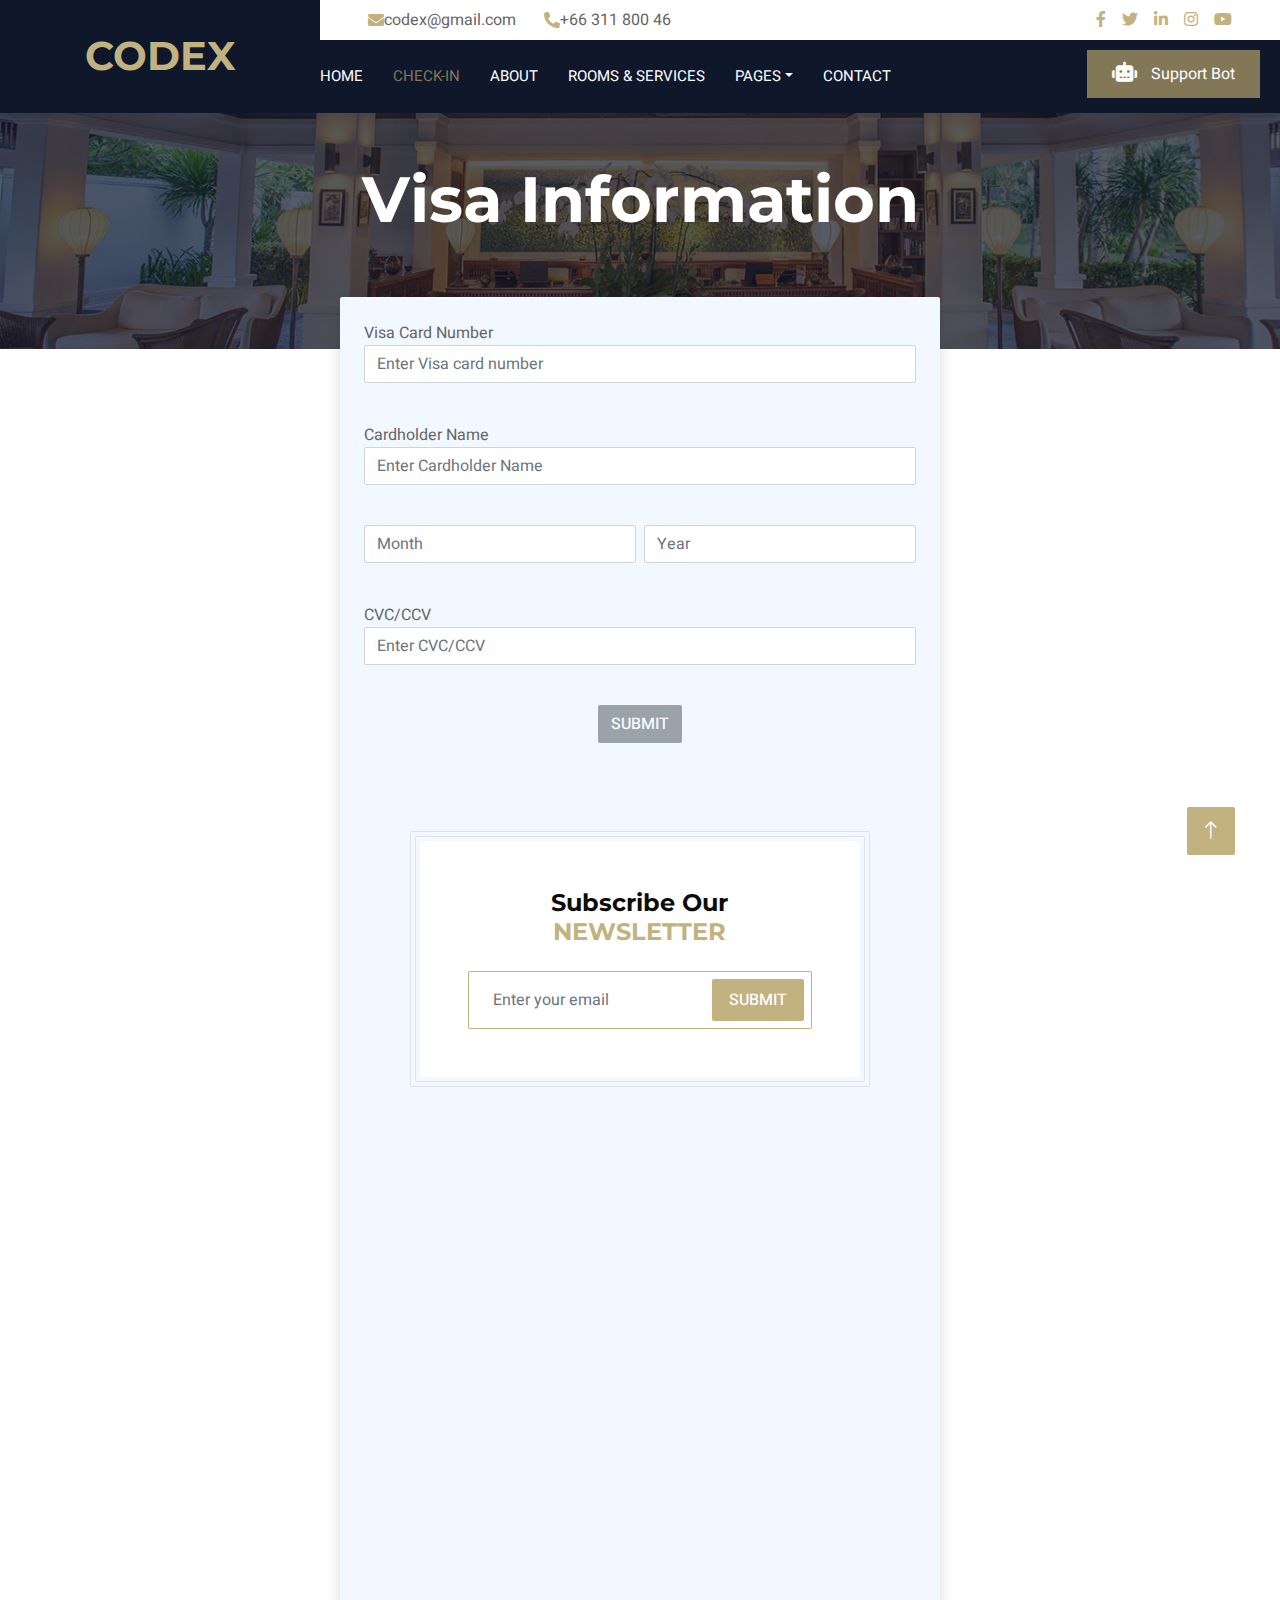
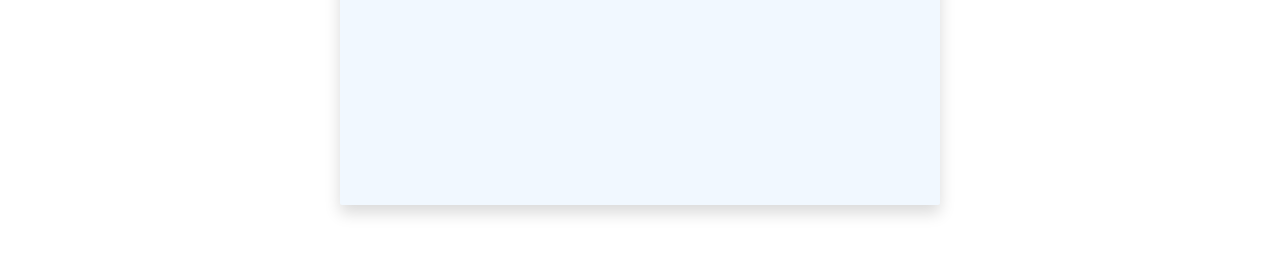
<file: Public/visa.html>
<!DOCTYPE html>
<html lang="en">
<head>
<meta charset="UTF-8">
<meta name="viewport" content="width=device-width, initial-scale=1.0">
</form>
</body>
</html>
<!DOCTYPE html>
<html lang="en">
 
<head>
    <meta charset="utf-8">
    <title>Codex - Hotel Self-Check-In</title>
    <meta content="width=device-width, initial-scale=1.0" name="viewport">
    <meta content="" name="keywords">
    <meta content="" name="description">
 
    <!-- Favicon -->
    <link href="img/favicon.ico" rel="icon">
 
    <!-- Google Web Fonts -->
    <link rel="preconnect" href="https://fonts.googleapis.com">
    <link rel="preconnect" href="https://fonts.gstatic.com" crossorigin>
    <link href="https://fonts.googleapis.com/css2?family=Heebo:wght@400;500;600;700&family=Montserrat:wght@400;500;600;700&display=swap" rel="stylesheet">  
 
    <!-- Icon Font Stylesheet -->
    <link href="https://cdnjs.cloudflare.com/ajax/libs/font-awesome/5.10.0/css/all.min.css" rel="stylesheet">
    <link href="https://cdn.jsdelivr.net/npm/bootstrap-icons@1.4.1/font/bootstrap-icons.css" rel="stylesheet">
 
    <!-- Libraries Stylesheet -->
    <link href="lib/animate/animate.min.css" rel="stylesheet">
    <link href="lib/owlcarousel/assets/owl.carousel.min.css" rel="stylesheet">
    <link href="lib/tempusdominus/css/tempusdominus-bootstrap-4.min.css" rel="stylesheet" />
 
    <!-- Customized Bootstrap Stylesheet -->
    <link href="css/bootstrap.min.css" rel="stylesheet">
 
    <!-- Template Stylesheet -->
    <link href="css/style.css" rel="stylesheet">
</head>
 
<body>
    <div class="container-xxl bg-white p-0">
        <!-- Spinner Start -->
        <div id="spinner" class="show bg-white position-fixed translate-middle w-100 vh-100 top-50 start-50 d-flex align-items-center justify-content-center">
            <div class="spinner-border text-primary" style="width: 3rem; height: 3rem;" role="status">
                <span class="sr-only">Loading...</span>
            </div>
        </div>
        <!-- Spinner End -->
 
       <!-- Header Start -->
       <div class="container-fluid bg-dark px-0">
        <div class="row gx-0">
            <div class="col-lg-3 bg-dark d-none d-lg-block">
                <a href="index.html" class="navbar-brand w-100 h-100 m-0 p-0 d-flex align-items-center justify-content-center">
                    <h1 class="m-0 text-primary text-uppercase" style="color: #C2B280 !important;">CODEX</h1>
                </a>
            </div>
            <div class="col-lg-9">
                <div class="row gx-0 bg-white d-none d-lg-flex">
                    <div class="col-lg-7 px-5 text-start">
                        <div class="h-100 d-inline-flex align-items-center py-2 me-4">
                            <i class="fa fa-envelope" style="color: #C2B280" class="me-2"></i>
                            <p class="mb-0">codex@gmail.com</p>
                        </div>
                        <div class="h-100 d-inline-flex align-items-center py-2">
                            <i class="fa fa-phone-alt" style="color: #C2B280"  class="me-2"></i>
                            <p class="mb-0">+66 311 800 46</p>
                        </div>
                    </div>
                    <div class="col-lg-5 px-5 text-end">
                        <div class="d-inline-flex align-items-center py-2">
                            <a class="me-3" href="" style="color: #C2B280;"><i class="fab fa-facebook-f"></i></a>
                            <a class="me-3" href="" style="color: #C2B280;"><i class="fab fa-twitter"></i></a>
                            <a class="me-3" href="" style="color: #C2B280;"><i class="fab fa-linkedin-in"></i></a>
                            <a class="me-3" href="" style="color: #C2B280;"><i class="fab fa-instagram"></i></a>
                            <a class="" href="" style="color: #C2B280;"><i class="fab fa-youtube"></i></a>
                        </div>
                    </div>
                </div>
                <nav class="navbar navbar-expand-lg bg-dark navbar-dark p-3 p-lg-0">
                    <a href="index.html" class="navbar-brand d-block d-lg-none">
                        <h1 class="m-0 text-primary text-uppercase">Codex</h1>
                    </a>
                    <button type="button" class="navbar-toggler" data-bs-toggle="collapse" data-bs-target="#navbarCollapse">
                        <span class="navbar-toggler-icon"></span>
                    </button>
                    <div class="collapse navbar-collapse justify-content-between" id="navbarCollapse">
                        <div class="navbar-nav mr-auto py-0">
                            <a href="index.html" class="nav-item nav-link ">Home</a>
                            <a href="checkin.html" class="nav-item nav-link active">Check-In</a>
                            <a href="about.html" class="nav-item nav-link">About</a>
                            <a href="rooms&services.html" class="nav-item nav-link">Rooms & Services</a>
                            <div class="nav-item dropdown">
                                <a href="#" class="nav-link dropdown-toggle " data-bs-toggle="dropdown">Pages</a>
                                <div class="dropdown-menu rounded-0 m-0">
                                    <a href="team.html" class="dropdown-item">Our Team</a>
                                    <a href="testimonial.html" class="dropdown-item">Customer Reviews</a>
                                </div>
                            </div>
                            <a href="contact.html" class="nav-item nav-link">Contact</a>
                        </div>
                       <!-- Chat Window -->
<div class="chat-window" id="chat-window" style="display: none; flex-direction: column;">
    <div class="chat-header">
        Support Chatbot
        <button class="close-chat" onclick="toggleChatBubble()">×</button>
    </div>
    <div class="chat-messages" id="chat-messages" style="overflow-y: auto; flex-grow: 1;"></div>
    <div class="chat-input">
        <input type="text" id="userInput" placeholder="Type your message..." />
        <button onclick="sendMessage()">Send</button>
    </div>
</div>
 
<!-- Chatbot Button -->
<a href="javascript:void(0);" onclick="toggleChatBubble()" class="chatbot-button">
    <div class="chatbot-content" >
        <span class="status-indicator"></span>  
        <div style="color: #ffffff;">
            <i class="fa fa-robot"></i> Support Bot
          </div>
         
</a>
                    </nav>
                </div>
            </div>
        </div>
        <!-- Header End -->
 
 
        <script>
            function toggleChatBubble() {
               const chatWindow = document.getElementById("chat-window");
               if (chatWindow.style.display === "none" || chatWindow.style.display === "") {
                   chatWindow.style.display = "flex";  // Show chat window
               } else {
                   chatWindow.style.display = "none";  // Hide chat window
               }
            }
           
            function sendMessage() {
               const userMessage = document.getElementById("userInput").value.trim();
               if (!userMessage) return;
               appendMessage(userMessage, "user-message");
               document.getElementById("userInput").value = "";  
               fetch("/chat", {
                   method: "POST",
                   headers: { "Content-Type": "application/json" },
                   body: JSON.stringify({ message: userMessage })
               })
               .then(response => response.json())
               .then(data => {
                   appendMessage(data.reply, "bot-message");
               })
               .catch(error => {
                   console.error("Error:", error);
                   appendMessage("Sorry, something went wrong. Please try again.", "bot-message");
               });
            }
           
            function appendMessage(message, sender) {
               const messageContainer = document.createElement("p");
               const bubble = document.createElement("div");
               bubble.classList.add("chat-bubble", sender);
               bubble.textContent = message;
               messageContainer.appendChild(bubble);
               document.getElementById("chat-messages").appendChild(messageContainer);
               document.getElementById("chat-messages").scrollTop = document.getElementById("chat-messages").scrollHeight;
            }
            </script>
           
 
        <!-- Page Header Start -->
        <div class="container-fluid page-header mb-5 p-0" style="background-image: url(img/carousel-1.jpg);">
            <div class="container-fluid page-header-inner py-5">
                <div class="container text-center pb-5">
                    <h1 class="display-3 text-white mb-3 animated slideInDown">Visa Information</h1>
                    <nav aria-label="breadcrumb">
                    </nav>
                </div>
            </div>
        </div>
        <!-- Page Header End -->
 
        <form id="visaForm" action="submitVisaData" method="POST">
            <div class="container-fluid booking pb-5 wow fadeIn" data-wow-delay="0.1s">
                <div class="container">
                    <div class="bg-light shadow p-4 rounded" style="max-width: 600px; margin: auto;">
                        <div class="d-flex flex-column gap-3">
                            <!-- Visa Card Number -->
                            <div class="form-group mb-4">
                                <label for="visaCardNumber">Visa Card Number</label>
                                <input type="text" class="form-control" id="visaCardNumber" placeholder="Enter Visa card number" maxlength="19" oninput="validateForm()" />
                            </div>
 
                            <!-- Cardholder Name -->
                            <div class="form-group mb-4">
                                <label for="cardHolderName">Cardholder Name</label>
                                <input type="text" class="form-control" id="cardHolderName" placeholder="Enter Cardholder Name" oninput="validateForm()" />
                            </div>
 
                            <!-- Expiration Date -->
                            <div class="form-group mb-4 d-flex gap-2">
                                <input type="number" class="form-control" id="expireMonth" placeholder="Month" maxlength="2" oninput="validateForm()" />
                                <input type="number" class="form-control" id="expireYear" placeholder="Year" maxlength="4" oninput="validateForm()" />
                            </div>
 
                            <!-- CVC -->
                            <div class="form-group mb-4">
                                <label for="cvc">CVC/CCV</label>
                                <input type="text" class="form-control" id="cvc" placeholder="Enter CVC/CCV" maxlength="3" oninput="validateForm()" />
                            </div>
 
                           <!-- Submit Button -->
<div class="form-group mb-4" style="display: flex; justify-content: center;">
    <button id="submitBtn" class="btn btn-secondary" disabled>SUBMIT</button>
</div>

<script>
document.addEventListener("DOMContentLoaded", function () {
    const visaCardNumberInput = document.getElementById("visaCardNumber");
    const cardHolderNameInput = document.getElementById("cardHolderName");
    const expireMonthInput = document.getElementById("expireMonth");
    const expireYearInput = document.getElementById("expireYear");
    const cvcInput = document.getElementById("cvc");
    const submitBtn = document.getElementById("submitBtn");

    // Format Visa Card Number (Add spaces every 4 digits)
    visaCardNumberInput.addEventListener("input", function () {
        let rawValue = this.value.replace(/\D/g, ""); // Remove non-numeric characters
        rawValue = rawValue.slice(0, 16); // Limit to 16 digits
        
        let formattedValue = rawValue.replace(/(\d{4})/g, "$1 ").trim(); // Add spaces every 4 digits
        this.value = formattedValue;

        validateForm();
    });

    // Restrict Cardholder Name to Letters and Spaces
    cardHolderNameInput.addEventListener("input", function () {
        this.value = this.value.replace(/[^A-Za-z\s]/g, ""); 
        validateForm();
    });

    // Restrict Month Input (1 to 12)
    expireMonthInput.addEventListener("input", function () {
        let month = parseInt(this.value, 10);
        if (isNaN(month) || month < 1) this.value = "1";
        else if (month > 12) this.value = "12";
        validateForm();
    });

    // Restrict Year Input (2025 to 2200)
    expireYearInput.addEventListener("input", function () {
        let year = parseInt(this.value, 10);
        if (isNaN(year) || year < 2025) this.value = "2025";
        else if (year > 2200) this.value = "2200";
        validateForm();
    });

    // Restrict CVC to 3 Digits
    cvcInput.addEventListener("input", function () {
        this.value = this.value.replace(/\D/g, "").slice(0, 3);
        validateForm();
    });

    // Validate the Form
    function validateForm() {
        let visaCardNumber = visaCardNumberInput.value.replace(/\s/g, ""); // Remove spaces
        let cardHolderName = cardHolderNameInput.value.trim();
        let expireMonth = parseInt(expireMonthInput.value, 10);
        let expireYear = parseInt(expireYearInput.value, 10);
        let cvc = cvcInput.value.trim();

        let isValid = visaCardNumber.length === 16 &&
                      /^[A-Za-z\s]+$/.test(cardHolderName) &&
                      expireMonth >= 1 && expireMonth <= 12 &&
                      expireYear >= 2025 && expireYear <= 2200 &&
                      cvc.length === 3;

        submitBtn.disabled = !isValid;
        submitBtn.classList.toggle("btn-primary", isValid);
        submitBtn.classList.toggle("btn-secondary", !isValid);

        return isValid;
    }

    // Handle form submission and redirect
    submitBtn.addEventListener("click", function (event) {
        event.preventDefault(); // Prevent default form submission
        
        if (!validateForm()) {
            alert("Please fill in all the required fields.");
            return;
        }

        // Collect Visa form data
        let visaData = {
            visaCardNumber: visaCardNumberInput.value,
            cardHolderName: cardHolderNameInput.value,
            expireMonth: expireMonthInput.value,
            expireYear: expireYearInput.value,
            cvc: cvcInput.value
        };

        // Store Visa data in sessionStorage
        sessionStorage.setItem("visaData", JSON.stringify(visaData));

        // Redirect to room.html
        window.location.href = "room.html";
    });
});
</script>
        
        
           
        <!-- Newsletter Start -->
<div class="container newsletter mt-5 wow fadeIn" data-wow-delay="0.1s">
    <div class="row justify-content-center">
        <div class="col-lg-10 border rounded p-1">
            <div class="border rounded text-center p-1">
                <div class="bg-white rounded text-center p-5" style="background-color: #C2B280;">
                    <h4 class="mb-4" style="color: #0c0c0c;">Subscribe Our <span class="text-uppercase" style="color: #C2B280;">Newsletter</span></h4>
                    <div class="position-relative mx-auto" style="max-width: 400px;">
                        <input class="form-control w-100 py-3 ps-4 pe-5" type="text" placeholder="Enter your email" style="border: 1px solid #C2B280; color: #333;">
                        <button type="button" class="btn btn-primary py-2 px-3 position-absolute top-0 end-0 mt-2 me-2" style="background-color: #C2B280; border-color: #C2B280; color: white;">Submit</button>
                    </div>
                </div>
            </div>
        </div>
    </div>
</div>
<!-- Newsletter End -->
       
 
       <!-- Footer Start -->
<div class="container-fluid bg-dark text-light footer wow fadeIn" data-wow-delay="0.1s">
    <div class="container pb-5">
        <div class="row g-5">
             <!-- Codex Section -->
             <div class="col-md-6 col-lg-4">
                <div class=" rounded p-4" style="background-color: #C2B280;">
                    <a href="index.html"><h1 class="text-uppercase"  style="color:#0c0c0c" class="mb-3">Codex</h1></a>
                    <p class="text-white mb-0">
                        We are <a class="text-white fw-medium" href="index.html">Codex</a>, building a professional website for your hotel business and grabbing the attention of new visitors upon your site’s launch.
                    </p>
                </div>
            </div>
            <!-- Contact Section -->
            <div class="col-md-6 col-lg-3">
                <h6 class="section-title text-start text-uppercase" style="color:#C2B280" class="mb-4">Contact</h6>
                <p class="mb-2"><i class="fa fa-map-marker-alt me-3"></i>52/347 Meaung Ek,Lak Hok, Pathum Thani Province, Thailand </p>
                <p class="mb-2"><i class="fa fa-phone-alt me-3"></i>+012 345 67890</p>
                <p class="mb-2"><i class="fa fa-envelope me-3"></i>codex@gmail.com</p>
                <div class="d-flex pt-2">
                    <a class="btn btn-outline-light btn-social" href="https://www.twitter.com" target="_blank"><i class="fab fa-twitter"></i></a>
                    <a class="btn btn-outline-light btn-social" href="https://www.facebook.com" target="_blank"><i class="fab fa-facebook-f"></i></a>
                    <a class="btn btn-outline-light btn-social" href="https://www.youtube.com" target="_blank"><i class="fab fa-youtube"></i></a>
                    <a class="btn btn-outline-light btn-social" href="https://www.linkedin.com" target="_blank"><i class="fab fa-linkedin-in"></i></a>
                </div>
            </div>
            <!-- Links Section -->
            <div class="col-lg-5 col-md-12">
                <div class="row gy-5 g-4">
                    <div class="col-md-6">
                        <h6 class="section-title text-start text-uppercase" style="color:#C2B280" class="mb-4">Company</h6>
                        <a class="btn btn-link" href="about.html">About Us</a>
                        <a class="btn btn-link" href="contact.html">Contact Us</a>
                        <a class="btn btn-link" href="">Privacy Policy</a>
                        <a class="btn btn-link" href="">Terms & Condition</a>
                        <a class="btn btn-link" href="">Support</a>
                    </div>
                    <div class="col-md-6">
                        <h6 class="section-title text-start text-uppercase" style="color:#C2B280" class="mb-4">Rooms & Services</h6>
                        <a class="btn btn-link" href="room.html">Food & Restaurant</a>
                        <a class="btn btn-link" href="room.html">Spa & Fitness</a>
                        <a class="btn btn-link" href="room.html">Sports & Gaming</a>
                        <a class="btn btn-link" href="room.html">Event & Party</a>
                        <a class="btn btn-link" href="room.html">GYM & Yoga</a>
                    </div>
                </div>
            </div>
        </div>
    </div>
    <div class="container">
        <div class="copyright">
            <div class="row">
                <div class="col-md-6 text-center text-md-start mb-3 mb-md-0">
                    &copy; <a class="border-bottom" href="#">Codex</a>, All Right Reserved.
                    Designed By <a class="border-bottom" href="https://htmlcodex.com">HTML Codex</a>
                </div>
                <div class="col-md-6 text-center text-md-end">
                    <div class="footer-menu">
                        <a href="">Home</a>
                        <a href="">Cookies</a>
                        <a href="">Help</a>
                        <a href="">FQAs</a>
                    </div>
                </div>
            </div>
        </div>
    </div>
</div>
<!-- Footer End -->
 
<!-- Back to Top -->
<a href="#" class="btn btn-lg btn-primary bg-custom btn-lg-square back-to-top" style="background-color: #C2B280; border-color: #C2B280;">
    <i class="bi bi-arrow-up" style="color: white;"></i>
</a>
 
 
    <!-- JavaScript Libraries -->
    <script src="https://code.jquery.com/jquery-3.4.1.min.js"></script>
    <script src="https://cdn.jsdelivr.net/npm/bootstrap@5.0.0/dist/js/bootstrap.bundle.min.js"></script>
    <script src="lib/wow/wow.min.js"></script>
    <script src="lib/easing/easing.min.js"></script>
    <script src="lib/waypoints/waypoints.min.js"></script>
    <script src="lib/counterup/counterup.min.js"></script>
    <script src="lib/owlcarousel/owl.carousel.min.js"></script>
    <script src="lib/tempusdominus/js/moment.min.js"></script>
    <script src="lib/tempusdominus/js/moment-timezone.min.js"></script>
    <script src="lib/tempusdominus/js/tempusdominus-bootstrap-4.min.js"></script>
 
    <!-- Template Javascript -->
    <script src="js/main.js"></script>
</body>
 
</html>
</file>
<file: Public/css/style.css>
/********** Template CSS **********/
:root {
    --primary: #827756;
    --light: #F1F8FF;
    --dark: #B2C280;
}

.fw-medium {
    font-weight: 500 !important;
}

.fw-semi-bold {
    font-weight: 600 !important;
}

.back-to-top {
    position: fixed;
    display: none;
    right: 45px;
    bottom: 45px;
    z-index: 99;
}


/*** Spinner ***/
#spinner {
    opacity: 0;
    visibility: hidden;
    transition: opacity .5s ease-out, visibility 0s linear .5s;
    z-index: 99999;
}

#spinner.show {
    transition: opacity .5s ease-out, visibility 0s linear 0s;
    visibility: visible;
    opacity: 1;
}


/*** Button ***/
.btn {
    font-weight: 500;
    text-transform: uppercase;
    transition: .5s;
}

.btn.btn-primary,
.btn.btn-secondary {
    color: #FFFFFF;
}

.btn-square {
    width: 38px;
    height: 38px;
}

.btn-sm-square {
    width: 32px;
    height: 32px;
}

.btn-lg-square {
    width: 48px;
    height: 48px;
}

.btn-square,
.btn-sm-square,
.btn-lg-square {
    padding: 0;
    display: flex;
    align-items: center;
    justify-content: center;
    font-weight: normal;
    border-radius: 2px;
}


/*** Navbar ***/
.navbar-dark .navbar-nav .nav-link {
    margin-right: 30px;
    padding: 25px 0;
    color: #FFFFFF;
    font-size: 15px;
    text-transform: uppercase;
    outline: none;
}

.navbar-dark .navbar-nav .nav-link:hover,
.navbar-dark .navbar-nav .nav-link.active {
    color: var(--primary);
}

@media (max-width: 991.98px) {
    .navbar-dark .navbar-nav .nav-link  {
        margin-right: 0;
        padding: 10px 0;
    }
}


/*** Header ***/
.carousel-caption {
    top: 0;
    left: 0;
    right: 0;
    bottom: 0;
    background: rgba(15, 23, 43, .7);
    z-index: 1;
}

.carousel-control-prev,
.carousel-control-next {
    width: 10%;
}

.carousel-control-prev-icon,
.carousel-control-next-icon {
    width: 3rem;
    height: 3rem;
}

@media (max-width: 768px) {
    #header-carousel .carousel-item {
        position: relative;
        min-height: 450px;
    }
    
    #header-carousel .carousel-item img {
        position: absolute;
        width: 100%;
        height: 100%;
        object-fit: cover;
    }
}

.page-header {
    background-position: center center;
    background-repeat: no-repeat;
    background-size: cover;
}

.page-header-inner {
    background: rgba(15, 23, 43, .7);
}

.breadcrumb-item + .breadcrumb-item::before {
    color: var(--light);
}

.booking {
    position: relative;
    margin-top: -100px !important;
    z-index: 1;
}


/*** Section Title ***/
.section-title {
    position: relative;
    display: inline-block;
}

.section-title::before {
    position: absolute;
    content: "";
    width: 45px;
    height: 2px;
    top: 50%;
    left: -55px;
    margin-top: -1px;
    background: var(--primary);
}

.section-title::after {
    position: absolute;
    content: "";
    width: 45px;
    height: 2px;
    top: 50%;
    right: -55px;
    margin-top: -1px;
    background: var(--primary);
}

.section-title.text-start::before,
.section-title.text-end::after {
    display: none;
}


/*** Service ***/
.service-item {
    height: 320px;
    padding: 30px;
    display: flex;
    flex-direction: column;
    justify-content: center;
    text-align: center;
    background: #FFFFFF;
    box-shadow: 0 0 45px rgba(0, 0, 0, .08);
    transition: .5s;
}

.service-item:hover {
    background: var(--primary);
}

.service-item .service-icon {
    margin: 0 auto 30px auto;
    width: 65px;
    height: 65px;
    transition: .5s;
}

.service-item i,
.service-item h5,
.service-item p {
    transition: .5s;
}

.service-item:hover i,
.service-item:hover h5,
.service-item:hover p {
    color: #FFFFFF !important;
}

/*** Testimonial ***/
.testimonial {
    background: linear-gradient(rgba(15, 23, 43, .7), rgba(15, 23, 43, .7)), url(../img/carousel-2.jpg);
    background-position: center center;
    background-repeat: no-repeat;
    background-size: cover;
}

.testimonial-carousel {
    padding-left: 65px;
    padding-right: 65px;
}

.testimonial-carousel .testimonial-item {
    padding: 30px;
}

.testimonial-carousel .owl-nav {
    position: absolute;
    width: 100%;
    height: 40px;
    top: calc(50% - 20px);
    left: 0;
    display: flex;
    justify-content: space-between;
    z-index: 1;
}

.testimonial-carousel .owl-nav .owl-prev,
.testimonial-carousel .owl-nav .owl-next {
    position: relative;
    width: 40px;
    height: 40px;
    display: flex;
    align-items: center;
    justify-content: center;
    color: #FFFFFF;
    background: var(--primary);
    border-radius: 2px;
    font-size: 18px;
    transition: .5s;
}

.testimonial-carousel .owl-nav .owl-prev:hover,
.testimonial-carousel .owl-nav .owl-next:hover {
    color: var(--primary);
    background: #FFFFFF;
}

.team-item,
.team-item .bg-primary,
.team-item .bg-primary i {
    transition: .5s;
}

.team-item:hover {
    border-color: var(--secondary) !important;
}

.team-item:hover .bg-primary {
    background: var(--secondary) !important;
}

.team-item:hover .bg-primary i {
    color: var(--secondary) !important;
}


/*** Footer ***/
.newsletter {
    position: relative;
    z-index: 1;
}

.footer {
    position: relative;
    margin-top: -110px;
    padding-top: 180px;
}

.footer .btn.btn-social {
    margin-right: 5px;
    width: 35px;
    height: 35px;
    display: flex;
    align-items: center;
    justify-content: center;
    color: var(--light);
    border: 1px solid #FFFFFF;
    border-radius: 35px;
    transition: .3s;
}

.footer .btn.btn-social:hover {
    color: var(--primary);
}

.footer .btn.btn-link {
    display: block;
    margin-bottom: 5px;
    padding: 0;
    text-align: left;
    color: #FFFFFF;
    font-size: 15px;
    font-weight: normal;
    text-transform: capitalize;
    transition: .3s;
}

.footer .btn.btn-link::before {
    position: relative;
    content: "\f105";
    font-family: "Font Awesome 5 Free";
    font-weight: 900;
    margin-right: 10px;
}

.footer .btn.btn-link:hover {
    letter-spacing: 1px;
    box-shadow: none;
}

.footer .copyright {
    padding: 25px 0;
    font-size: 15px;
    border-top: 1px solid rgba(256, 256, 256, .1);
}

.footer .copyright a {
    color: var(--light);
}

.footer .footer-menu a {
    margin-right: 15px;
    padding-right: 15px;
    border-right: 1px solid rgba(255, 255, 255, .3);
}

.footer .footer-menu a:last-child {
    margin-right: 0;
    padding-right: 0;
    border-right: none;
}

/* Chat Window */
.chat-window {
    position: fixed;
    bottom: 10px;
    right: 10px;
    width: 350px;
    height: 450px;
    background-color: #fff;
    border: 1px solid #C2B280; /* Border color changed to ecru */
    border-radius: 10px;
    display: flex;
    flex-direction: column;
    z-index: 1000;
}

/* Chat Header */
.chat-header {
    background-color: #C2B280; /* Changed header color to ecru */
    color: white;
    padding: 12px;
    font-size: 18px;
    text-align: center;
    border-radius: 10px 10px 0 0;
    display: flex;
    justify-content: space-between;
    align-items: center;
}

/* Close Button */
.close-chat {
    background: none;
    border: none;
    color: white;
    font-size: 22px;
    cursor: pointer;
}

/* Messages Container */
.chat-messages {
    padding: 15px;
    flex-grow: 1;
    overflow-y: auto;
    max-height: 330px;
    display: flex;
    flex-direction: column;
}

/* Message Input Area */
.chat-input {
    display: flex;
    padding: 15px;
    border-top: 1px solid #C2B280; /* Border color changed to ecru */
}

.chat-input input {
    flex-grow: 1;
    padding: 12px;
    border: 1px solid #C2B280; /* Border color changed to ecru */
    border-radius: 10px;
    font-size: 16px;
}

.chat-input button {
    background-color: #827756; /* Changed button background to highlight color */
    color: white;
    border: 2px solid #827756; /* Border color changed to highlight color */
    padding: 10px 35px; /* Increased padding for a better button size */
    margin-left: 10px;
    border-radius: 5px;
    cursor: pointer;
    font-size: 16px; /* Ensure font is readable */
    white-space: nowrap; /* Prevent text from wrapping */
    display: flex;
    justify-content: center; /* Center text horizontally */
    align-items: center; /* Center text vertically */
}

.chat-input button:hover {
    background-color: #6b6440; /* Darker shade for button hover */
}

/* Chat Bubbles */
.chat-bubble {
    padding: 12px;
    border-radius: 15px;
    margin-bottom: 15px;
    max-width: 85%;
    font-size: 16px;
}

/* User Message (Client's Text) */
.user-message {
    background-color: #C2B280; /* Ecru color for user message */
    color: white;
    align-self: flex-end;  /* Align user messages to the right */
    border-radius: 10px;
    padding: 15px;
    margin-bottom: 15px;
    max-width: 85%;
    font-size: 16px;
}

/* Bot Message (Chatbot's Reply) */
.bot-message {
    background-color: #f1e0b6; /* Light ecru for bot message */
    color: black;
    align-self: flex-start;  /* Align bot messages to the left */
    border-radius: 10px;
    padding: 15px;
    margin-bottom: 15px;
    max-width: 85%;
    font-size: 16px;
}

/* Chatbot Button Styling */
.chatbot-button {
    position: absolute;
    top: 10px;
    right: 20px;
    display: flex;
    align-items: center;
    background-color: #827756; /* Change background to #827756 */
    color: white;
    padding: 12px 25px;
    cursor: pointer;
    text-decoration: none;
    z-index: 1001;
    font-size: 16px;
}

/* Hover Effect */
.chatbot-button:hover {
    background-color: #6b6440; /* Darker shade for hover effect */
}

/* Focus and Active State */
.chatbot-button:focus, .chatbot-button:active {
    background-color: #827756 !important; /* Ensure the color stays the same when clicked */
    outline: none;
}

.chatbot-button i {
    margin-right: 10px;
    font-size: 20px;
}

/* Update the color of dropdown items when hovered */
.dropdown-item:hover, .dropdown-item:focus {
    background-color: #C2B280; /* Highlight color */
    color: #fff; /* Text color on hover */
}

/* Update the color of the active dropdown item */
.dropdown-item.active {
    background-color: #C2B280; /* Highlight color for active item */
    color: #fff; /* Text color for active item */
}
</file>
